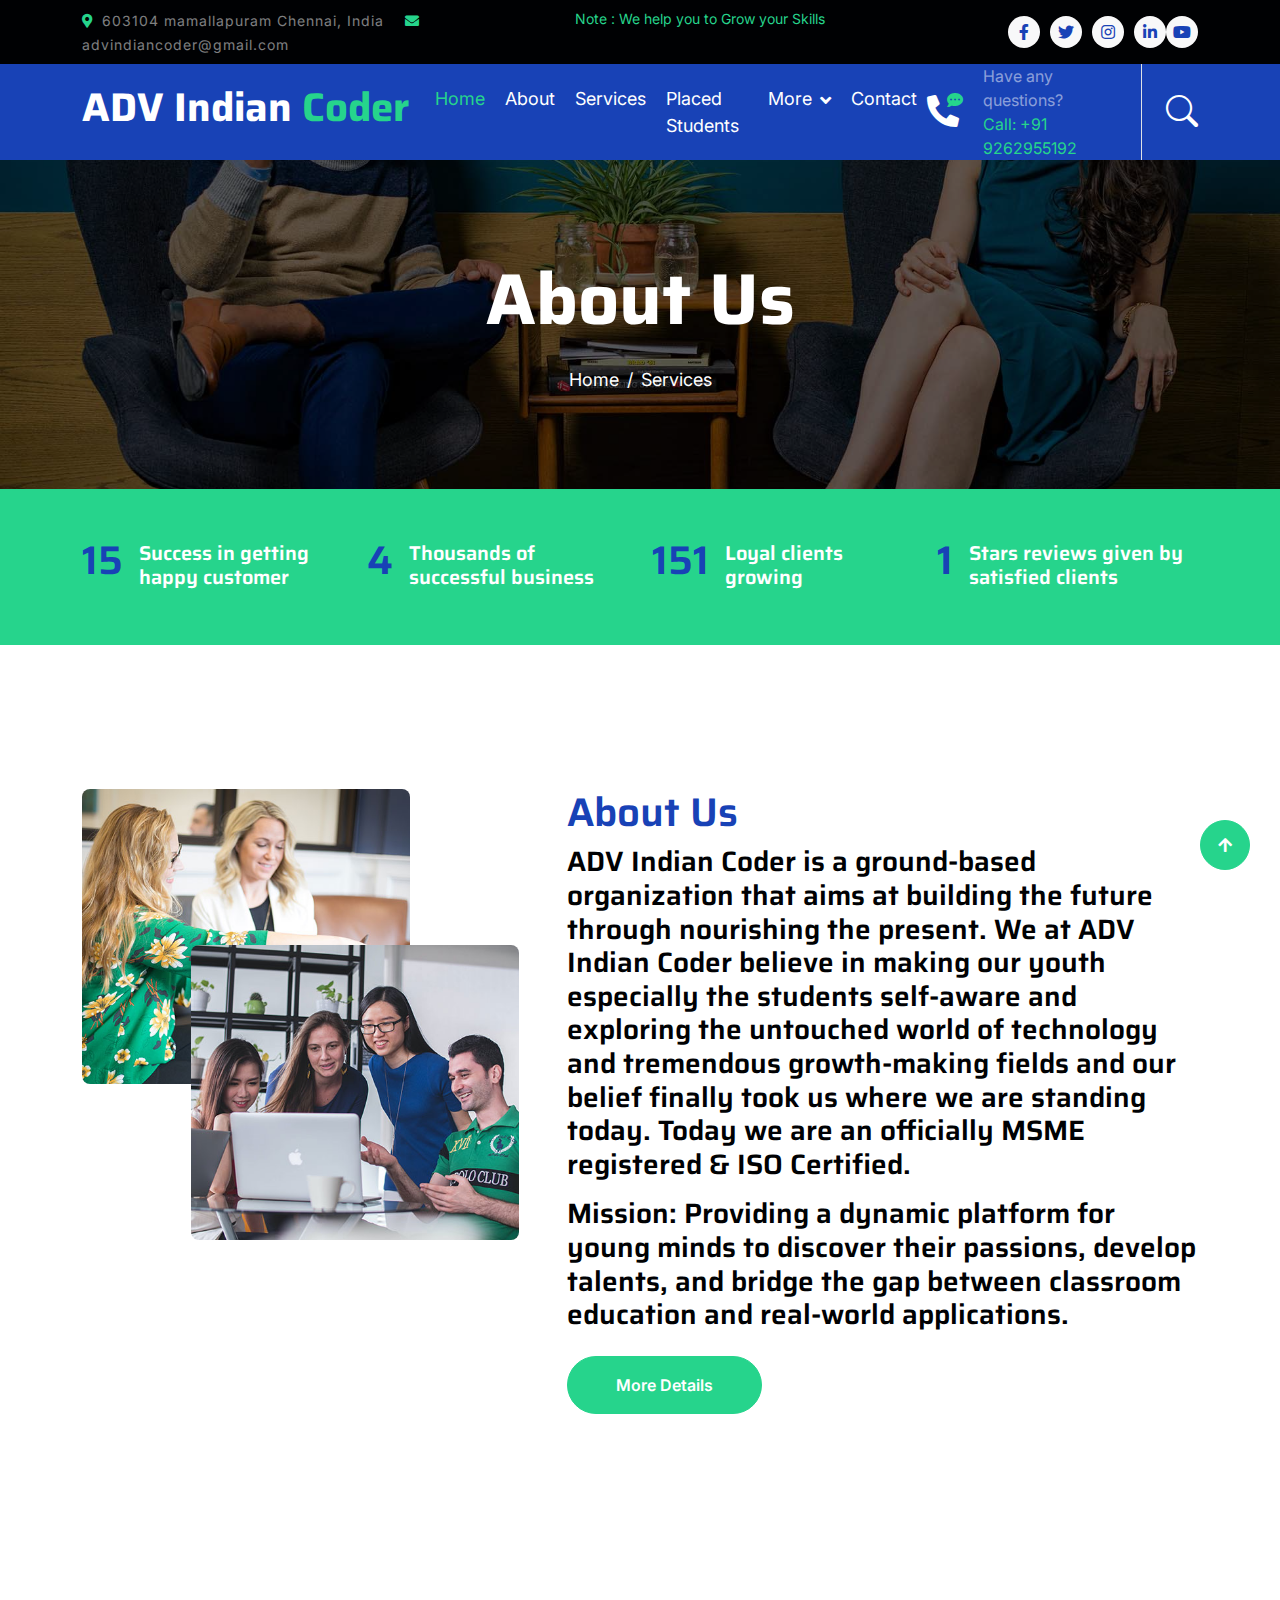
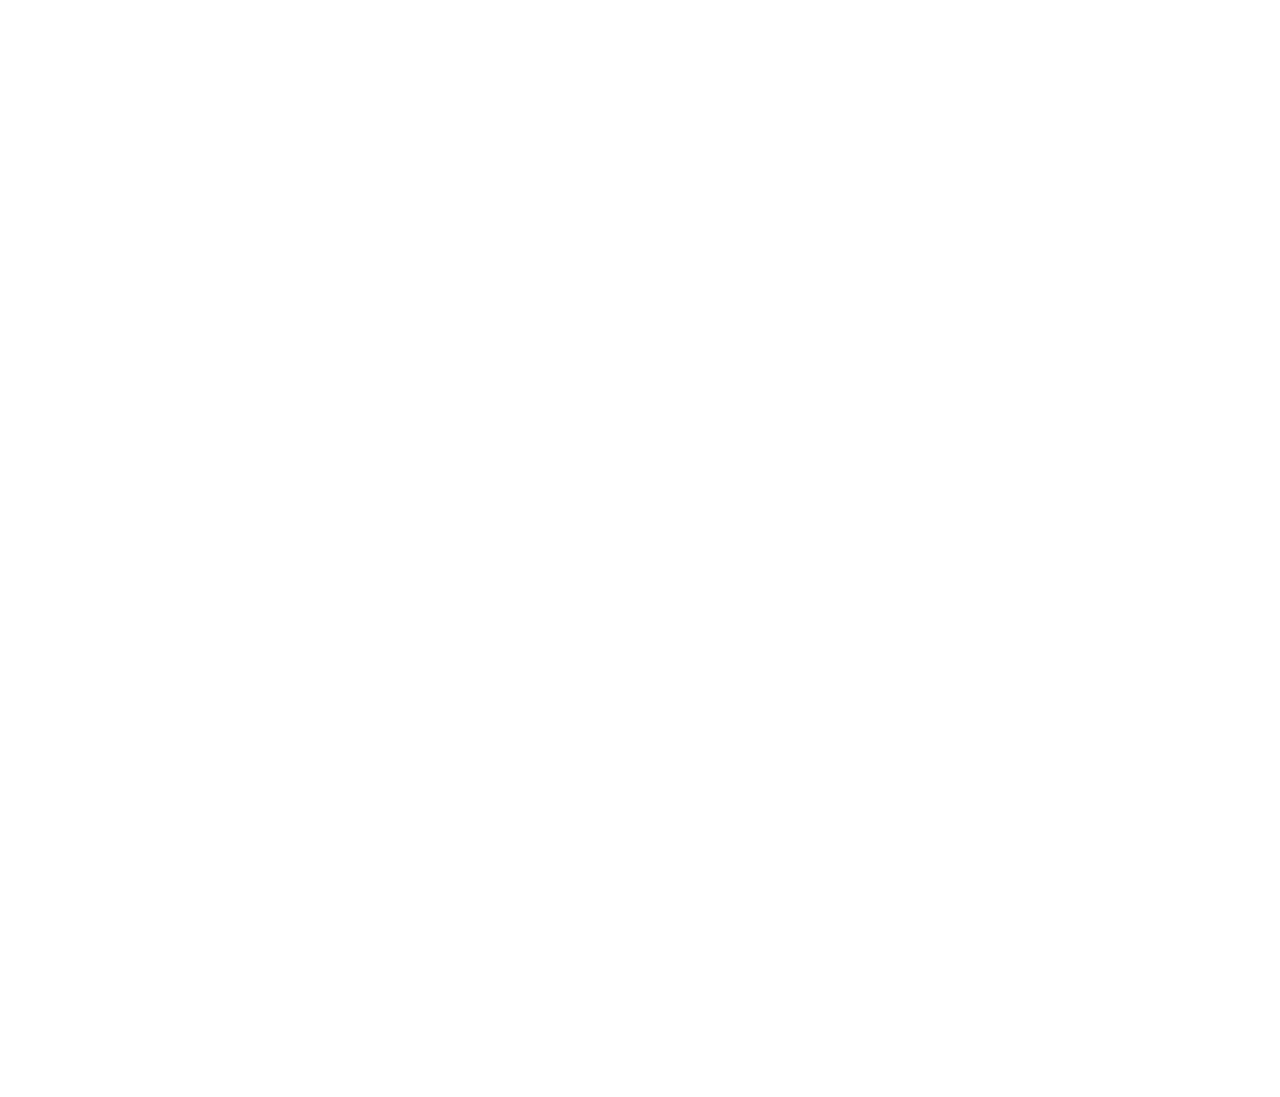
<file: about.html>
<!DOCTYPE html>
<html lang="en">

    <head>
        <meta charset="utf-8">
        <title>ADV Indian Coder</title>
        <meta content="width=device-width, initial-scale=1.0" name="viewport">
        <meta content="" name="keywords">
        <meta content="" name="description">

        <!-- Google Web Fonts -->
        <link rel="preconnect" href="https://fonts.googleapis.com">
        <link rel="preconnect" href="https://fonts.gstatic.com" crossorigin>
        <link href="https://fonts.googleapis.com/css2?family=Inter:wght@400;500;600&family=Saira:wght@500;600;700&display=swap" rel="stylesheet"> 

        <!-- Icon Font Stylesheet -->
        <link href="https://cdnjs.cloudflare.com/ajax/libs/font-awesome/5.10.0/css/all.min.css" rel="stylesheet">
        <link href="https://cdn.jsdelivr.net/npm/bootstrap-icons@1.4.1/font/bootstrap-icons.css" rel="stylesheet">

        <!-- Libraries Stylesheet -->
        <link href="lib/animate/animate.min.css" rel="stylesheet">
        <link href="lib/owlcarousel/assets/owl.carousel.min.css" rel="stylesheet">

        <!-- Customized Bootstrap Stylesheet -->
        <link href="css/bootstrap.min.css" rel="stylesheet">

        <!-- Template Stylesheet -->
        <link href="css/style.css" rel="stylesheet">
    </head>

    <body>
        <!-- Spinner Start -->
        <div id="spinner" class="show position-fixed translate-middle w-100 vh-100 top-50 start-50 d-flex align-items-center justify-content-center">
            <div class="spinner-grow text-primary" role="status"></div>
        </div>
        <!-- Spinner End -->

       <!-- Topbar Start -->
       <div class="container-fluid bg-dark py-2 d-none d-md-flex">
        <div class="container">
            <div class="d-flex justify-content-between topbar">
                <div class="top-info">
                    <small class="me-3 text-white-50"><a href="#"><i
                                class="fas fa-map-marker-alt me-2 text-secondary"></i></a>603104 mamallapuram
                        Chennai, India</small>
                    <small class="me-3 text-white-50"><a href="#"><i
                                class="fas fa-envelope me-2 text-secondary"></i></a>advindiancoder@gmail.com</small>
                </div>
                <div id="note" class="text-secondary d-none d-xl-flex"><small>Note : We help you to Grow your
                    Skills</small></div>
                    <div class="top-link">
                        <a href="https://www.facebook.com/people/Vinay-E-H/100077799043093/?mibextid=ZbWKwL" class="bg-light nav-fill btn btn-sm-square rounded-circle"><i class="fab fa-facebook-f text-primary"></i></a>
                        <a href="https://twitter.com/ADV_India_coder" class="bg-light nav-fill btn btn-sm-square rounded-circle"><i class="fab fa-twitter text-primary"></i></a>
                        <a href="https://www.instagram.com/" class="bg-light nav-fill btn btn-sm-square rounded-circle"><i class="fab fa-instagram text-primary"></i></a>
                        <a href="https://www.linkedin.com/company/adv-indian-coder/" class="bg-light nav-fill btn btn-sm-square rounded-circle me-0"><i class="fab fa-linkedin-in text-primary"></i></a>
                        <a href="https://www.youtube.com/@advindiancoder" class="bg-light nav-fill btn btn-sm-square rounded-circle me-0"><i class="fab fa-youtube text-primary"></i></a>
    
                    </div>
            </div>
        </div>
    </div>
    <!-- Topbar End -->

       <!-- Navbar Start -->
    <div class="container-fluid bg-primary">
        <div class="container">
            <nav class="navbar navbar-dark navbar-expand-lg py-0">
                <a href="index.html" class="navbar-brand">
                    <h1 class="text-white fw-bold d-block">ADV Indian<span class="text-secondary">
                            <spacer>Coder</spacer>
                        </span> </h1>
                </a>
                <button type="button" class="navbar-toggler me-0" data-bs-toggle="collapse"
                    data-bs-target="#navbarCollapse">
                    <span class="navbar-toggler-icon"></span>
                </button>
                <div class="collapse navbar-collapse bg-transparent" id="navbarCollapse">
                    <div class="navbar-nav ms-auto mx-xl-auto p-0">
                        <a href="index.html" class="nav-item nav-link active text-secondary">Home</a>
                        <a href="about.html" class="nav-item nav-link">About</a>
                        <a href="service.html" class="nav-item nav-link">Services</a>
                        <a href="project.html" class="nav-item nav-link">Placed Students</a>
                        <div class="nav-item dropdown">
                            <a href="#" class="nav-link dropdown-toggle" data-bs-toggle="dropdown">More</a>
                            <div class="dropdown-menu rounded">
                                <a href="blog.html" class="dropdown-item">Our Blog</a>
                                <a href="team.html" class="dropdown-item">Our Team</a>
                                <a href="testimonial.html" class="dropdown-item">Testimonial</a>
                                <a href="verify.html" class="dropdown-item"> Certificate of Incorporation Verification</a>

                            </div>
                        </div>
                        <a href="contact.html" class="nav-item nav-link">Contact</a>
                    </div>
                </div>
                <div class="d-none d-xl-flex flex-shirink-0">
                    <div id="phone-tada" class="d-flex align-items-center justify-content-center me-4">
                        <a href="" class="position-relative animated tada infinite">
                            <i class="fa fa-phone-alt text-white fa-2x"></i>
                            <div class="position-absolute" style="top: -7px; left: 20px;">
                                <span><i class="fa fa-comment-dots text-secondary"></i></span>
                            </div>
                        </a>
                    </div>
                    <div class="d-flex flex-column pe-4 border-end">
                        <span class="text-white-50">Have any questions?</span>
                        <span class="text-secondary">Call: +91 9262955192</span>
                    </div>
                    <div class="d-flex align-items-center justify-content-center ms-4 ">
                        <a href="#"><i class="bi bi-search text-white fa-2x"></i> </a>
                    </div>
                </div>
            </nav>
        </div>
    </div>
    <!-- Navbar End -->
        
    <!-- Page Header Start -->
    <div class="container-fluid page-header py-5">
        <div class="container text-center py-5">
            <h1 class="display-2 text-white mb-4 animated slideInDown">About Us</h1>
            <nav aria-label="breadcrumb animated slideInDown">
                <ol class="breadcrumb justify-content-center mb-0">
                    <li class="breadcrumb-item"><a href="index.html">Home</a></li>
                    <li class="breadcrumb-item"><a href="service.html">Services</a></li></ol>
            </nav>
        </div>
    </div>
    <!-- Page Header End -->

  <!-- Fact Start -->
  <div class="container-fluid bg-secondary py-5">
    <div class="container">
        <div class="row">
            <div class="col-lg-3 wow fadeIn" data-wow-delay=".1s">
                <div class="d-flex counter">
                    <h1 class="me-3 text-primary counter-value">99</h1>
                    <h5 class="text-white mt-1">Success in getting happy customer</h5>
                </div>
            </div>
            <div class="col-lg-3 wow fadeIn" data-wow-delay=".3s">
                <div class="d-flex counter">
                    <h1 class="me-3 text-primary counter-value">25</h1>
                    <h5 class="text-white mt-1">Thousands of successful business</h5>
                </div>
            </div>
            <div class="col-lg-3 wow fadeIn" data-wow-delay=".5s">
                <div class="d-flex counter">
                    <h1 class="me-3 text-primary counter-value">1000</h1>
                    <h5 class="text-white mt-1">Loyal clients growing</h5>
                </div>
            </div>
            <div class="col-lg-3 wow fadeIn" data-wow-delay=".7s">
                <div class="d-flex counter">
                    <h1 class="me-3 text-primary counter-value">5</h1>
                    <h5 class="text-white mt-1">Stars reviews given by satisfied clients</h5>
                </div>
            </div>
        </div>
    </div>
</div>
<!-- Fact End -->

         <!-- About Start -->
    <div class="container-fluid py-5 my-5">
        <div class="container pt-5">
            <div class="row g-5">
                <div class="col-lg-5 col-md-6 col-sm-12 wow fadeIn" data-wow-delay=".3s">
                    <div class="h-100 position-relative">
                        <img src="img/about-1.jpg" class="img-fluid w-75 rounded" alt="" style="margin-bottom: 25%;">
                        <div class="position-absolute w-75" style="top: 25%; left: 25%;">
                            <img src="img/about-2.jpg" class="img-fluid w-100 rounded" alt="">
                        </div>
                    </div>
                </div>
                <div class="col-lg-7 col-md-6 col-sm-12 wow fadeIn" data-wow-delay=".5s">
                    <h1 class="text-primary">About Us</h1>
                    <h3 class="mb-4">ADV Indian Coder is a ground-based organization that aims at building the future
                        through nourishing the present. We at ADV Indian Coder believe in making our youth especially
                        the students self-aware and exploring the untouched world of technology and tremendous
                        growth-making fields and our belief finally took us where we are standing today. Today we are an
                        officially MSME registered & ISO Certified.

                        </p>
                        <p class="mb-4">Mission: Providing a dynamic platform for young minds to discover their
                            passions, develop talents, and bridge the gap between classroom education and real-world
                            applications.
                        </p> </h3>
                        <a href="" class="btn btn-secondary rounded-pill px-5 py-3 text-white">More Details</a>
                </div>
            </div>
        </div>
    </div>
    <!-- About End -->


        <!-- Team Start -->
        <div class="container-fluid pb-5 mb-5 team">
            <div class="container pb-5">
                <div class="text-center mx-auto pb-5 wow fadeIn" data-wow-delay=".3s" style="max-width: 600px;">
                    <h5 class="text-primary">Our Team</h5>
                    <h1>Meet our expert Team</h1>
                </div>
                <div class="owl-carousel team-carousel wow fadeIn" data-wow-delay=".5s">
                    <div class="rounded team-item">
                        <div class="team-content">
                            <div class="team-img-icon">
                                <div class="team-img rounded-circle">
                                    <img src="img/team-1.jpg" class="img-fluid w-100 rounded-circle" alt="">
                                </div>
                                <div class="team-name text-center py-3">
                                    <h4 class="">Full Name</h4>
                                    <p class="m-0">Designation</p>
                                </div>
                                <div class="team-icon d-flex justify-content-center pb-4">
                                    <a class="btn btn-square btn-secondary text-white rounded-circle m-1" href=""><i class="fab fa-facebook-f"></i></a>
                                    <a class="btn btn-square btn-secondary text-white rounded-circle m-1" href=""><i class="fab fa-twitter"></i></a>
                                    <a class="btn btn-square btn-secondary text-white rounded-circle m-1" href=""><i class="fab fa-instagram"></i></a>
                                    <a class="btn btn-square btn-secondary text-white rounded-circle m-1" href=""><i class="fab fa-linkedin-in"></i></a>
                                </div>
                            </div>
                        </div>
                    </div>
                    <div class="rounded team-item">
                        <div class="team-content">
                            <div class="team-img-icon">
                                <div class="team-img rounded-circle">
                                    <img src="img/team-2.jpg" class="img-fluid w-100 rounded-circle" alt="">
                                </div>
                                <div class="team-name text-center py-3">
                                    <h4 class="">Full Name</h4>
                                    <p class="m-0">Designation</p>
                                </div>
                                <div class="team-icon d-flex justify-content-center pb-4">
                                    <a class="btn btn-square btn-secondary text-white rounded-circle m-1" href=""><i class="fab fa-facebook-f"></i></a>
                                    <a class="btn btn-square btn-secondary text-white rounded-circle m-1" href=""><i class="fab fa-twitter"></i></a>
                                    <a class="btn btn-square btn-secondary text-white rounded-circle m-1" href=""><i class="fab fa-instagram"></i></a>
                                    <a class="btn btn-square btn-secondary text-white rounded-circle m-1" href=""><i class="fab fa-linkedin-in"></i></a>
                                </div>
                            </div>
                        </div>
                    </div>
                    <div class="rounded team-item">
                        <div class="team-content">
                            <div class="team-img-icon">
                                <div class="team-img rounded-circle">
                                    <img src="img/team-3.jpg" class="img-fluid w-100 rounded-circle" alt="">
                                </div>
                                <div class="team-name text-center py-3">
                                    <h4 class="">Full Name</h4>
                                    <p class="m-0">Designation</p>
                                </div>
                                <div class="team-icon d-flex justify-content-center pb-4">
                                    <a class="btn btn-square btn-secondary text-white rounded-circle m-1" href=""><i class="fab fa-facebook-f"></i></a>
                                    <a class="btn btn-square btn-secondary text-white rounded-circle m-1" href=""><i class="fab fa-twitter"></i></a>
                                    <a class="btn btn-square btn-secondary text-white rounded-circle m-1" href=""><i class="fab fa-instagram"></i></a>
                                    <a class="btn btn-square btn-secondary text-white rounded-circle m-1" href=""><i class="fab fa-linkedin-in"></i></a>
                                </div>
                            </div>
                        </div>
                    </div>
                    <div class="rounded team-item">
                        <div class="team-content">
                            <div class="team-img-icon">
                                <div class="team-img rounded-circle">
                                    <img src="img/team-4.jpg" class="img-fluid w-100 rounded-circle" alt="">
                                </div>
                                <div class="team-name text-center py-3">
                                    <h4 class="">Full Name</h4>
                                    <p class="m-0">Designation</p>
                                </div>
                                <div class="team-icon d-flex justify-content-center pb-4">
                                    <a class="btn btn-square btn-secondary text-white rounded-circle m-1" href=""><i class="fab fa-facebook-f"></i></a>
                                    <a class="btn btn-square btn-secondary text-white rounded-circle m-1" href=""><i class="fab fa-twitter"></i></a>
                                    <a class="btn btn-square btn-secondary text-white rounded-circle m-1" href=""><i class="fab fa-instagram"></i></a>
                                    <a class="btn btn-square btn-secondary text-white rounded-circle m-1" href=""><i class="fab fa-linkedin-in"></i></a>
                                </div>
                            </div>
                        </div>
                    </div>
                </div>
            </div>
        </div>
        <!-- Team End -->


        <!-- Footer Start -->
  <div class="container-fluid footer bg-dark wow fadeIn" data-wow-delay=".3s">
    <div class="container pt-5 pb-4">
        <div class="row g-5">
            <div class="col-lg-3 col-md-6">
                <a href="index.html">
                    <h1 class="text-white fw-bold d-block">ADV Indian<span class="text-secondary"> <spacer>Coder</spacer></span> </h1>
                </a>
                <p class="mt-4 text-light">Unlock Your Potential with ADV Indian Coder</p>
                <div class="d-flex hightech-link">
                    <a href="https://www.facebook.com/profile.php?id=100077799043093&mibextid=ZbWKwL" class="btn-light nav-fill btn btn-square rounded-circle me-2"><i class="fab fa-facebook-f text-primary"></i></a>
                    <a href="https://twitter.com/ADV_India_coder" class="btn-light nav-fill btn btn-square rounded-circle me-2"><i class="fab fa-twitter text-primary"></i></a>
                    <a href="https://instagram.com/adv_indian_coder_?igshid=NGExMmI2YTkyZg==" class="btn-light nav-fill btn btn-square rounded-circle me-2"><i class="fab fa-instagram text-primary"></i></a>
                    <a href="https://www.linkedin.com/company/adv-indian-coder/" class="btn-light nav-fill btn btn-square rounded-circle me-0"><i class="fab fa-linkedin-in text-primary"></i></a>
                </div>
            </div>

            <div class="col-lg-3 col-md-6">
                <a href="#" class="h3 text-secondary">Short Link</a>
                <div class="mt-4 d-flex flex-column short-link">
                    <a href="about.html" class="mb-2 text-white"><i class="fas fa-angle-right text-secondary me-2"></i>About us</a>
                    <a href="contact.html" class="mb-2 text-white"><i class="fas fa-angle-right text-secondary me-2"></i>Contact us</a>
                    <a href="service.html" class="mb-2 text-white"><i class="fas fa-angle-right text-secondary me-2"></i>Our Services</a>
                    <a href="project.html" class="mb-2 text-white"><i class="fas fa-angle-right text-secondary me-2"></i>Placed Students</a>
                    <a href="blog.html" class="mb-2 text-white"><i class="fas fa-angle-right text-secondary me-2"></i>Latest Blog</a>
                </div>
            </div>
            <div class="col-lg-3 col-md-6">
                <a href="#" class="h3 text-secondary">Help Link</a>
                <div class="mt-4 d-flex flex-column help-link">
                    <a href="" class="mb-2 text-white"><i class="fas fa-angle-right text-secondary me-2"></i>Terms Of use</a>
                    <a href="" class="mb-2 text-white"><i class="fas fa-angle-right text-secondary me-2"></i>Privacy Policy</a>
                    <a href="" class="mb-2 text-white"><i class="fas fa-angle-right text-secondary me-2"></i>Helps</a>
                    <a href="" class="mb-2 text-white"><i class="fas fa-angle-right text-secondary me-2"></i>FQAs</a>
                    <a href="contact.html" class="mb-2 text-white"><i class="fas fa-angle-right text-secondary me-2"></i>Contact</a>
                </div>
            </div>
            <div class="col-lg-3 col-md-6">
                <a href="#" class="h3 text-secondary">Contact Us</a>
                <div class="text-white mt-4 d-flex flex-column contact-link">
                    <a href="#" class="pb-3 text-light border-bottom border-primary"><i class="fas fa-map-marker-alt text-secondary me-2"></i> 603104 mamallapuram
                        Chennai, India</a>
                    <a href="#" class="py-3 text-light border-bottom border-primary"><i class="fas fa-phone-alt text-secondary me-2"></i> +91 9262955192</a>
                    <a href="#" class="py-3 text-light border-bottom border-primary"><i class="fas fa-envelope text-secondary me-2"></i> advindiancoder@gmail.com</a>
                </div>
            </div>
        </div>
        <hr class="text-light mt-5 mb-4">
        <div class="row">
            <div class="col-md-6 text-center text-md-start">
                <span class="text-light"><a href="#" class="text-secondary"><i class="fas fa-copyright text-secondary me-2"></i>ADV Indian Coder</a>, All right reserved.</span>
            </div>
            <div class="col-md-6 text-center text-md-end">
                <!--/*** This template is free as long as you keep the footer author’s credit link/attribution link/backlink. If you'd like to use the template without the footer author’s credit link/attribution link/backlink, you can purchase the Credit Removal License from "https://htmlcodex.com/credit-removal". Thank you for your support. ***/-->
                <span class="text-light">Designed By<a href="https://htmlcodex.com" class="text-secondary">ADV
                    Indian Coder</a> </span>                    </div>
        </div>
    </div>
</div>
<!-- Footer End -->


        <!-- Back to Top -->
        <a href="index.html" class="btn btn-secondary btn-square rounded-circle back-to-top"><i class="fa fa-arrow-up text-white"></i></a>

        
        <!-- JavaScript Libraries -->
        <script src="https://ajax.googleapis.com/ajax/libs/jquery/3.6.4/jquery.min.js"></script>
        <script src="https://cdn.jsdelivr.net/npm/bootstrap@5.0.0/dist/js/bootstrap.bundle.min.js"></script>
        <script src="lib/wow/wow.min.js"></script>
        <script src="lib/easing/easing.min.js"></script>
        <script src="lib/waypoints/waypoints.min.js"></script>
        <script src="lib/owlcarousel/owl.carousel.min.js"></script>

        <!-- Template Javascript -->
        <script src="js/main.js"></script>
    </body>

</html>
</file>
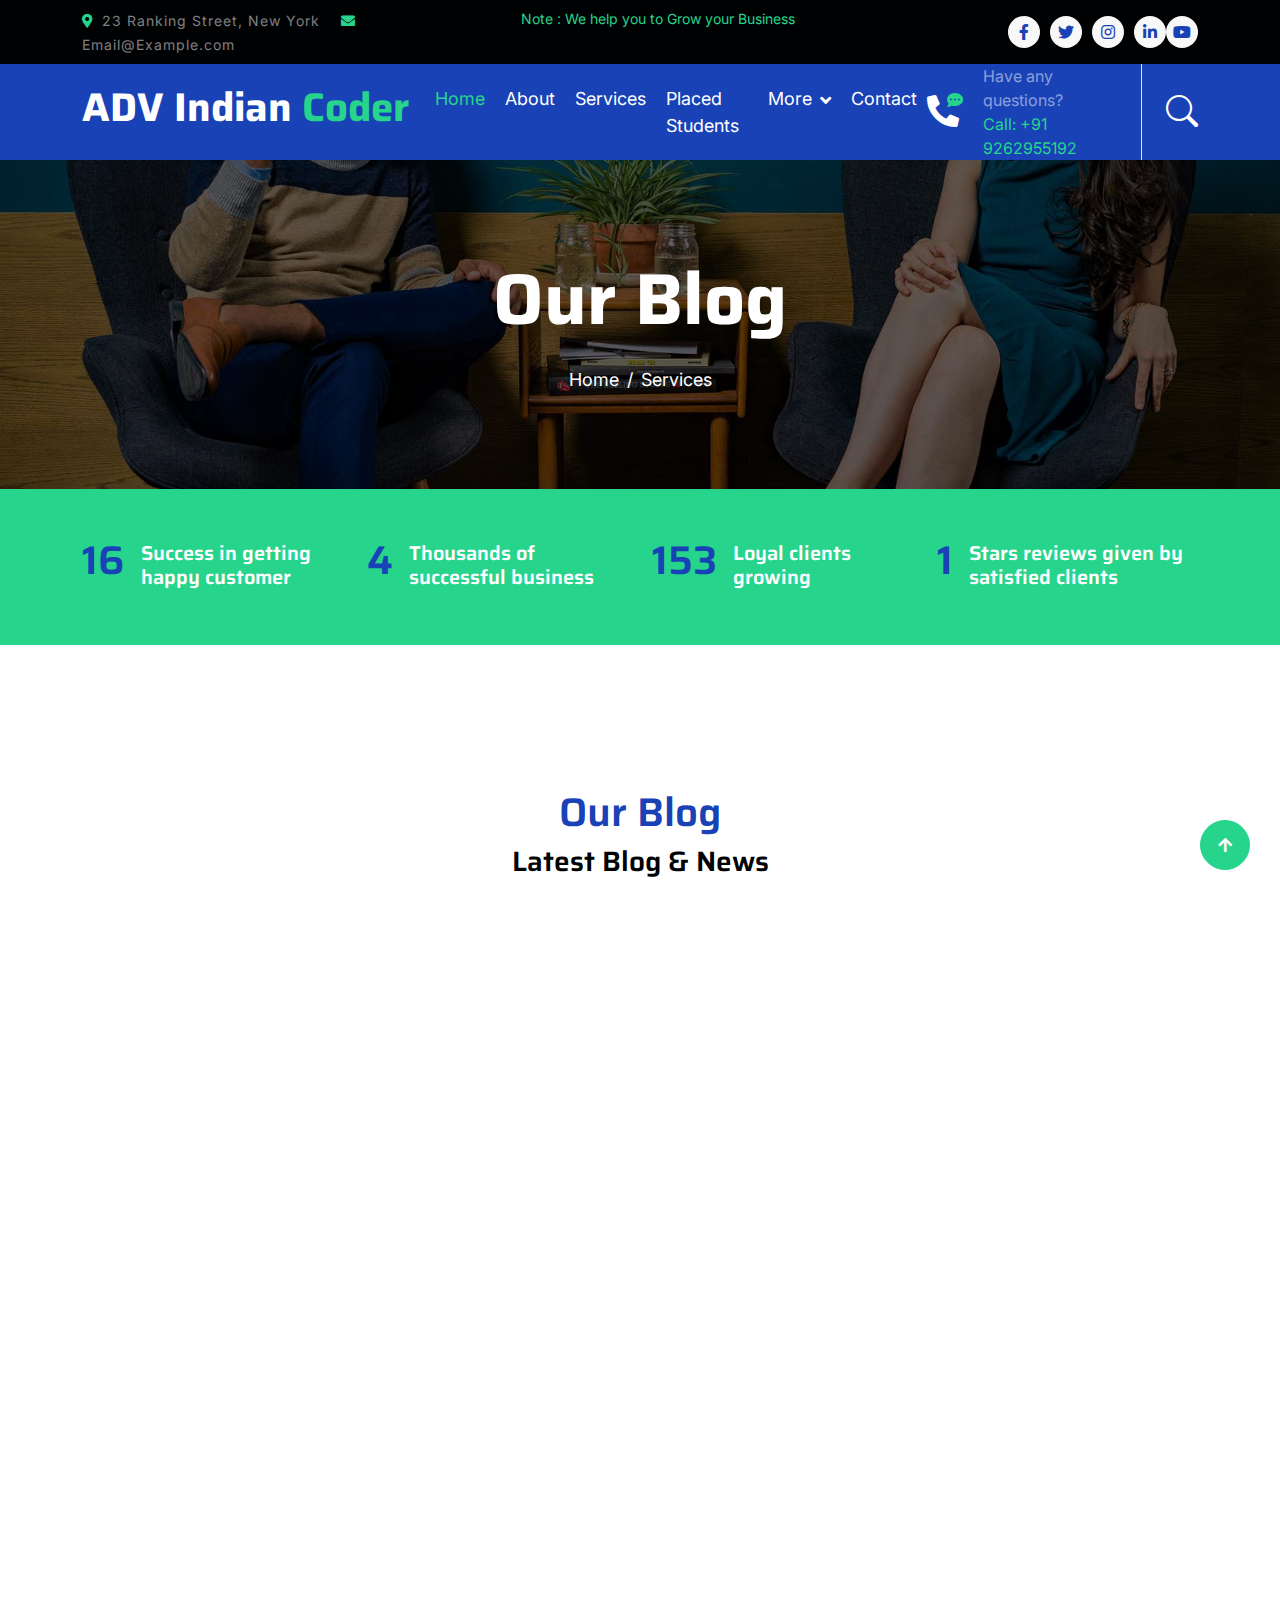
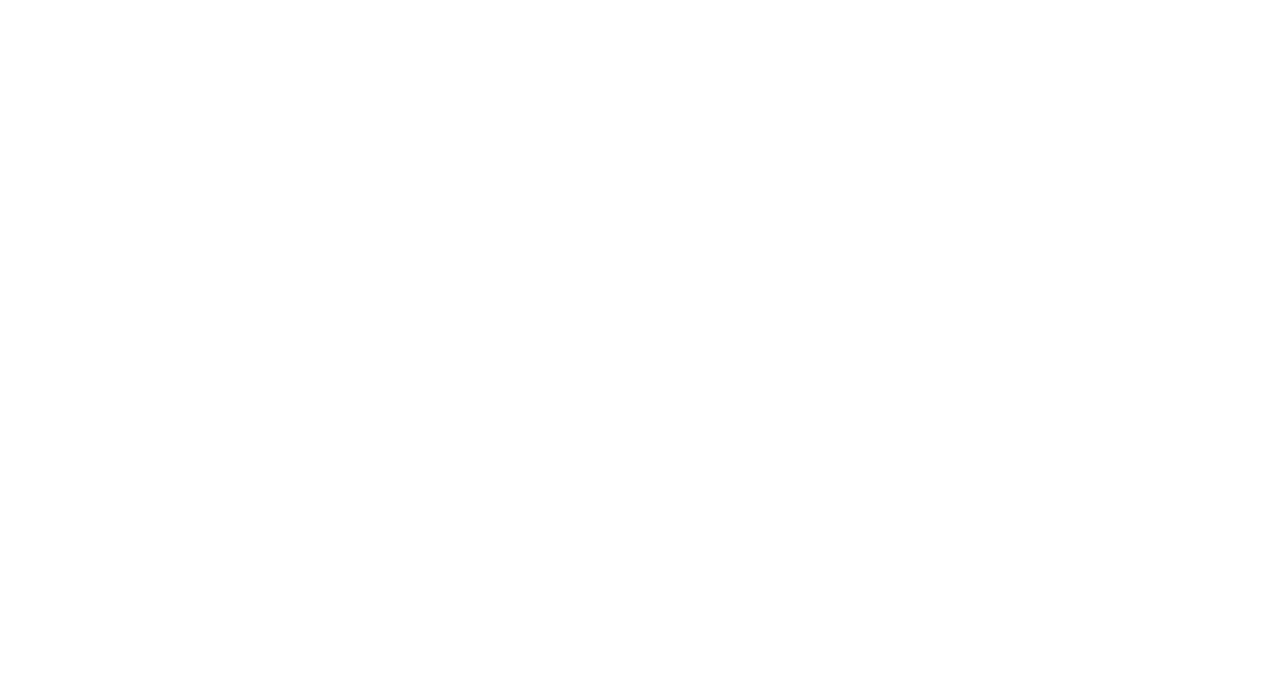
<file: blog.html>
<!DOCTYPE html>
<html lang="en">

<head>
    <meta charset="utf-8">
    <title>ADV Indian Coder</title>
    <meta content="width=device-width, initial-scale=1.0" name="viewport">
    <meta content="" name="keywords">
    <meta content="" name="description">

    <!-- Google Web Fonts -->
    <link rel="preconnect" href="https://fonts.googleapis.com">
    <link rel="preconnect" href="https://fonts.gstatic.com" crossorigin>
    <link
        href="https://fonts.googleapis.com/css2?family=Inter:wght@400;500;600&family=Saira:wght@500;600;700&display=swap"
        rel="stylesheet">

    <!-- Icon Font Stylesheet -->
    <link href="https://cdnjs.cloudflare.com/ajax/libs/font-awesome/5.10.0/css/all.min.css" rel="stylesheet">
    <link href="https://cdn.jsdelivr.net/npm/bootstrap-icons@1.4.1/font/bootstrap-icons.css" rel="stylesheet">

    <!-- Libraries Stylesheet -->
    <link href="lib/animate/animate.min.css" rel="stylesheet">
    <link href="lib/owlcarousel/assets/owl.carousel.min.css" rel="stylesheet">

    <!-- Customized Bootstrap Stylesheet -->
    <link href="css/bootstrap.min.css" rel="stylesheet">

    <!-- Template Stylesheet -->
    <link href="css/style.css" rel="stylesheet">
</head>

<body>
    <!-- Spinner Start -->
    <div id="spinner"
        class="show position-fixed translate-middle w-100 vh-100 top-50 start-50 d-flex align-items-center justify-content-center">
        <div class="spinner-grow text-primary" role="status"></div>
    </div>
    <!-- Spinner End -->

    <!-- Topbar Start -->
    <div class="container-fluid bg-dark py-2 d-none d-md-flex">
        <div class="container">
            <div class="d-flex justify-content-between topbar">
                <div class="top-info">
                    <small class="me-3 text-white-50"><a href="#"><i
                                class="fas fa-map-marker-alt me-2 text-secondary"></i></a>23 Ranking Street, New
                        York</small>
                    <small class="me-3 text-white-50"><a href="#"><i
                                class="fas fa-envelope me-2 text-secondary"></i></a>Email@Example.com</small>
                </div>
                <div id="note" class="text-secondary d-none d-xl-flex"><small>Note : We help you to Grow your
                        Business</small></div>
                        <div class="top-link">
                            <a href="https://www.facebook.com/people/Vinay-E-H/100077799043093/?mibextid=ZbWKwL" class="bg-light nav-fill btn btn-sm-square rounded-circle"><i class="fab fa-facebook-f text-primary"></i></a>
                            <a href="https://twitter.com/ADV_India_coder" class="bg-light nav-fill btn btn-sm-square rounded-circle"><i class="fab fa-twitter text-primary"></i></a>
                            <a href="https://www.instagram.com/" class="bg-light nav-fill btn btn-sm-square rounded-circle"><i class="fab fa-instagram text-primary"></i></a>
                            <a href="https://www.linkedin.com/company/adv-indian-coder/" class="bg-light nav-fill btn btn-sm-square rounded-circle me-0"><i class="fab fa-linkedin-in text-primary"></i></a>
                            <a href="https://www.youtube.com/@advindiancoder" class="bg-light nav-fill btn btn-sm-square rounded-circle me-0"><i class="fab fa-youtube text-primary"></i></a>
        
                        </div>
            </div>
        </div>
    </div>
    <!-- Topbar End -->

    <!-- Navbar Start -->
    <div class="container-fluid bg-primary">
        <div class="container">
            <nav class="navbar navbar-dark navbar-expand-lg py-0">
                <a href="index.html" class="navbar-brand">
                    <h1 class="text-white fw-bold d-block">ADV Indian<span class="text-secondary">
                            <spacer>Coder</spacer>
                        </span> </h1>
                </a>
                <button type="button" class="navbar-toggler me-0" data-bs-toggle="collapse"
                    data-bs-target="#navbarCollapse">
                    <span class="navbar-toggler-icon"></span>
                </button>
                <div class="collapse navbar-collapse bg-transparent" id="navbarCollapse">
                    <div class="navbar-nav ms-auto mx-xl-auto p-0">
                        <a href="index.html" class="nav-item nav-link active text-secondary">Home</a>
                        <a href="about.html" class="nav-item nav-link">About</a>
                        <a href="service.html" class="nav-item nav-link">Services</a>
                        <a href="project.html" class="nav-item nav-link">Placed Students</a>
                        <div class="nav-item dropdown">
                            <a href="#" class="nav-link dropdown-toggle" data-bs-toggle="dropdown">More</a>
                            <div class="dropdown-menu rounded">
                                <a href="blog.html" class="dropdown-item">Our Blog</a>
                                <a href="team.html" class="dropdown-item">Our Team</a>
                                <a href="testimonial.html" class="dropdown-item">Testimonial</a>
                                <a href="verify.html" class="dropdown-item"> Certificate of Incorporation Verification</a>

                            </div>
                        </div>
                        <a href="contact.html" class="nav-item nav-link">Contact</a>
                    </div>
                </div>
                <div class="d-none d-xl-flex flex-shirink-0">
                    <div id="phone-tada" class="d-flex align-items-center justify-content-center me-4">
                        <a href="" class="position-relative animated tada infinite">
                            <i class="fa fa-phone-alt text-white fa-2x"></i>
                            <div class="position-absolute" style="top: -7px; left: 20px;">
                                <span><i class="fa fa-comment-dots text-secondary"></i></span>
                            </div>
                        </a>
                    </div>
                    <div class="d-flex flex-column pe-4 border-end">
                        <span class="text-white-50">Have any questions?</span>
                        <span class="text-secondary">Call: +91 9262955192</span>
                    </div>
                    <div class="d-flex align-items-center justify-content-center ms-4 ">
                        <a href="#"><i class="bi bi-search text-white fa-2x"></i> </a>
                    </div>
                </div>
            </nav>
        </div>
    </div>
    <!-- Navbar End -->
    <!-- Page Header Start -->
    <div class="container-fluid page-header py-5">
        <div class="container text-center py-5">
            <h1 class="display-2 text-white mb-4 animated slideInDown">Our Blog</h1>
            <nav aria-label="breadcrumb animated slideInDown">
                <ol class="breadcrumb justify-content-center mb-0">
                    <li class="breadcrumb-item"><a href="index.html">Home</a></li>
                    <li class="breadcrumb-item"><a href="service.html">Services</a></li></ol>
            </nav>
        </div>
    </div>
    <!-- Page Header End -->


  <!-- Fact Start -->
  <div class="container-fluid bg-secondary py-5">
    <div class="container">
        <div class="row">
            <div class="col-lg-3 wow fadeIn" data-wow-delay=".1s">
                <div class="d-flex counter">
                    <h1 class="me-3 text-primary counter-value">99</h1>
                    <h5 class="text-white mt-1">Success in getting happy customer</h5>
                </div>
            </div>
            <div class="col-lg-3 wow fadeIn" data-wow-delay=".3s">
                <div class="d-flex counter">
                    <h1 class="me-3 text-primary counter-value">25</h1>
                    <h5 class="text-white mt-1">Thousands of successful business</h5>
                </div>
            </div>
            <div class="col-lg-3 wow fadeIn" data-wow-delay=".5s">
                <div class="d-flex counter">
                    <h1 class="me-3 text-primary counter-value">1000</h1>
                    <h5 class="text-white mt-1">Loyal clients growing</h5>
                </div>
            </div>
            <div class="col-lg-3 wow fadeIn" data-wow-delay=".7s">
                <div class="d-flex counter">
                    <h1 class="me-3 text-primary counter-value">5</h1>
                    <h5 class="text-white mt-1">Stars reviews given by satisfied clients</h5>
                </div>
            </div>
        </div>
    </div>
</div>
<!-- Fact End -->

    <!-- Blog Start -->
    <div class="container-fluid blog py-5 my-5">
        <div class="container py-5">
            <div class="text-center mx-auto pb-5 wow fadeIn" data-wow-delay=".3s" style="max-width: 600px;">
                <h1 class="text-primary">Our Blog</h1>
                <h3>Latest Blog & News</h3>
            </div>
            <div class="row g-5 justify-content-center">
                <div class="col-lg-6 col-xl-4 wow fadeIn" data-wow-delay=".3s">
                    <div class="blog-item position-relative bg-light rounded">
                        <img src="img/blog-1.jpg" class="img-fluid w-100 rounded-top" alt="">
                        <span class="position-absolute px-4 py-3 bg-primary text-white rounded"
                            style="top: -28px; right: 20px;">Become a successful Engineer</span>
                        <div class="blog-btn d-flex justify-content-between position-relative px-3"
                            style="margin-top: -75px;">
                            <div class="blog-icon btn btn-secondary px-3 rounded-pill my-auto">
                                <a href="https://www.linkedin.com/newsletters/content-writing-freelancing-7048697898070409216/"
                                    class="btn text-white">Read More</a>
                            </div>
                            <div class="blog-btn-icon btn btn-secondary px-4 py-3 rounded-pill ">
                                <div class="blog-icon-1">
                                    <p class="text-white px-2">Share<i class="fa fa-arrow-right ms-3"></i></p>
                                </div>
                                <div class="blog-icon-2">
                                    <a href="https://www.facebook.com/" class="btn me-1"><i
                                            class="fab fa-facebook-f text-white"></i></a>
                                    <a href="https://twitter.com/" class="btn me-1"><i
                                            class="fab fa-twitter text-white"></i></a>
                                    <a href="https://www.instagram.com/" class="btn me-1"><i
                                            class="fab fa-instagram text-white"></i></a>
                                </div>
                            </div>
                        </div>
                        <div class="blog-content text-center position-relative px-3" style="margin-top: -25px;">
                            <img src="img/t1.png" class="img-fluid rounded-circle border border-4 border-white mb-3"
                                alt="">
                            <h5 class="">Vinay Kumar</h5>
                            <span class="text-secondary">24 March 2023</span>
                            <p class="py-2">Becoming a successful engineer requires a combination of hard work,
                                dedication, and strategic planning. </p>
                        </div>
                        <div
                            class="blog-coment d-flex justify-content-between px-4 py-2 border bg-primary rounded-bottom">
                            <a href="" class="text-white"><small><i class="fas fa-share me-2 text-secondary"></i>5324
                                    Share</small></a>
                            <a href="" class="text-white"><small><i class="fa fa-comments me-2 text-secondary"></i>556
                                    Comments</small></a>
                        </div>
                    </div>
                </div>



                <div class="col-lg-6 col-xl-4 wow fadeIn" data-wow-delay=".5s">
                    <div class="blog-item position-relative bg-light rounded">
                        <img src="img/blog-2.jpg" class="img-fluid w-100 rounded-top" alt="">
                        <span class="position-absolute px-4 py-3 bg-primary text-white rounded"
                            style="top: -28px; right: 20px;">Development</span>
                        <div class="blog-btn d-flex justify-content-between position-relative px-3"
                            style="margin-top: -75px;">
                            <div class="blog-icon btn btn-secondary px-3 rounded-pill my-auto">
                                <a href="https://www.quora.com/profile/Meena-Thakur-29" class="btn text-white ">Read
                                    More</a>
                            </div>
                            <div class="blog-btn-icon btn btn-secondary px-4 py-3 rounded-pill ">
                                <div class="blog-icon-1">
                                    <p class="text-white px-2">Share<i class="fa fa-arrow-right ms-3"></i></p>
                                </div>
                                <div class="blog-icon-2">
                                    <a href="https://www.facebook.com/" class="btn me-1"><i
                                            class="fab fa-facebook-f text-white"></i></a>
                                    <a href="https://twitter.com/" class="btn me-1"><i
                                            class="fab fa-twitter text-white"></i></a>
                                    <a href="https://www.instagram.com/" class="btn me-1"><i
                                            class="fab fa-instagram text-white"></i></a>
                                </div>
                            </div>
                        </div>
                        <div class="blog-content text-center position-relative px-3" style="margin-top: -25px;">
                            <img src="img/t2.png" class="img-fluid rounded-circle border border-4 border-white mb-3"
                                alt="">
                            <h5 class="">Meena Thakur</h5>
                            <span class="text-secondary">23 April 2023</span>
                            <p class="py-2">Do you get worried about how you look?</p>
                        </div>
                        <div
                            class="blog-coment d-flex justify-content-between px-4 py-2 border bg-primary rounded-bottom">
                            <a href="" class="text-white"><small><i class="fas fa-share me-2 text-secondary"></i>5398
                                    Share</small></a>
                            <a href="" class="text-white"><small><i class="fa fa-comments me-2 text-secondary"></i>654
                                    Comments</small></a>
                        </div>
                    </div>
                </div>
                <div class="col-lg-6 col-xl-4 wow fadeIn" data-wow-delay=".7s">
                    <div class="blog-item position-relative bg-light rounded">
                        <img src="img/blog-3.jpg" class="img-fluid w-100 rounded-top" alt="">
                        <span class="position-absolute px-4 py-3 bg-primary text-white rounded"
                            style="top: -28px; right: 20px;">Mobile App</span>
                        <div class="blog-btn d-flex justify-content-between position-relative px-3"
                            style="margin-top: -75px;">
                            <div class="blog-icon btn btn-secondary px-3 rounded-pill my-auto">
                                <a href="https://www.quora.com/profile/Kevin-Harvey-129" class="btn text-white ">Read
                                    More</a>
                            </div>
                            <div class="blog-btn-icon btn btn-secondary px-4 py-3 rounded-pill ">
                                <div class="blog-icon-1">
                                    <p class="text-white px-2">Share<i class="fa fa-arrow-right ms-3"></i></p>
                                </div>
                                <div class="blog-icon-2">
                                    <a href="https://www.facebook.com/" class="btn me-1"><i
                                            class="fab fa-facebook-f text-white"></i></a>
                                    <a href="https://twitter.com/" class="btn me-1"><i
                                            class="fab fa-twitter text-white"></i></a>
                                    <a href="https://www.instagram.com/" class="btn me-1"><i
                                            class="fab fa-instagram text-white"></i></a>
                                </div>
                            </div>
                        </div>
                        <div class="blog-content text-center position-relative px-3" style="margin-top: -25px;">
                            <img src="img/t3.png" class="img-fluid rounded-circle border border-4 border-white mb-3"
                                alt="">
                            <h5 class="">Kevin Harvey</h5>
                            <span class="text-secondary">30 jan 2023</span>
                            <p class="py-2">If you want to make your business thrive in this digital age, then Aussie
                                Own can help. They use high-end technologies and new ideas to develop websites that are
                                functional, SEO friendly, and attractive for users. </p>
                        </div>
                        <div
                            class="blog-coments d-flex justify-content-between px-4 py-2 border bg-primary rounded-bottom">
                            <a href="" class="text-white"><small><i class="fas fa-share me-2 text-secondary"></i>53964
                                    Share</small></a>
                            <a href="" class="text-white"><small><i class="fa fa-comments me-2 text-secondary"></i>54
                                    Comments</small></a>
                        </div>
                    </div>
                </div>
            </div>
        </div>
    </div>
    <!-- Blog End -->


    <!-- Footer Start -->
  <div class="container-fluid footer bg-dark wow fadeIn" data-wow-delay=".3s">
    <div class="container pt-5 pb-4">
        <div class="row g-5">
            <div class="col-lg-3 col-md-6">
                <a href="index.html">
                    <h1 class="text-white fw-bold d-block">ADV Indian<span class="text-secondary"> <spacer>Coder</spacer></span> </h1>
                </a>
                <p class="mt-4 text-light">Unlock Your Potential with ADV Indian Coder</p>
                <div class="d-flex hightech-link">
                    <a href="https://www.facebook.com/profile.php?id=100077799043093&mibextid=ZbWKwL" class="btn-light nav-fill btn btn-square rounded-circle me-2"><i class="fab fa-facebook-f text-primary"></i></a>
                    <a href="https://twitter.com/ADV_India_coder" class="btn-light nav-fill btn btn-square rounded-circle me-2"><i class="fab fa-twitter text-primary"></i></a>
                    <a href="https://instagram.com/adv_indian_coder_?igshid=NGExMmI2YTkyZg==" class="btn-light nav-fill btn btn-square rounded-circle me-2"><i class="fab fa-instagram text-primary"></i></a>
                    <a href="https://www.linkedin.com/company/adv-indian-coder/" class="btn-light nav-fill btn btn-square rounded-circle me-0"><i class="fab fa-linkedin-in text-primary"></i></a>
                </div>
            </div>

            <div class="col-lg-3 col-md-6">
                <a href="#" class="h3 text-secondary">Short Link</a>
                <div class="mt-4 d-flex flex-column short-link">
                    <a href="about.html" class="mb-2 text-white"><i class="fas fa-angle-right text-secondary me-2"></i>About us</a>
                    <a href="contact.html" class="mb-2 text-white"><i class="fas fa-angle-right text-secondary me-2"></i>Contact us</a>
                    <a href="service.html" class="mb-2 text-white"><i class="fas fa-angle-right text-secondary me-2"></i>Our Services</a>
                    <a href="project.html" class="mb-2 text-white"><i class="fas fa-angle-right text-secondary me-2"></i>Placed Students</a>
                    <a href="blog.html" class="mb-2 text-white"><i class="fas fa-angle-right text-secondary me-2"></i>Latest Blog</a>
                </div>
            </div>
            <div class="col-lg-3 col-md-6">
                <a href="#" class="h3 text-secondary">Help Link</a>
                <div class="mt-4 d-flex flex-column help-link">
                    <a href="" class="mb-2 text-white"><i class="fas fa-angle-right text-secondary me-2"></i>Terms Of use</a>
                    <a href="" class="mb-2 text-white"><i class="fas fa-angle-right text-secondary me-2"></i>Privacy Policy</a>
                    <a href="" class="mb-2 text-white"><i class="fas fa-angle-right text-secondary me-2"></i>Helps</a>
                    <a href="" class="mb-2 text-white"><i class="fas fa-angle-right text-secondary me-2"></i>FQAs</a>
                    <a href="contact.html" class="mb-2 text-white"><i class="fas fa-angle-right text-secondary me-2"></i>Contact</a>
                </div>
            </div>
            <div class="col-lg-3 col-md-6">
                <a href="#" class="h3 text-secondary">Contact Us</a>
                <div class="text-white mt-4 d-flex flex-column contact-link">
                    <a href="#" class="pb-3 text-light border-bottom border-primary"><i class="fas fa-map-marker-alt text-secondary me-2"></i> 603104 mamallapuram
                        Chennai, India</a>
                    <a href="#" class="py-3 text-light border-bottom border-primary"><i class="fas fa-phone-alt text-secondary me-2"></i> +91 9262955192</a>
                    <a href="#" class="py-3 text-light border-bottom border-primary"><i class="fas fa-envelope text-secondary me-2"></i> advindiancoder@gmail.com</a>
                </div>
            </div>
        </div>
        <hr class="text-light mt-5 mb-4">
        <div class="row">
            <div class="col-md-6 text-center text-md-start">
                <span class="text-light"><a href="#" class="text-secondary"><i class="fas fa-copyright text-secondary me-2"></i>ADV Indian Coder</a>, All right reserved.</span>
            </div>
            <div class="col-md-6 text-center text-md-end">
                <!--/*** This template is free as long as you keep the footer author’s credit link/attribution link/backlink. If you'd like to use the template without the footer author’s credit link/attribution link/backlink, you can purchase the Credit Removal License from "https://htmlcodex.com/credit-removal". Thank you for your support. ***/-->
                <span class="text-light">Designed By<a href="https://htmlcodex.com" class="text-secondary">ADV
                    Indian Coder</a> </span>                    </div>
        </div>
    </div>
</div>
<!-- Footer End -->



    <!-- Back to Top -->
    <a href="index.html" class="btn btn-secondary btn-square rounded-circle back-to-top"><i
            class="fa fa-arrow-up text-white"></i></a>


    <!-- JavaScript Libraries -->
    <script src="https://ajax.googleapis.com/ajax/libs/jquery/3.6.4/jquery.min.js"></script>
    <script src="https://cdn.jsdelivr.net/npm/bootstrap@5.0.0/dist/js/bootstrap.bundle.min.js"></script>
    <script src="lib/wow/wow.min.js"></script>
    <script src="lib/easing/easing.min.js"></script>
    <script src="lib/waypoints/waypoints.min.js"></script>
    <script src="lib/owlcarousel/owl.carousel.min.js"></script>

    <!-- Template Javascript -->
    <script src="js/main.js"></script>
</body>

</html>
</file>
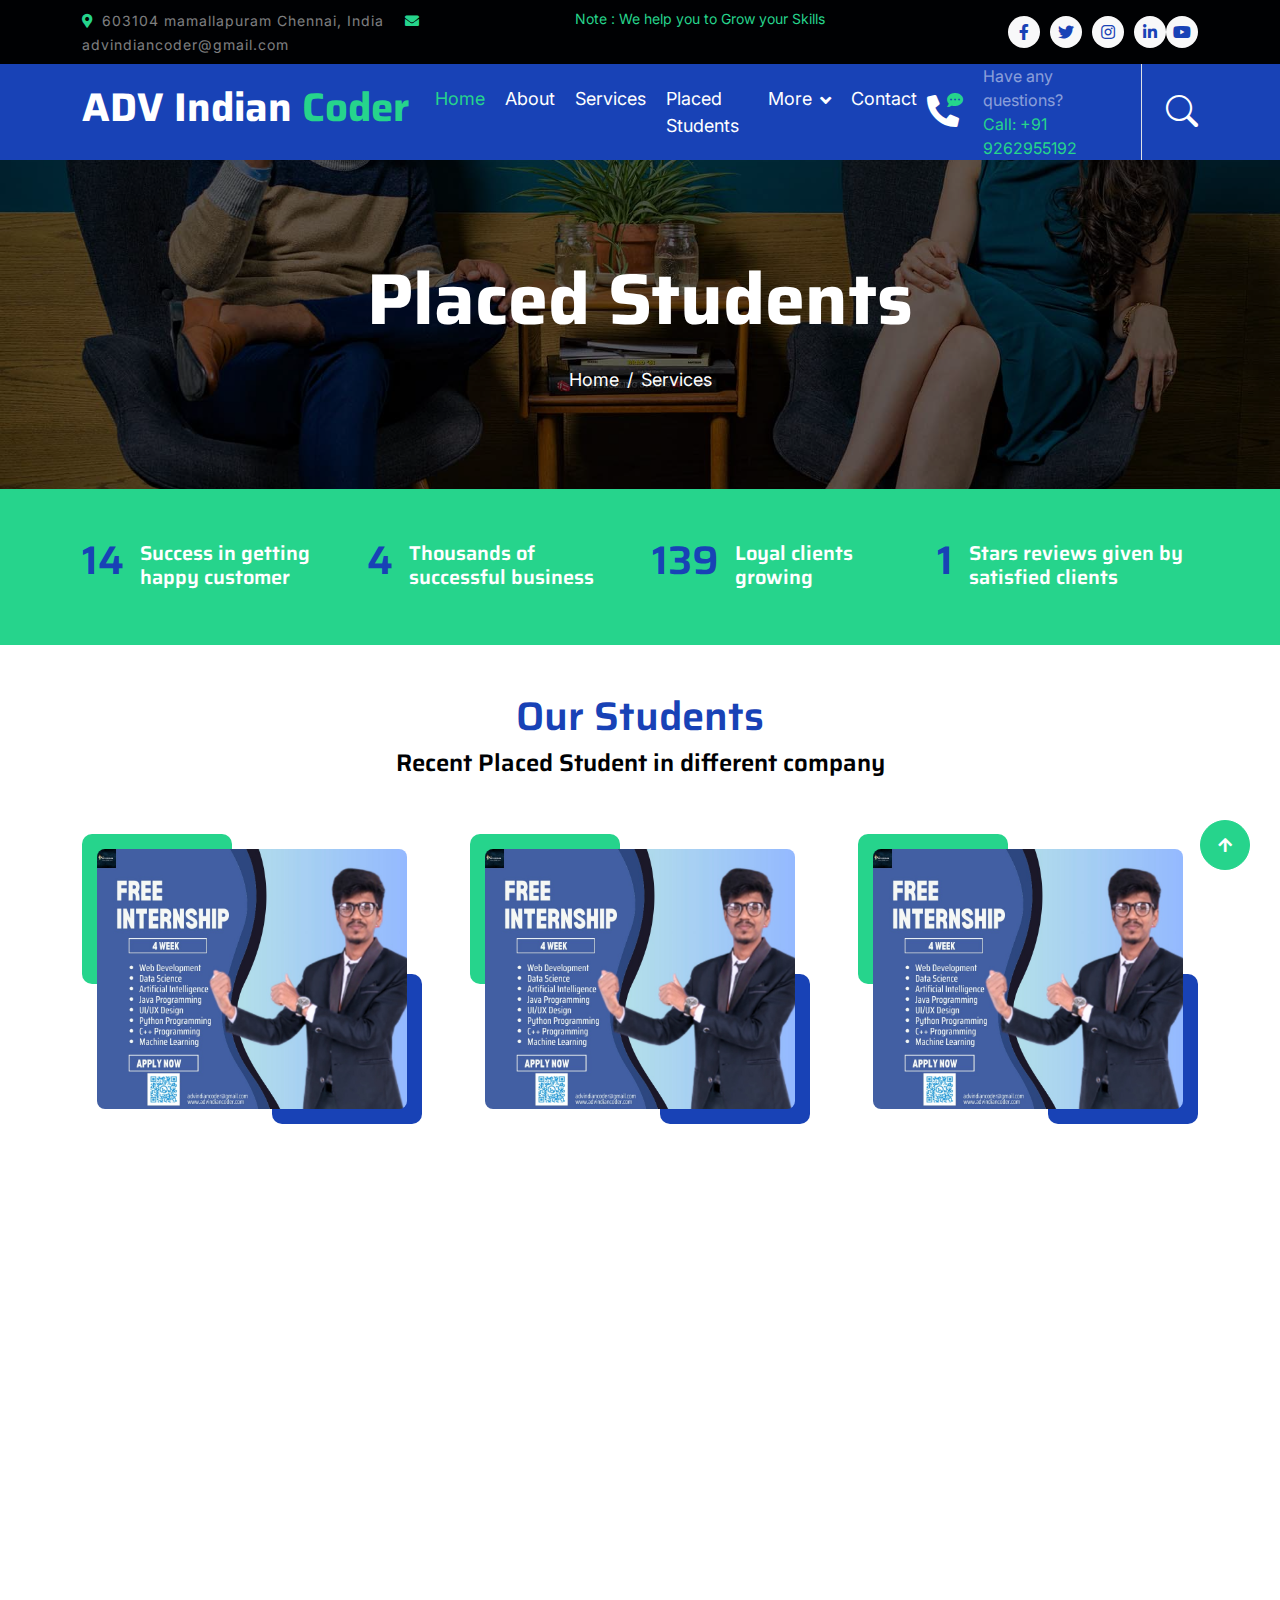
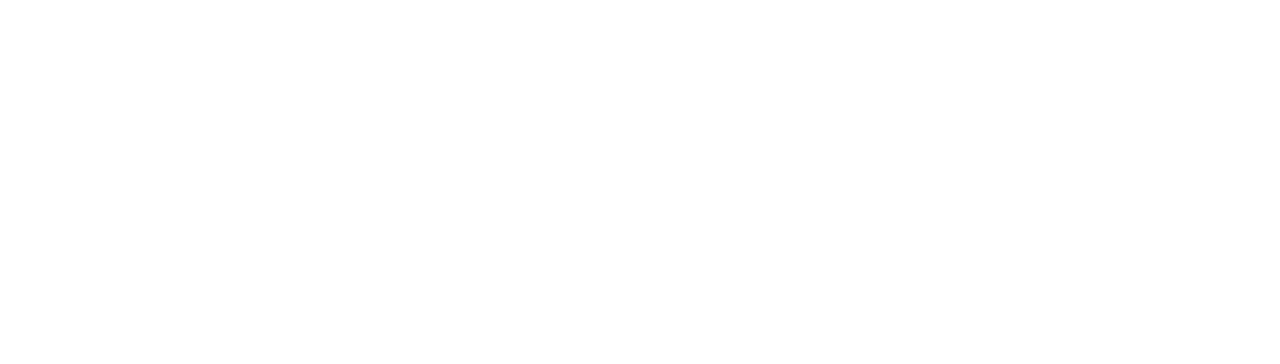
<file: project.html>
<!DOCTYPE html>
<html lang="en">

    <head>
        <meta charset="utf-8">
        <title>ADV Indian Coder</title>
        <meta content="width=device-width, initial-scale=1.0" name="viewport">
        <meta content="" name="keywords">
        <meta content="" name="description">

        <!-- Google Web Fonts -->
        <link rel="preconnect" href="https://fonts.googleapis.com">
        <link rel="preconnect" href="https://fonts.gstatic.com" crossorigin>
        <link href="https://fonts.googleapis.com/css2?family=Inter:wght@400;500;600&family=Saira:wght@500;600;700&display=swap" rel="stylesheet"> 

        <!-- Icon Font Stylesheet -->
        <link href="https://cdnjs.cloudflare.com/ajax/libs/font-awesome/5.10.0/css/all.min.css" rel="stylesheet">
        <link href="https://cdn.jsdelivr.net/npm/bootstrap-icons@1.4.1/font/bootstrap-icons.css" rel="stylesheet">

        <!-- Libraries Stylesheet -->
        <link href="lib/animate/animate.min.css" rel="stylesheet">
        <link href="lib/owlcarousel/assets/owl.carousel.min.css" rel="stylesheet">

        <!-- Customized Bootstrap Stylesheet -->
        <link href="css/bootstrap.min.css" rel="stylesheet">

        <!-- Template Stylesheet -->
        <link href="css/style.css" rel="stylesheet">
    </head>

    <body>
        <!-- Spinner Start -->
        <div id="spinner" class="show position-fixed translate-middle w-100 vh-100 top-50 start-50 d-flex align-items-center justify-content-center">
            <div class="spinner-grow text-primary" role="status"></div>
        </div>
        <!-- Spinner End -->

        <!-- Topbar Start -->
        <div class="container-fluid bg-dark py-2 d-none d-md-flex">
            <div class="container">
                <div class="d-flex justify-content-between topbar">
                    <div class="top-info">
                        <small class="me-3 text-white-50"><a href="#"><i
                                    class="fas fa-map-marker-alt me-2 text-secondary"></i></a>603104 mamallapuram
                            Chennai, India</small>
                        <small class="me-3 text-white-50"><a href="#"><i
                                    class="fas fa-envelope me-2 text-secondary"></i></a>advindiancoder@gmail.com</small>
                    </div>
                    <div id="note" class="text-secondary d-none d-xl-flex"><small>Note : We help you to Grow your Skills</small></div>
                    <div class="top-link">
                        <a href="https://www.facebook.com/people/Vinay-E-H/100077799043093/?mibextid=ZbWKwL" class="bg-light nav-fill btn btn-sm-square rounded-circle"><i class="fab fa-facebook-f text-primary"></i></a>
                        <a href="https://twitter.com/ADV_India_coder" class="bg-light nav-fill btn btn-sm-square rounded-circle"><i class="fab fa-twitter text-primary"></i></a>
                        <a href="https://www.instagram.com/" class="bg-light nav-fill btn btn-sm-square rounded-circle"><i class="fab fa-instagram text-primary"></i></a>
                        <a href="https://www.linkedin.com/company/adv-indian-coder/" class="bg-light nav-fill btn btn-sm-square rounded-circle me-0"><i class="fab fa-linkedin-in text-primary"></i></a>
                        <a href="https://www.youtube.com/@advindiancoder" class="bg-light nav-fill btn btn-sm-square rounded-circle me-0"><i class="fab fa-youtube text-primary"></i></a>
    
                    </div>
                </div>
            </div>
        </div>
        <!-- Topbar End -->

    <!-- Navbar Start -->
    <div class="container-fluid bg-primary">
        <div class="container">
            <nav class="navbar navbar-dark navbar-expand-lg py-0">
                <a href="index.html" class="navbar-brand">
                    <h1 class="text-white fw-bold d-block">ADV Indian<span class="text-secondary">
                            <spacer>Coder</spacer>
                        </span> </h1>
                </a>
                <button type="button" class="navbar-toggler me-0" data-bs-toggle="collapse"
                    data-bs-target="#navbarCollapse">
                    <span class="navbar-toggler-icon"></span>
                </button>
                <div class="collapse navbar-collapse bg-transparent" id="navbarCollapse">
                    <div class="navbar-nav ms-auto mx-xl-auto p-0">
                        <a href="index.html" class="nav-item nav-link active text-secondary">Home</a>
                        <a href="about.html" class="nav-item nav-link">About</a>
                        <a href="service.html" class="nav-item nav-link">Services</a>
                        <a href="project.html" class="nav-item nav-link">Placed Students</a>
                        <div class="nav-item dropdown">
                            <a href="#" class="nav-link dropdown-toggle" data-bs-toggle="dropdown">More</a>
                            <div class="dropdown-menu rounded">
                                <a href="blog.html" class="dropdown-item">Our Blog</a>
                                <a href="team.html" class="dropdown-item">Our Team</a>
                                <a href="testimonial.html" class="dropdown-item">Testimonial</a>
                                <a href="verify.html" class="dropdown-item"> Certificate of Incorporation Verification</a>

                            </div>
                        </div>
                        <a href="contact.html" class="nav-item nav-link">Contact</a>
                    </div>
                </div>
                <div class="d-none d-xl-flex flex-shirink-0">
                    <div id="phone-tada" class="d-flex align-items-center justify-content-center me-4">
                        <a href="" class="position-relative animated tada infinite">
                            <i class="fa fa-phone-alt text-white fa-2x"></i>
                            <div class="position-absolute" style="top: -7px; left: 20px;">
                                <span><i class="fa fa-comment-dots text-secondary"></i></span>
                            </div>
                        </a>
                    </div>
                    <div class="d-flex flex-column pe-4 border-end">
                        <span class="text-white-50">Have any questions?</span>
                        <span class="text-secondary">Call: +91 9262955192</span>
                    </div>
                    <div class="d-flex align-items-center justify-content-center ms-4 ">
                        <a href="#"><i class="bi bi-search text-white fa-2x"></i> </a>
                    </div>
                </div>
            </nav>
        </div>
    </div>
    <!-- Navbar End -->
        
       
    <!-- Page Header Start -->
    <div class="container-fluid page-header py-5">
        <div class="container text-center py-5">
            <h1 class="display-2 text-white mb-4 animated slideInDown">Placed Students</h1>
            <nav aria-label="breadcrumb animated slideInDown">
                <ol class="breadcrumb justify-content-center mb-0">
                    <li class="breadcrumb-item"><a href="index.html">Home</a></li>
                    <li class="breadcrumb-item"><a href="service.html">Services</a></li></ol>
            </nav>
        </div>
    </div>
    <!-- Page Header End -->

  <!-- Fact Start -->
  <div class="container-fluid bg-secondary py-5">
    <div class="container">
        <div class="row">
            <div class="col-lg-3 wow fadeIn" data-wow-delay=".1s">
                <div class="d-flex counter">
                    <h1 class="me-3 text-primary counter-value">99</h1>
                    <h5 class="text-white mt-1">Success in getting happy customer</h5>
                </div>
            </div>
            <div class="col-lg-3 wow fadeIn" data-wow-delay=".3s">
                <div class="d-flex counter">
                    <h1 class="me-3 text-primary counter-value">25</h1>
                    <h5 class="text-white mt-1">Thousands of successful business</h5>
                </div>
            </div>
            <div class="col-lg-3 wow fadeIn" data-wow-delay=".5s">
                <div class="d-flex counter">
                    <h1 class="me-3 text-primary counter-value">1000</h1>
                    <h5 class="text-white mt-1">Loyal clients growing</h5>
                </div>
            </div>
            <div class="col-lg-3 wow fadeIn" data-wow-delay=".7s">
                <div class="d-flex counter">
                    <h1 class="me-3 text-primary counter-value">5</h1>
                    <h5 class="text-white mt-1">Stars reviews given by satisfied clients</h5>
                </div>
            </div>
        </div>
    </div>
</div>
<!-- Fact End -->
 <!-- Project Start -->
 <div class="container-fluid project py-5 mb-5">
    <div class="container">
        <div class="text-center mx-auto pb-5 wow fadeIn" data-wow-delay=".3s" style="max-width: 600px;">
            <h1 class="text-primary">Our Students</h1>
            <h4>Recent Placed Student in different company</h4>
        </div>
        <div class="row g-5">
            <div class="col-md-6 col-lg-4 wow fadeIn" data-wow-delay=".3s">
                <div class="project-item">
                    <div class="project-img">
                        <img src="img/cl1.jpeg" class="img-fluid w-100 rounded" alt="">
                        <div class="project-content">
                            <a href="#" class="text-center">
                                <h4 class="text-secondary">Full Stack Developer</h4>
                                <p class="m-0 text-white">TCS</p>
                            </a>
                        </div>
                    </div>
                </div>
            </div>
            <div class="col-md-6 col-lg-4 wow fadeIn" data-wow-delay=".5s">
                <div class="project-item">
                    <div class="project-img">
                        <img src="img/cl1.jpeg" class="img-fluid w-100 rounded" alt="">
                        <div class="project-content">
                            <a href="#" class="text-center">
                                <h4 class="text-secondary">Front-End Developer</h4>
                                <p class="m-0 text-white">Wipro</p>
                            </a>
                        </div>
                    </div>
                </div>
            </div>
            <div class="col-md-6 col-lg-4 wow fadeIn" data-wow-delay=".7s">
                <div class="project-item">
                    <div class="project-img">
                        <img src="img/cl1.jpeg" class="img-fluid w-100 rounded" alt="">
                        <div class="project-content">
                            <a href="#" class="text-center">
                                <h4 class="text-secondary">Web Developer</h4>
                                <p class="m-0 text-white">Infosys</p>
                            </a>
                        </div>
                    </div>
                </div>
            </div>
            <div class="col-md-6 col-lg-4 wow fadeIn" data-wow-delay=".3s">
                <div class="project-item">
                    <div class="project-img">
                        <img src="img/cl1.jpeg" class="img-fluid w-100 rounded" alt="">
                        <div class="project-content">
                            <a href="#" class="text-center">
                                <h4 class="text-secondary">Data Analysis</h4>
                                <p class="m-0 text-white">IBM</p>
                            </a>
                        </div>
                    </div>
                </div>
            </div>
            <div class="col-md-6 col-lg-4 wow fadeIn" data-wow-delay=".5s">
                <div class="project-item">
                    <div class="project-img">
                        <img src="img/cl1.jpeg" class="img-fluid w-100 rounded" alt="">
                        <div class="project-content">
                            <a href="#" class="text-center">
                                <h4 class="text-secondary">java Developer</h4>
                                <p class="m-0 text-white">L&T Services</p>
                            </a>
                        </div>
                    </div>
                </div>
            </div>
           

            <div class="col-md-6 col-lg-4 wow fadeIn" data-wow-delay=".5s">
                <div class="project-item">
                    <div class="project-img">
                        <img src="img/cl1.jpeg" class="img-fluid w-100 rounded" alt="">
                        <div class="project-content">
                            <a href="#" class="text-center">
                                <h4 class="text-secondary">jFullstack Engineer (WFH)</h4>
                                <p class="m-0 text-white">Uplers</p>
                            </a>
                        </div>
                    </div>
                </div>
            </div>






        </div>
    </div>
</div>
<!-- Project End -->

 <!-- Footer Start -->
 <div class="container-fluid footer bg-dark wow fadeIn" data-wow-delay=".3s">
    <div class="container pt-5 pb-4">
        <div class="row g-5">
            <div class="col-lg-3 col-md-6">
                <a href="index.html">
                    <h1 class="text-white fw-bold d-block">ADV Indian<span class="text-secondary"> <spacer>Coder</spacer></span> </h1>
                </a>
                <p class="mt-4 text-light">Unlock Your Potential with ADV Indian Coder</p>
                <div class="d-flex hightech-link">
                    <a href="https://www.facebook.com/profile.php?id=100077799043093&mibextid=ZbWKwL" class="btn-light nav-fill btn btn-square rounded-circle me-2"><i class="fab fa-facebook-f text-primary"></i></a>
                    <a href="https://twitter.com/ADV_India_coder" class="btn-light nav-fill btn btn-square rounded-circle me-2"><i class="fab fa-twitter text-primary"></i></a>
                    <a href="https://instagram.com/adv_indian_coder_?igshid=NGExMmI2YTkyZg==" class="btn-light nav-fill btn btn-square rounded-circle me-2"><i class="fab fa-instagram text-primary"></i></a>
                    <a href="https://www.linkedin.com/company/adv-indian-coder/" class="btn-light nav-fill btn btn-square rounded-circle me-0"><i class="fab fa-linkedin-in text-primary"></i></a>
                </div>
            </div>

            <div class="col-lg-3 col-md-6">
                <a href="#" class="h3 text-secondary">Short Link</a>
                <div class="mt-4 d-flex flex-column short-link">
                    <a href="about.html" class="mb-2 text-white"><i class="fas fa-angle-right text-secondary me-2"></i>About us</a>
                    <a href="contact.html" class="mb-2 text-white"><i class="fas fa-angle-right text-secondary me-2"></i>Contact us</a>
                    <a href="service.html" class="mb-2 text-white"><i class="fas fa-angle-right text-secondary me-2"></i>Our Services</a>
                    <a href="project.html" class="mb-2 text-white"><i class="fas fa-angle-right text-secondary me-2"></i>Placed Students</a>
                    <a href="blog.html" class="mb-2 text-white"><i class="fas fa-angle-right text-secondary me-2"></i>Latest Blog</a>
                </div>
            </div>
            <div class="col-lg-3 col-md-6">
                <a href="#" class="h3 text-secondary">Help Link</a>
                <div class="mt-4 d-flex flex-column help-link">
                    <a href="" class="mb-2 text-white"><i class="fas fa-angle-right text-secondary me-2"></i>Terms Of use</a>
                    <a href="" class="mb-2 text-white"><i class="fas fa-angle-right text-secondary me-2"></i>Privacy Policy</a>
                    <a href="" class="mb-2 text-white"><i class="fas fa-angle-right text-secondary me-2"></i>Helps</a>
                    <a href="" class="mb-2 text-white"><i class="fas fa-angle-right text-secondary me-2"></i>FQAs</a>
                    <a href="contact.html" class="mb-2 text-white"><i class="fas fa-angle-right text-secondary me-2"></i>Contact</a>
                </div>
            </div>
            <div class="col-lg-3 col-md-6">
                <a href="#" class="h3 text-secondary">Contact Us</a>
                <div class="text-white mt-4 d-flex flex-column contact-link">
                    <a href="#" class="pb-3 text-light border-bottom border-primary"><i class="fas fa-map-marker-alt text-secondary me-2"></i> 603104 mamallapuram
                        Chennai, India</a>
                    <a href="#" class="py-3 text-light border-bottom border-primary"><i class="fas fa-phone-alt text-secondary me-2"></i> +91 9262955192</a>
                    <a href="#" class="py-3 text-light border-bottom border-primary"><i class="fas fa-envelope text-secondary me-2"></i> advindiancoder@gmail.com</a>
                </div>
            </div>
        </div>
        <hr class="text-light mt-5 mb-4">
        <div class="row">
            <div class="col-md-6 text-center text-md-start">
                <span class="text-light"><a href="#" class="text-secondary"><i class="fas fa-copyright text-secondary me-2"></i>ADV Indian Coder</a>, All right reserved.</span>
            </div>
            <div class="col-md-6 text-center text-md-end">
                <!--/*** This template is free as long as you keep the footer author’s credit link/attribution link/backlink. If you'd like to use the template without the footer author’s credit link/attribution link/backlink, you can purchase the Credit Removal License from "https://htmlcodex.com/credit-removal". Thank you for your support. ***/-->
                <span class="text-light">Designed By<a href="https://htmlcodex.com" class="text-secondary">ADV
                    Indian Coder</a> </span>                    </div>
        </div>
    </div>
</div>
<!-- Footer End -->



        <!-- Back to Top -->
        <a href="index.html" class="btn btn-secondary btn-square rounded-circle back-to-top"><i class="fa fa-arrow-up text-white"></i></a>

        
        <!-- JavaScript Libraries -->
        <script src="https://ajax.googleapis.com/ajax/libs/jquery/3.6.4/jquery.min.js"></script>
        <script src="https://cdn.jsdelivr.net/npm/bootstrap@5.0.0/dist/js/bootstrap.bundle.min.js"></script>
        <script src="lib/wow/wow.min.js"></script>
        <script src="lib/easing/easing.min.js"></script>
        <script src="lib/waypoints/waypoints.min.js"></script>
        <script src="lib/owlcarousel/owl.carousel.min.js"></script>

        <!-- Template Javascript -->
        <script src="js/main.js"></script>
    </body>

</html>
</file>
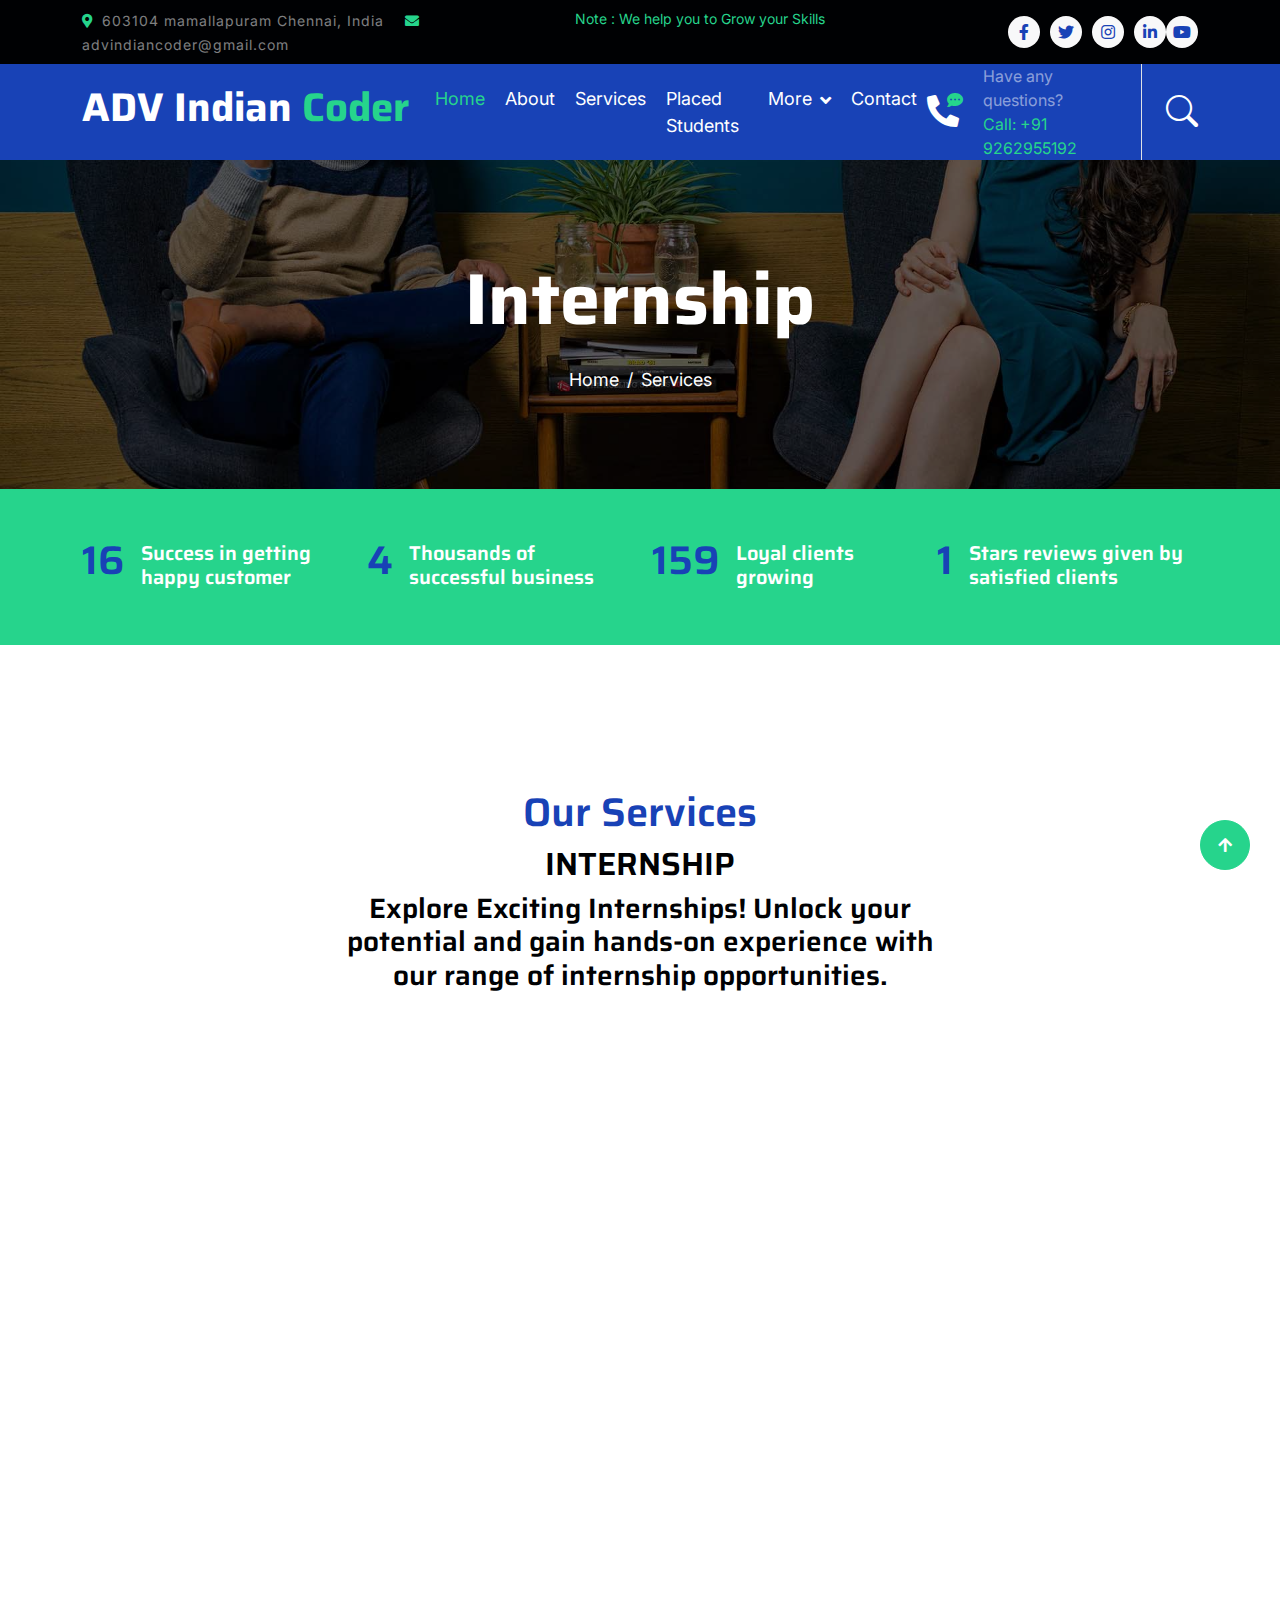
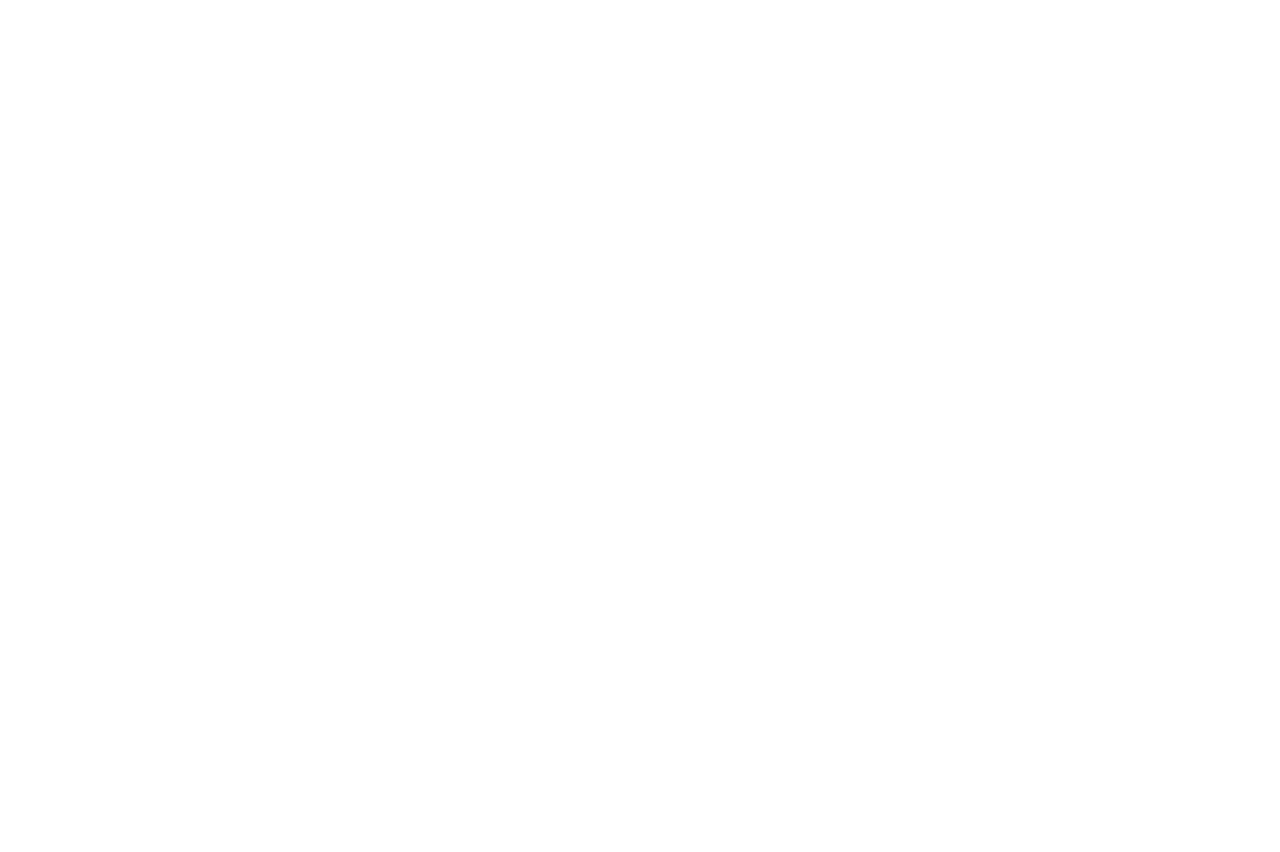
<file: service.html>
<!DOCTYPE html>
<html lang="en">

<head>
    <meta charset="utf-8">
    <title>ADV Indian Coder</title>
    <meta content="width=device-width, initial-scale=1.0" name="viewport">
    <meta content="" name="keywords">
    <meta content="" name="description">

    <!-- Google Web Fonts -->
    <link rel="preconnect" href="https://fonts.googleapis.com">
    <link rel="preconnect" href="https://fonts.gstatic.com" crossorigin>
    <link
        href="https://fonts.googleapis.com/css2?family=Inter:wght@400;500;600&family=Saira:wght@500;600;700&display=swap"
        rel="stylesheet">

    <!-- Icon Font Stylesheet -->
    <link href="https://cdnjs.cloudflare.com/ajax/libs/font-awesome/5.10.0/css/all.min.css" rel="stylesheet">
    <link href="https://cdn.jsdelivr.net/npm/bootstrap-icons@1.4.1/font/bootstrap-icons.css" rel="stylesheet">

    <!-- Libraries Stylesheet -->
    <link href="lib/animate/animate.min.css" rel="stylesheet">
    <link href="lib/owlcarousel/assets/owl.carousel.min.css" rel="stylesheet">

    <!-- Customized Bootstrap Stylesheet -->
    <link href="css/bootstrap.min.css" rel="stylesheet">

    <!-- Template Stylesheet -->
    <link href="css/style.css" rel="stylesheet">
</head>

<body>
    <!-- Spinner Start -->
    <div id="spinner"
        class="show position-fixed translate-middle w-100 vh-100 top-50 start-50 d-flex align-items-center justify-content-center">
        <div class="spinner-grow text-primary" role="status"></div>
    </div>
    <!-- Spinner End -->

    <!-- Topbar Start -->
    <div class="container-fluid bg-dark py-2 d-none d-md-flex">
        <div class="container">
            <div class="d-flex justify-content-between topbar">
                <div class="top-info">
                    <small class="me-3 text-white-50"><a href="#"><i
                                class="fas fa-map-marker-alt me-2 text-secondary"></i></a>603104 mamallapuram
                        Chennai, India</small>
                    <small class="me-3 text-white-50"><a href="#"><i
                                class="fas fa-envelope me-2 text-secondary"></i></a>advindiancoder@gmail.com</small>
                </div>
                <div id="note" class="text-secondary d-none d-xl-flex"><small>Note : We help you to Grow your
                        Skills</small></div>
                        <div class="top-link">
                            <a href="https://www.facebook.com/people/Vinay-E-H/100077799043093/?mibextid=ZbWKwL" class="bg-light nav-fill btn btn-sm-square rounded-circle"><i class="fab fa-facebook-f text-primary"></i></a>
                            <a href="https://twitter.com/ADV_India_coder" class="bg-light nav-fill btn btn-sm-square rounded-circle"><i class="fab fa-twitter text-primary"></i></a>
                            <a href="https://www.instagram.com/" class="bg-light nav-fill btn btn-sm-square rounded-circle"><i class="fab fa-instagram text-primary"></i></a>
                            <a href="https://www.linkedin.com/company/adv-indian-coder/" class="bg-light nav-fill btn btn-sm-square rounded-circle me-0"><i class="fab fa-linkedin-in text-primary"></i></a>
                            <a href="https://www.youtube.com/@advindiancoder" class="bg-light nav-fill btn btn-sm-square rounded-circle me-0"><i class="fab fa-youtube text-primary"></i></a>
        
                        </div>
            </div>
        </div>
    </div>
    <!-- Topbar End -->

  <!-- Navbar Start -->
  <div class="container-fluid bg-primary">
    <div class="container">
        <nav class="navbar navbar-dark navbar-expand-lg py-0">
            <a href="index.html" class="navbar-brand">
                <h1 class="text-white fw-bold d-block">ADV Indian<span class="text-secondary">
                        <spacer>Coder</spacer>
                    </span> </h1>
            </a>
            <button type="button" class="navbar-toggler me-0" data-bs-toggle="collapse"
                data-bs-target="#navbarCollapse">
                <span class="navbar-toggler-icon"></span>
            </button>
            <div class="collapse navbar-collapse bg-transparent" id="navbarCollapse">
                <div class="navbar-nav ms-auto mx-xl-auto p-0">
                    <a href="index.html" class="nav-item nav-link active text-secondary">Home</a>
                    <a href="about.html" class="nav-item nav-link">About</a>
                    <a href="service.html" class="nav-item nav-link">Services</a>
                    <a href="project.html" class="nav-item nav-link">Placed Students</a>
                    <div class="nav-item dropdown">
                        <a href="#" class="nav-link dropdown-toggle" data-bs-toggle="dropdown">More</a>
                        <div class="dropdown-menu rounded">
                            <a href="blog.html" class="dropdown-item">Our Blog</a>
                            <a href="team.html" class="dropdown-item">Our Team</a>
                            <a href="testimonial.html" class="dropdown-item">Testimonial</a>
                            <a href="verify.html" class="dropdown-item"> Certificate of Incorporation Verification</a>

                        </div>
                    </div>
                    <a href="contact.html" class="nav-item nav-link">Contact</a>
                </div>
            </div>
            <div class="d-none d-xl-flex flex-shirink-0">
                <div id="phone-tada" class="d-flex align-items-center justify-content-center me-4">
                    <a href="" class="position-relative animated tada infinite">
                        <i class="fa fa-phone-alt text-white fa-2x"></i>
                        <div class="position-absolute" style="top: -7px; left: 20px;">
                            <span><i class="fa fa-comment-dots text-secondary"></i></span>
                        </div>
                    </a>
                </div>
                <div class="d-flex flex-column pe-4 border-end">
                    <span class="text-white-50">Have any questions?</span>
                    <span class="text-secondary">Call: +91 9262955192</span>
                </div>
                <div class="d-flex align-items-center justify-content-center ms-4 ">
                    <a href="#"><i class="bi bi-search text-white fa-2x"></i> </a>
                </div>
            </div>
        </nav>
    </div>
</div>
<!-- Navbar End -->
   
    <!-- Page Header Start -->
    <div class="container-fluid page-header py-5">
        <div class="container text-center py-5">
            <h1 class="display-2 text-white mb-4 animated slideInDown">Internship</h1>
            <nav aria-label="breadcrumb animated slideInDown">
                <ol class="breadcrumb justify-content-center mb-0">
                    <li class="breadcrumb-item"><a href="index.html">Home</a></li>
                    <li class="breadcrumb-item"><a href="service.html">Services</a></li></ol>
            </nav>
        </div>
    </div>
    <!-- Page Header End -->

  <!-- Fact Start -->
  <div class="container-fluid bg-secondary py-5">
    <div class="container">
        <div class="row">
            <div class="col-lg-3 wow fadeIn" data-wow-delay=".1s">
                <div class="d-flex counter">
                    <h1 class="me-3 text-primary counter-value">99</h1>
                    <h5 class="text-white mt-1">Success in getting happy customer</h5>
                </div>
            </div>
            <div class="col-lg-3 wow fadeIn" data-wow-delay=".3s">
                <div class="d-flex counter">
                    <h1 class="me-3 text-primary counter-value">25</h1>
                    <h5 class="text-white mt-1">Thousands of successful business</h5>
                </div>
            </div>
            <div class="col-lg-3 wow fadeIn" data-wow-delay=".5s">
                <div class="d-flex counter">
                    <h1 class="me-3 text-primary counter-value">1000</h1>
                    <h5 class="text-white mt-1">Loyal clients growing</h5>
                </div>
            </div>
            <div class="col-lg-3 wow fadeIn" data-wow-delay=".7s">
                <div class="d-flex counter">
                    <h1 class="me-3 text-primary counter-value">5</h1>
                    <h5 class="text-white mt-1">Stars reviews given by satisfied clients</h5>
                </div>
            </div>
        </div>
    </div>
</div>
<!-- Fact End -->

    <!-- Services Start -->
    <div class="container-fluid services py-5 my-5">
        <div class="container py-5">
            <div class="text-center mx-auto pb-5 wow fadeIn" data-wow-delay=".3s" style="max-width: 600px;">
                <h1 class="text-primary">Our Services</h1>
                <h2>INTERNSHIP</h2>
                <h3>Explore Exciting Internships!
                    Unlock your potential and gain hands-on experience with our range of internship opportunities.</h3>
            </div>
            <div class="row g-5 services-inner">
                <div class="col-md-6 col-lg-4 wow fadeIn" data-wow-delay=".3s">
                    <div class="services-item bg-light">
                        <div class="p-4 text-center services-content">
                            <div class="services-content-icon">
                                <i class="fa fa-code fa-7x mb-4 text-primary"></i>
                                <h4 class="mb-3">Web Development</h4>
                                <p class="mb-4">This is a 4-Week Virtual Internship Program opportunity from ADV Indian Coder.</p>
                                <a href="https://docs.google.com/forms/d/e/1FAIpQLSc1D7RERNfzxyc9PER9oCUggY5LAG_f7-5Gklibv1ygPNKCRw/viewform?usp=sf_link" class="btn btn-secondary text-white px-5 py-3 rounded-pill">Apply Now</a>
                            </div>
                        </div>
                    </div>
                </div>
                <div class="col-md-6 col-lg-4 wow fadeIn" data-wow-delay=".5s">
                    <div class="services-item bg-light">
                        <div class="p-4 text-center services-content">
                            <div class="services-content-icon">
                                <i class="fa fa-file-code fa-7x mb-4 text-primary"></i>
                                <h4 class="mb-3">Data Science</h4>
                                <p class="mb-4">This is a 4-Week Virtual Internship Program opportunity from ADV Indian Coder.</p>
                                <a href="https://docs.google.com/forms/d/e/1FAIpQLSc1D7RERNfzxyc9PER9oCUggY5LAG_f7-5Gklibv1ygPNKCRw/viewform?usp=sf_link" class="btn btn-secondary text-white px-5 py-3 rounded-pill">Apply Now</a>
                            </div>
                        </div>
                    </div>
                </div>
                <div class="col-md-6 col-lg-4 wow fadeIn" data-wow-delay=".7s">
                    <div class="services-item bg-light">
                        <div class="p-4 text-center services-content">
                            <div class="services-content-icon">
                                <i class="fa fa-external-link-alt fa-7x mb-4 text-primary"></i>
                                <h4 class="mb-3">UI/UX Design</h4>
                                <p class="mb-4">This is a 4-Week Virtual Internship Program opportunity from ADV Indian Coder.</p>
                                <a href="https://docs.google.com/forms/d/e/1FAIpQLSc1D7RERNfzxyc9PER9oCUggY5LAG_f7-5Gklibv1ygPNKCRw/viewform?usp=sf_link" class="btn btn-secondary text-white px-5 py-3 rounded-pill">Apply Now</a>
                            </div>
                        </div>
                    </div>
                </div>
                <div class="col-md-6 col-lg-4 wow fadeIn" data-wow-delay=".3s">
                    <div class="services-item bg-light">
                        <div class="p-4 text-center services-content">
                            <div class="services-content-icon">
                                <i class="fas fa-user-secret fa-7x mb-4 text-primary"></i>
                                <h4 class="mb-3">Java Programming</h4>
                                <p class="mb-4">This is a 4-Week Virtual Internship Program opportunity from ADV Indian Coder.</p>
                                <a href="https://docs.google.com/forms/d/e/1FAIpQLSc1D7RERNfzxyc9PER9oCUggY5LAG_f7-5Gklibv1ygPNKCRw/viewform?usp=sf_link" class="btn btn-secondary text-white px-5 py-3 rounded-pill">Apply Now</a>
                            </div>

                        </div>
                    </div>
                </div>
                <div class="col-md-6 col-lg-4 wow fadeIn" data-wow-delay=".5s">
                    <div class="services-item bg-light">
                        <div class="p-4 text-center services-content">
                            <div class="services-content-icon">
                                <i class="fa fa-envelope-open fa-7x mb-4 text-primary"></i>
                                <h4 class="mb-3">Python Programming</h4>
                                <p class="mb-4">This is a 4-Week Virtual Internship Program opportunity from ADV Indian Coder.</p>
                                <a href="https://docs.google.com/forms/d/e/1FAIpQLSc1D7RERNfzxyc9PER9oCUggY5LAG_f7-5Gklibv1ygPNKCRw/viewform?usp=sf_link" class="btn btn-secondary text-white px-5 py-3 rounded-pill"> Apply Now</a>
                            </div>
                        </div>
                    </div>
                </div>
                <div class="col-md-6 col-lg-4 wow fadeIn" data-wow-delay=".7s">
                    <div class="services-item bg-light">
                        <div class="p-4 text-center services-content">
                            <div class="services-content-icon">
                                <i class="fas fa-laptop fa-7x mb-4 text-primary"></i>
                                <h4 class="mb-3">Front-End Development</h4>
                                <p class="mb-4">This is a 4-Week Virtual Internship Program opportunity from ADV Indian Coder.</p>
                                <a href="https://docs.google.com/forms/d/e/1FAIpQLSc1D7RERNfzxyc9PER9oCUggY5LAG_f7-5Gklibv1ygPNKCRw/viewform?usp=sf_link" class="btn btn-secondary text-white px-5 py-3 rounded-pill"> Apply Now</a>
                            </div>
                        </div>
                    </div>
                </div>
            </div>
        </div>
    </div>

    <!-- Services End -->


    <!-- Footer Start -->
  <div class="container-fluid footer bg-dark wow fadeIn" data-wow-delay=".3s">
    <div class="container pt-5 pb-4">
        <div class="row g-5">
            <div class="col-lg-3 col-md-6">
                <a href="index.html">
                    <h1 class="text-white fw-bold d-block">ADV Indian<span class="text-secondary"> <spacer>Coder</spacer></span> </h1>
                </a>
                <p class="mt-4 text-light">Unlock Your Potential with ADV Indian Coder</p>
                <div class="d-flex hightech-link">
                    <a href="https://www.facebook.com/profile.php?id=100077799043093&mibextid=ZbWKwL" class="btn-light nav-fill btn btn-square rounded-circle me-2"><i class="fab fa-facebook-f text-primary"></i></a>
                    <a href="https://twitter.com/ADV_India_coder" class="btn-light nav-fill btn btn-square rounded-circle me-2"><i class="fab fa-twitter text-primary"></i></a>
                    <a href="https://instagram.com/adv_indian_coder_?igshid=NGExMmI2YTkyZg==" class="btn-light nav-fill btn btn-square rounded-circle me-2"><i class="fab fa-instagram text-primary"></i></a>
                    <a href="https://www.linkedin.com/company/adv-indian-coder/" class="btn-light nav-fill btn btn-square rounded-circle me-0"><i class="fab fa-linkedin-in text-primary"></i></a>
                </div>
            </div>

            <div class="col-lg-3 col-md-6">
                <a href="#" class="h3 text-secondary">Short Link</a>
                <div class="mt-4 d-flex flex-column short-link">
                    <a href="about.html" class="mb-2 text-white"><i class="fas fa-angle-right text-secondary me-2"></i>About us</a>
                    <a href="contact.html" class="mb-2 text-white"><i class="fas fa-angle-right text-secondary me-2"></i>Contact us</a>
                    <a href="service.html" class="mb-2 text-white"><i class="fas fa-angle-right text-secondary me-2"></i>Our Services</a>
                    <a href="project.html" class="mb-2 text-white"><i class="fas fa-angle-right text-secondary me-2"></i>Placed Students</a>
                    <a href="blog.html" class="mb-2 text-white"><i class="fas fa-angle-right text-secondary me-2"></i>Latest Blog</a>
                </div>
            </div>
            <div class="col-lg-3 col-md-6">
                <a href="#" class="h3 text-secondary">Help Link</a>
                <div class="mt-4 d-flex flex-column help-link">
                    <a href="" class="mb-2 text-white"><i class="fas fa-angle-right text-secondary me-2"></i>Terms Of use</a>
                    <a href="" class="mb-2 text-white"><i class="fas fa-angle-right text-secondary me-2"></i>Privacy Policy</a>
                    <a href="" class="mb-2 text-white"><i class="fas fa-angle-right text-secondary me-2"></i>Helps</a>
                    <a href="" class="mb-2 text-white"><i class="fas fa-angle-right text-secondary me-2"></i>FQAs</a>
                    <a href="contact.html" class="mb-2 text-white"><i class="fas fa-angle-right text-secondary me-2"></i>Contact</a>
                </div>
            </div>
            <div class="col-lg-3 col-md-6">
                <a href="#" class="h3 text-secondary">Contact Us</a>
                <div class="text-white mt-4 d-flex flex-column contact-link">
                    <a href="#" class="pb-3 text-light border-bottom border-primary"><i class="fas fa-map-marker-alt text-secondary me-2"></i> 603104 mamallapuram
                        Chennai, India</a>
                    <a href="#" class="py-3 text-light border-bottom border-primary"><i class="fas fa-phone-alt text-secondary me-2"></i> +91 9262955192</a>
                    <a href="#" class="py-3 text-light border-bottom border-primary"><i class="fas fa-envelope text-secondary me-2"></i> advindiancoder@gmail.com</a>
                </div>
            </div>
        </div>
        <hr class="text-light mt-5 mb-4">
        <div class="row">
            <div class="col-md-6 text-center text-md-start">
                <span class="text-light"><a href="#" class="text-secondary"><i class="fas fa-copyright text-secondary me-2"></i>ADV Indian Coder</a>, All right reserved.</span>
            </div>
            <div class="col-md-6 text-center text-md-end">
                <!--/*** This template is free as long as you keep the footer author’s credit link/attribution link/backlink. If you'd like to use the template without the footer author’s credit link/attribution link/backlink, you can purchase the Credit Removal License from "https://htmlcodex.com/credit-removal". Thank you for your support. ***/-->
                <span class="text-light">Designed By<a href="https://htmlcodex.com" class="text-secondary">ADV
                    Indian Coder</a> </span>                    </div>
        </div>
    </div>
</div>
<!-- Footer End -->


    <!-- Back to Top -->
    <a href="index.html" class="btn btn-secondary btn-square rounded-circle back-to-top"><i
            class="fa fa-arrow-up text-white"></i></a>


    <!-- JavaScript Libraries -->
    <script src="https://ajax.googleapis.com/ajax/libs/jquery/3.6.4/jquery.min.js"></script>
    <script src="https://cdn.jsdelivr.net/npm/bootstrap@5.0.0/dist/js/bootstrap.bundle.min.js"></script>
    <script src="lib/wow/wow.min.js"></script>
    <script src="lib/easing/easing.min.js"></script>
    <script src="lib/waypoints/waypoints.min.js"></script>
    <script src="lib/owlcarousel/owl.carousel.min.js"></script>

    <!-- Template Javascript -->
    <script src="js/main.js"></script>
</body>

</html>
</file>
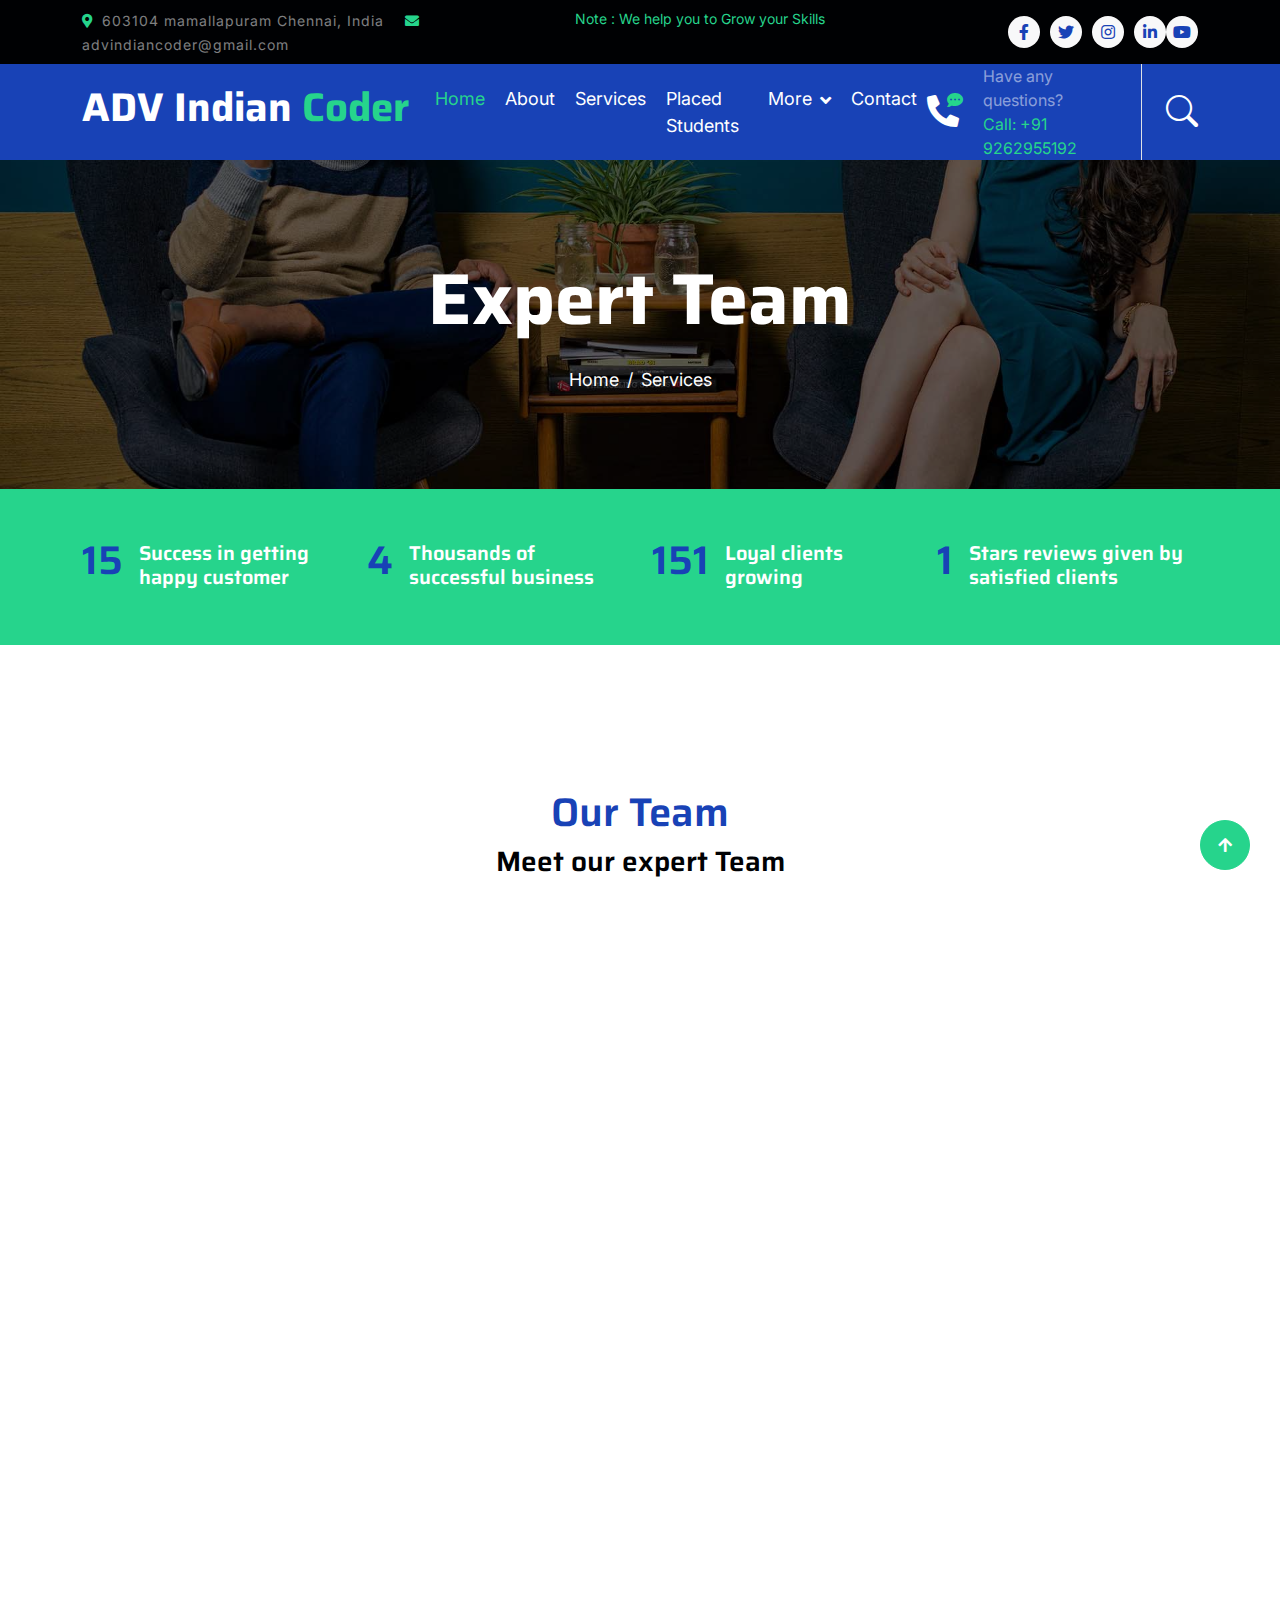
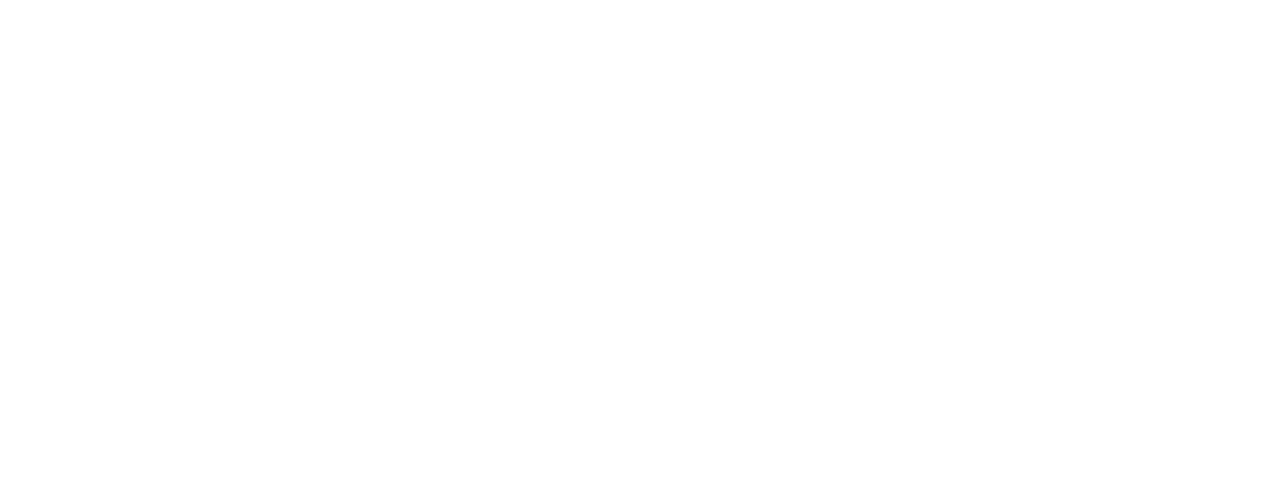
<file: team.html>
<!DOCTYPE html>
<html lang="en">

    <head>
        <meta charset="utf-8">
        <title>ADV Indian Coder</title>
        <meta content="width=device-width, initial-scale=1.0" name="viewport">
        <meta content="" name="keywords">
        <meta content="" name="description">

        <!-- Google Web Fonts -->
        <link rel="preconnect" href="https://fonts.googleapis.com">
        <link rel="preconnect" href="https://fonts.gstatic.com" crossorigin>
        <link href="https://fonts.googleapis.com/css2?family=Inter:wght@400;500;600&family=Saira:wght@500;600;700&display=swap" rel="stylesheet"> 

        <!-- Icon Font Stylesheet -->
        <link href="https://cdnjs.cloudflare.com/ajax/libs/font-awesome/5.10.0/css/all.min.css" rel="stylesheet">
        <link href="https://cdn.jsdelivr.net/npm/bootstrap-icons@1.4.1/font/bootstrap-icons.css" rel="stylesheet">

        <!-- Libraries Stylesheet -->
        <link href="lib/animate/animate.min.css" rel="stylesheet">
        <link href="lib/owlcarousel/assets/owl.carousel.min.css" rel="stylesheet">

        <!-- Customized Bootstrap Stylesheet -->
        <link href="css/bootstrap.min.css" rel="stylesheet">

        <!-- Template Stylesheet -->
        <link href="css/style.css" rel="stylesheet">
    </head>

    <body>
        <!-- Spinner Start -->
        <div id="spinner" class="show position-fixed translate-middle w-100 vh-100 top-50 start-50 d-flex align-items-center justify-content-center">
            <div class="spinner-grow text-primary" role="status"></div>
        </div>
        <!-- Spinner End -->

        <!-- Topbar Start -->
        <div class="container-fluid bg-dark py-2 d-none d-md-flex">
            <div class="container">
                <div class="d-flex justify-content-between topbar">
                    <div class="top-info">
                        <small class="me-3 text-white-50"><a href="#"><i
                                    class="fas fa-map-marker-alt me-2 text-secondary"></i></a>603104 mamallapuram
                            Chennai, India</small>
                        <small class="me-3 text-white-50"><a href="#"><i
                                    class="fas fa-envelope me-2 text-secondary"></i></a>advindiancoder@gmail.com</small>
                    </div>
                    <div id="note" class="text-secondary d-none d-xl-flex"><small>Note : We help you to Grow your
                        Skills</small></div>
                        <div class="top-link">
                            <a href="https://www.facebook.com/people/Vinay-E-H/100077799043093/?mibextid=ZbWKwL" class="bg-light nav-fill btn btn-sm-square rounded-circle"><i class="fab fa-facebook-f text-primary"></i></a>
                            <a href="https://twitter.com/ADV_India_coder" class="bg-light nav-fill btn btn-sm-square rounded-circle"><i class="fab fa-twitter text-primary"></i></a>
                            <a href="https://www.instagram.com/" class="bg-light nav-fill btn btn-sm-square rounded-circle"><i class="fab fa-instagram text-primary"></i></a>
                            <a href="https://www.linkedin.com/company/adv-indian-coder/" class="bg-light nav-fill btn btn-sm-square rounded-circle me-0"><i class="fab fa-linkedin-in text-primary"></i></a>
                            <a href="https://www.youtube.com/@advindiancoder" class="bg-light nav-fill btn btn-sm-square rounded-circle me-0"><i class="fab fa-youtube text-primary"></i></a>
        
                        </div>
                </div>
            </div>
        </div>
        <!-- Topbar End -->

       <!-- Navbar Start -->
    <div class="container-fluid bg-primary">
        <div class="container">
            <nav class="navbar navbar-dark navbar-expand-lg py-0">
                <a href="index.html" class="navbar-brand">
                    <h1 class="text-white fw-bold d-block">ADV Indian<span class="text-secondary">
                            <spacer>Coder</spacer>
                        </span> </h1>
                </a>
                <button type="button" class="navbar-toggler me-0" data-bs-toggle="collapse"
                    data-bs-target="#navbarCollapse">
                    <span class="navbar-toggler-icon"></span>
                </button>
                <div class="collapse navbar-collapse bg-transparent" id="navbarCollapse">
                    <div class="navbar-nav ms-auto mx-xl-auto p-0">
                        <a href="index.html" class="nav-item nav-link active text-secondary">Home</a>
                        <a href="about.html" class="nav-item nav-link">About</a>
                        <a href="service.html" class="nav-item nav-link">Services</a>
                        <a href="project.html" class="nav-item nav-link">Placed Students</a>
                        <div class="nav-item dropdown">
                            <a href="#" class="nav-link dropdown-toggle" data-bs-toggle="dropdown">More</a>
                            <div class="dropdown-menu rounded">
                                <a href="blog.html" class="dropdown-item">Our Blog</a>
                                <a href="team.html" class="dropdown-item">Our Team</a>
                                <a href="testimonial.html" class="dropdown-item">Testimonial</a>
                                <a href="verify.html" class="dropdown-item"> Certificate of Incorporation Verification</a>

                            </div>
                        </div>
                        <a href="contact.html" class="nav-item nav-link">Contact</a>
                    </div>
                </div>
                <div class="d-none d-xl-flex flex-shirink-0">
                    <div id="phone-tada" class="d-flex align-items-center justify-content-center me-4">
                        <a href="" class="position-relative animated tada infinite">
                            <i class="fa fa-phone-alt text-white fa-2x"></i>
                            <div class="position-absolute" style="top: -7px; left: 20px;">
                                <span><i class="fa fa-comment-dots text-secondary"></i></span>
                            </div>
                        </a>
                    </div>
                    <div class="d-flex flex-column pe-4 border-end">
                        <span class="text-white-50">Have any questions?</span>
                        <span class="text-secondary">Call: +91 9262955192</span>
                    </div>
                    <div class="d-flex align-items-center justify-content-center ms-4 ">
                        <a href="#"><i class="bi bi-search text-white fa-2x"></i> </a>
                    </div>
                </div>
            </nav>
        </div>
    </div>
    <!-- Navbar End -->
        
     
    <!-- Page Header Start -->
    <div class="container-fluid page-header py-5">
        <div class="container text-center py-5">
            <h1 class="display-2 text-white mb-4 animated slideInDown">Expert Team</h1>
            <nav aria-label="breadcrumb animated slideInDown">
                <ol class="breadcrumb justify-content-center mb-0">
                    <li class="breadcrumb-item"><a href="index.html">Home</a></li>
                    <li class="breadcrumb-item"><a href="service.html">Services</a></li></ol>
            </nav>
        </div>
    </div>
    <!-- Page Header End -->

  <!-- Fact Start -->
  <div class="container-fluid bg-secondary py-5">
    <div class="container">
        <div class="row">
            <div class="col-lg-3 wow fadeIn" data-wow-delay=".1s">
                <div class="d-flex counter">
                    <h1 class="me-3 text-primary counter-value">99</h1>
                    <h5 class="text-white mt-1">Success in getting happy customer</h5>
                </div>
            </div>
            <div class="col-lg-3 wow fadeIn" data-wow-delay=".3s">
                <div class="d-flex counter">
                    <h1 class="me-3 text-primary counter-value">25</h1>
                    <h5 class="text-white mt-1">Thousands of successful business</h5>
                </div>
            </div>
            <div class="col-lg-3 wow fadeIn" data-wow-delay=".5s">
                <div class="d-flex counter">
                    <h1 class="me-3 text-primary counter-value">1000</h1>
                    <h5 class="text-white mt-1">Loyal clients growing</h5>
                </div>
            </div>
            <div class="col-lg-3 wow fadeIn" data-wow-delay=".7s">
                <div class="d-flex counter">
                    <h1 class="me-3 text-primary counter-value">5</h1>
                    <h5 class="text-white mt-1">Stars reviews given by satisfied clients</h5>
                </div>
            </div>
        </div>
    </div>
</div>
<!-- Fact End -->

        <!-- Team Start -->
        <div class="container-fluid py-5 my-5 team">
            <div class="container py-5">
                <div class="text-center mx-auto pb-5 wow fadeIn" data-wow-delay=".3s" style="max-width: 600px;">
                    <h1 class="text-primary">Our Team</h1>
                    <h3>Meet our expert Team</h3>
                </div>
                <div class="owl-carousel team-carousel wow fadeIn" data-wow-delay=".5s">
                    <div class="rounded team-item">
                        <div class="team-content">
                            <div class="team-img-icon">
                                <div class="team-img rounded-circle">
                                    <img src="img/Dark Blue and Black Geometric LinkedIn Profile Picture.png" class="img-fluid w-100 rounded-circle" alt="">
                                </div>
                                <div class="team-name text-center py-3">
                                    <h3 class="">Vinay Kumar</h3>   <h4>    Founder/CEO of ADV Indian Coder     </h4>
                                    <span><b>A passionate java Developer & Front-End Developer from India</b></span>
                                </div>
                                <div class="team-icon d-flex justify-content-center pb-4">
                                    <a class="btn btn-square btn-secondary text-white rounded-circle m-1" href="https://www.facebook.com/profile.php?id=100077799043093&mibextid=ZbWKwL"><i class="fab fa-facebook-f"></i></a>
                                    <a class="btn btn-square btn-secondary text-white rounded-circle m-1" href="https://twitter.com/ADV_India_coder"><i class="fab fa-twitter"></i></a>
                                    <a class="btn btn-square btn-secondary text-white rounded-circle m-1" href="https://youtube.com/@advindiancoder"><i class="fab fa-youtube"></i></a>

                                    <a class="btn btn-square btn-secondary text-white rounded-circle m-1" href="https://instagram.com/adv_indian_coder_?igshid=NGExMmI2YTkyZg=="><i class="fab fa-instagram"></i></a>
                                    <a class="btn btn-square btn-secondary text-white rounded-circle m-1" href="https://www.linkedin.com/in/vinay-kumar860964"><i class="fab fa-linkedin-in"></i></a>
                                </div>
                            </div>
                        </div>
                    </div>
                    <div class="rounded team-item">
                        <div class="team-content">
                            <div class="team-img-icon">
                                <div class="team-img rounded-circle">
                                    <img src="img/Arjun.jpg" class="img-fluid w-100 rounded-circle" alt="">
                                </div>
                                <div class="team-name text-center py-3">
                                    <h3 class="">Arjun Sahani</h3>   <h4>  CFO of ADV Indian Coder     </h4>
                                    <span><b>A passionate Ethical Hacker & Front-End Developer From India</b></span>
                                </div>
                                <div class="team-icon d-flex justify-content-center pb-4">
                                    <a class="btn btn-square btn-secondary text-white rounded-circle m-1" href="https://www.facebook.com/arjunraj.arjunraj.50364?mibextid=9R9pXO"><i class="fab fa-facebook-f"></i></a>
                                    <a class="btn btn-square btn-secondary text-white rounded-circle m-1" href="https://twitter.com/ADV_India_coder"><i class="fab fa-twitter"></i></a>
                                    <a class="btn btn-square btn-secondary text-white rounded-circle m-1" href="https://www.instagram.com/rdx____arjun_____/?igshid=NGVhN2U2NjQ0Yg%3D%3D"><i class="fab fa-instagram"></i></a>
                                    <a class="btn btn-square btn-secondary text-white rounded-circle m-1" href="https://www.linkedin.com/in/arjun-sahani-b96a3a248"><i class="fab fa-linkedin-in"></i></a>
                                </div>
                            </div>
                        </div>
                    </div>
                    <div class="rounded team-item">
                        <div class="team-content">
                            <div class="team-img-icon">
                                <div class="team-img rounded-circle">
                                    <img src="img/abdo.enc" class="img-fluid w-100 rounded-circle" alt="">
                                </div>
                                <div class="team-name text-center py-3">
                                    <h3 class="">Abdoulrazak Omar Bogoreh</h3>   <h4>  CTO of ADV Indian Coder     </h4>
                                    <span><b>A passionate Full Stack Developer From Ethiopia</b></span>
                                </div>
                                <div class="team-icon d-flex justify-content-center pb-4">
                                    <a class="btn btn-square btn-secondary text-white rounded-circle m-1" href="https://www.facebook.com/abdibogoreh.omar"><i class="fab fa-facebook-f"></i></a>
                                    <a class="btn btn-square btn-secondary text-white rounded-circle m-1" href="https://twitter.com/Abdibogoreh1"><i class="fab fa-twitter"></i></a>
                                    <a class="btn btn-square btn-secondary text-white rounded-circle m-1" href="https://www.instagram.com/invites/contact/?i=td1e6t78x4bp&utm_content=oeyjr77"><i class="fab fa-instagram"></i></a>
                                    <a class="btn btn-square btn-secondary text-white rounded-circle m-1" href="https://www.linkedin.com/in/abdoulrazak-omar/"><i class="fab fa-linkedin-in"></i></a>
                                </div>
                            </div>
                        </div>
                    </div>
   <!--                 f   <div class="rounded team-item">
                        <div class="team-content">
                            <div class="team-img-icon">
                                <div class="team-img rounded-circle">
                                    <img src="img/team-4.jpg" class="img-fluid w-100 rounded-circle" alt="">
                                </div>
                                <div class="team-name text-center py-3">
                                    <h4 class="">Full Name</h4>
                                    <p class="m-0">Designation</p>
                                </div>
                                <div class="team-icon d-flex justify-content-center pb-4">
                                    <a class="btn btn-square btn-secondary text-white rounded-circle m-1" href=""><i class="fab fa-facebook-f"></i></a>
                                    <a class="btn btn-square btn-secondary text-white rounded-circle m-1" href=""><i class="fab fa-twitter"></i></a>
                                    <a class="btn btn-square btn-secondary text-white rounded-circle m-1" href=""><i class="fab fa-instagram"></i></a>
                                    <a class="btn btn-square btn-secondary text-white rounded-circle m-1" href=""><i class="fab fa-linkedin-in"></i></a>
                                </div>
                            </div>
                        </div>
                   f </div>  -->
                </div>
            </div>
        </div>
        <!-- Team End -->

  <!-- Footer Start -->
  <div class="container-fluid footer bg-dark wow fadeIn" data-wow-delay=".3s">
    <div class="container pt-5 pb-4">
        <div class="row g-5">
            <div class="col-lg-3 col-md-6">
                <a href="index.html">
                    <h1 class="text-white fw-bold d-block">ADV Indian<span class="text-secondary"> <spacer>Coder</spacer></span> </h1>
                </a>
                <p class="mt-4 text-light">Unlock Your Potential with ADV Indian Coder</p>
                <div class="d-flex hightech-link">
                    <a href="https://www.facebook.com/profile.php?id=100077799043093&mibextid=ZbWKwL" class="btn-light nav-fill btn btn-square rounded-circle me-2"><i class="fab fa-facebook-f text-primary"></i></a>
                    <a href="https://twitter.com/ADV_India_coder" class="btn-light nav-fill btn btn-square rounded-circle me-2"><i class="fab fa-twitter text-primary"></i></a>
                    <a href="https://instagram.com/adv_indian_coder_?igshid=NGExMmI2YTkyZg==" class="btn-light nav-fill btn btn-square rounded-circle me-2"><i class="fab fa-instagram text-primary"></i></a>
                    <a href="https://www.linkedin.com/company/adv-indian-coder/" class="btn-light nav-fill btn btn-square rounded-circle me-0"><i class="fab fa-linkedin-in text-primary"></i></a>
                </div>
            </div>

            <div class="col-lg-3 col-md-6">
                <a href="#" class="h3 text-secondary">Short Link</a>
                <div class="mt-4 d-flex flex-column short-link">
                    <a href="about.html" class="mb-2 text-white"><i class="fas fa-angle-right text-secondary me-2"></i>About us</a>
                    <a href="contact.html" class="mb-2 text-white"><i class="fas fa-angle-right text-secondary me-2"></i>Contact us</a>
                    <a href="service.html" class="mb-2 text-white"><i class="fas fa-angle-right text-secondary me-2"></i>Our Services</a>
                    <a href="project.html" class="mb-2 text-white"><i class="fas fa-angle-right text-secondary me-2"></i>Placed Students</a>
                    <a href="blog.html" class="mb-2 text-white"><i class="fas fa-angle-right text-secondary me-2"></i>Latest Blog</a>
                </div>
            </div>
            <div class="col-lg-3 col-md-6">
                <a href="#" class="h3 text-secondary">Help Link</a>
                <div class="mt-4 d-flex flex-column help-link">
                    <a href="" class="mb-2 text-white"><i class="fas fa-angle-right text-secondary me-2"></i>Terms Of use</a>
                    <a href="" class="mb-2 text-white"><i class="fas fa-angle-right text-secondary me-2"></i>Privacy Policy</a>
                    <a href="" class="mb-2 text-white"><i class="fas fa-angle-right text-secondary me-2"></i>Helps</a>
                    <a href="" class="mb-2 text-white"><i class="fas fa-angle-right text-secondary me-2"></i>FQAs</a>
                    <a href="contact.html" class="mb-2 text-white"><i class="fas fa-angle-right text-secondary me-2"></i>Contact</a>
                </div>
            </div>
            <div class="col-lg-3 col-md-6">
                <a href="#" class="h3 text-secondary">Contact Us</a>
                <div class="text-white mt-4 d-flex flex-column contact-link">
                    <a href="#" class="pb-3 text-light border-bottom border-primary"><i class="fas fa-map-marker-alt text-secondary me-2"></i> 603104 mamallapuram
                        Chennai, India</a>
                    <a href="#" class="py-3 text-light border-bottom border-primary"><i class="fas fa-phone-alt text-secondary me-2"></i> +91 9262955192</a>
                    <a href="#" class="py-3 text-light border-bottom border-primary"><i class="fas fa-envelope text-secondary me-2"></i> advindiancoder@gmail.com</a>
                </div>
            </div>
        </div>
        <hr class="text-light mt-5 mb-4">
        <div class="row">
            <div class="col-md-6 text-center text-md-start">
                <span class="text-light"><a href="#" class="text-secondary"><i class="fas fa-copyright text-secondary me-2"></i>ADV Indian Coder</a>, All right reserved.</span>
            </div>
            <div class="col-md-6 text-center text-md-end">
                <!--/*** This template is free as long as you keep the footer author’s credit link/attribution link/backlink. If you'd like to use the template without the footer author’s credit link/attribution link/backlink, you can purchase the Credit Removal License from "https://htmlcodex.com/credit-removal". Thank you for your support. ***/-->
                <span class="text-light">Designed By<a href="https://htmlcodex.com" class="text-secondary">ADV
                    Indian Coder</a> </span>                    </div>
        </div>
    </div>
</div>
<!-- Footer End -->


        <!-- Back to Top -->
        <a href="index.html" class="btn btn-secondary btn-square rounded-circle back-to-top"><i class="fa fa-arrow-up text-white"></i></a>

        
        <!-- JavaScript Libraries -->
        <script src="https://ajax.googleapis.com/ajax/libs/jquery/3.6.4/jquery.min.js"></script>
        <script src="https://cdn.jsdelivr.net/npm/bootstrap@5.0.0/dist/js/bootstrap.bundle.min.js"></script>
        <script src="lib/wow/wow.min.js"></script>
        <script src="lib/easing/easing.min.js"></script>
        <script src="lib/waypoints/waypoints.min.js"></script>
        <script src="lib/owlcarousel/owl.carousel.min.js"></script>

        <!-- Template Javascript -->
        <script src="js/main.js"></script>
    </body>

</html>
</file>
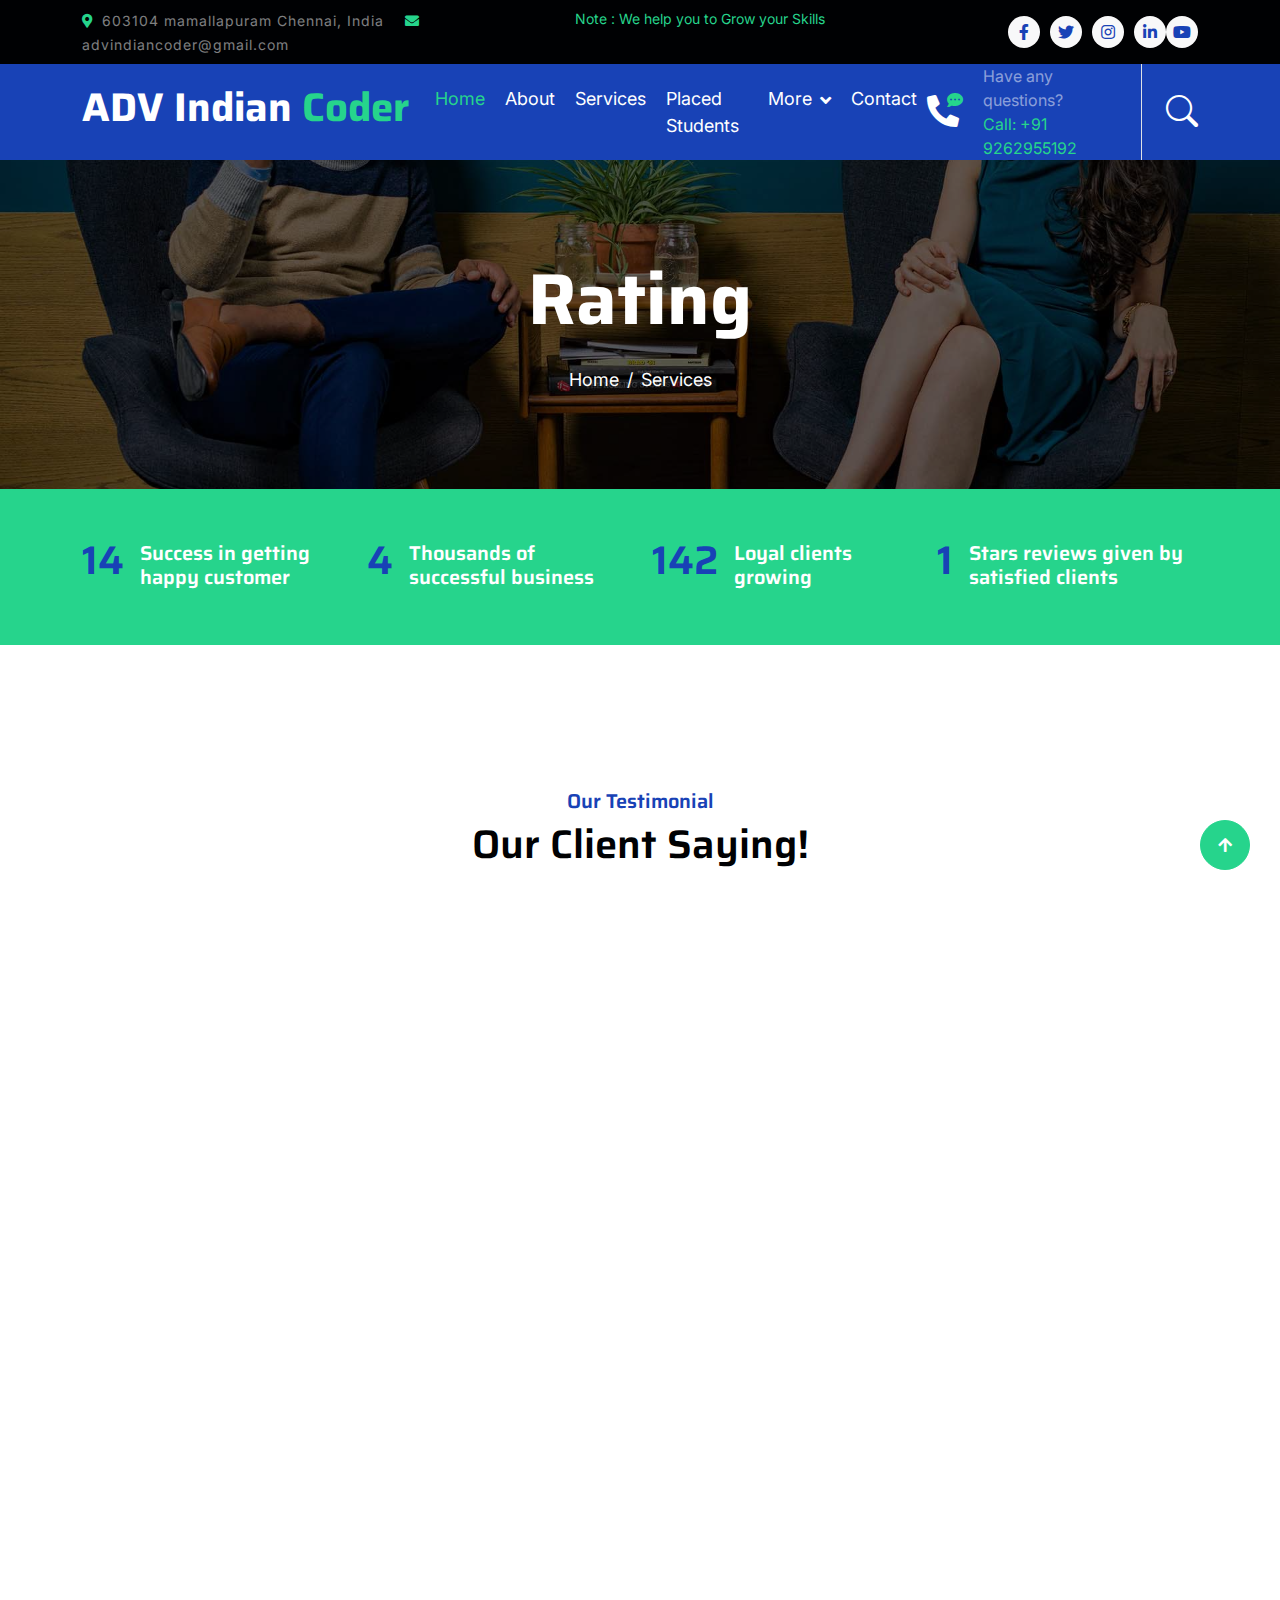
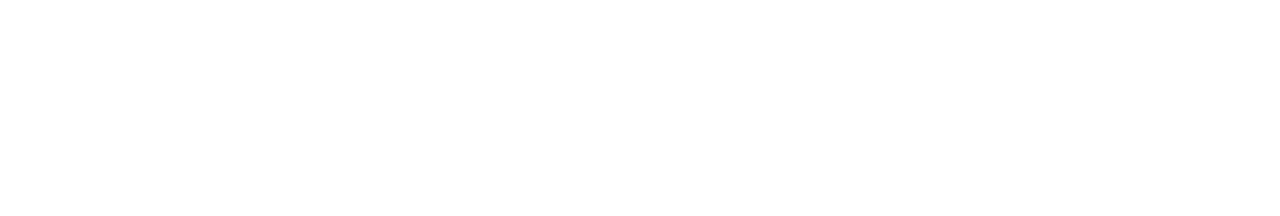
<file: testimonial.html>
<!DOCTYPE html>
<html lang="en">

    <head>
        <meta charset="utf-8">
        <title>ADV Indian Coder</title>
        <meta content="width=device-width, initial-scale=1.0" name="viewport">
        <meta content="" name="keywords">
        <meta content="" name="description">

        <!-- Google Web Fonts -->
        <link rel="preconnect" href="https://fonts.googleapis.com">
        <link rel="preconnect" href="https://fonts.gstatic.com" crossorigin>
        <link href="https://fonts.googleapis.com/css2?family=Inter:wght@400;500;600&family=Saira:wght@500;600;700&display=swap" rel="stylesheet"> 

        <!-- Icon Font Stylesheet -->
        <link href="https://cdnjs.cloudflare.com/ajax/libs/font-awesome/5.10.0/css/all.min.css" rel="stylesheet">
        <link href="https://cdn.jsdelivr.net/npm/bootstrap-icons@1.4.1/font/bootstrap-icons.css" rel="stylesheet">

        <!-- Libraries Stylesheet -->
        <link href="lib/animate/animate.min.css" rel="stylesheet">
        <link href="lib/owlcarousel/assets/owl.carousel.min.css" rel="stylesheet">

        <!-- Customized Bootstrap Stylesheet -->
        <link href="css/bootstrap.min.css" rel="stylesheet">

        <!-- Template Stylesheet -->
        <link href="css/style.css" rel="stylesheet">
    </head>

    <body>
        <!-- Spinner Start -->
        <div id="spinner" class="show position-fixed translate-middle w-100 vh-100 top-50 start-50 d-flex align-items-center justify-content-center">
            <div class="spinner-grow text-primary" role="status"></div>
        </div>
        <!-- Spinner End -->

        <!-- Topbar Start -->
        <div class="container-fluid bg-dark py-2 d-none d-md-flex">
            <div class="container">
                <div class="d-flex justify-content-between topbar">
                    <div class="top-info">
                        <small class="me-3 text-white-50"><a href="#"><i
                                    class="fas fa-map-marker-alt me-2 text-secondary"></i></a>603104 mamallapuram
                            Chennai, India</small>
                        <small class="me-3 text-white-50"><a href="#"><i
                                    class="fas fa-envelope me-2 text-secondary"></i></a>advindiancoder@gmail.com</small>
                    </div>
                    <div id="note" class="text-secondary d-none d-xl-flex"><small>Note : We help you to Grow your
                        Skills</small></div>
                        <div class="top-link">
                            <a href="https://www.facebook.com/people/Vinay-E-H/100077799043093/?mibextid=ZbWKwL" class="bg-light nav-fill btn btn-sm-square rounded-circle"><i class="fab fa-facebook-f text-primary"></i></a>
                            <a href="https://twitter.com/ADV_India_coder" class="bg-light nav-fill btn btn-sm-square rounded-circle"><i class="fab fa-twitter text-primary"></i></a>
                            <a href="https://www.instagram.com/" class="bg-light nav-fill btn btn-sm-square rounded-circle"><i class="fab fa-instagram text-primary"></i></a>
                            <a href="https://www.linkedin.com/company/adv-indian-coder/" class="bg-light nav-fill btn btn-sm-square rounded-circle me-0"><i class="fab fa-linkedin-in text-primary"></i></a>
                            <a href="https://www.youtube.com/@advindiancoder" class="bg-light nav-fill btn btn-sm-square rounded-circle me-0"><i class="fab fa-youtube text-primary"></i></a>
        
                        </div>
                </div>
            </div>
        </div>
        <!-- Topbar End -->

        <!-- Navbar Start -->
    <div class="container-fluid bg-primary">
        <div class="container">
            <nav class="navbar navbar-dark navbar-expand-lg py-0">
                <a href="index.html" class="navbar-brand">
                    <h1 class="text-white fw-bold d-block">ADV Indian<span class="text-secondary">
                            <spacer>Coder</spacer>
                        </span> </h1>
                </a>
                <button type="button" class="navbar-toggler me-0" data-bs-toggle="collapse"
                    data-bs-target="#navbarCollapse">
                    <span class="navbar-toggler-icon"></span>
                </button>
                <div class="collapse navbar-collapse bg-transparent" id="navbarCollapse">
                    <div class="navbar-nav ms-auto mx-xl-auto p-0">
                        <a href="index.html" class="nav-item nav-link active text-secondary">Home</a>
                        <a href="about.html" class="nav-item nav-link">About</a>
                        <a href="service.html" class="nav-item nav-link">Services</a>
                        <a href="project.html" class="nav-item nav-link">Placed Students</a>
                        <div class="nav-item dropdown">
                            <a href="#" class="nav-link dropdown-toggle" data-bs-toggle="dropdown">More</a>
                            <div class="dropdown-menu rounded">
                                <a href="blog.html" class="dropdown-item">Our Blog</a>
                                <a href="team.html" class="dropdown-item">Our Team</a>
                                <a href="testimonial.html" class="dropdown-item">Testimonial</a>
                                <a href="verify.html" class="dropdown-item"> Certificate of Incorporation Verification</a>

                            </div>
                        </div>
                        <a href="contact.html" class="nav-item nav-link">Contact</a>
                    </div>
                </div>
                <div class="d-none d-xl-flex flex-shirink-0">
                    <div id="phone-tada" class="d-flex align-items-center justify-content-center me-4">
                        <a href="" class="position-relative animated tada infinite">
                            <i class="fa fa-phone-alt text-white fa-2x"></i>
                            <div class="position-absolute" style="top: -7px; left: 20px;">
                                <span><i class="fa fa-comment-dots text-secondary"></i></span>
                            </div>
                        </a>
                    </div>
                    <div class="d-flex flex-column pe-4 border-end">
                        <span class="text-white-50">Have any questions?</span>
                        <span class="text-secondary">Call: +91 9262955192</span>
                    </div>
                    <div class="d-flex align-items-center justify-content-center ms-4 ">
                        <a href="#"><i class="bi bi-search text-white fa-2x"></i> </a>
                    </div>
                </div>
            </nav>
        </div>
    </div>
    <!-- Navbar End -->
        
    <!-- Page Header Start -->
    <div class="container-fluid page-header py-5">
        <div class="container text-center py-5">
            <h1 class="display-2 text-white mb-4 animated slideInDown">Rating</h1>
            <nav aria-label="breadcrumb animated slideInDown">
                <ol class="breadcrumb justify-content-center mb-0">
                    <li class="breadcrumb-item"><a href="index.html">Home</a></li>
                    <li class="breadcrumb-item"><a href="service.html">Services</a></li></ol>
            </nav>
        </div>
    </div>
    <!-- Page Header End -->

  <!-- Fact Start -->
  <div class="container-fluid bg-secondary py-5">
    <div class="container">
        <div class="row">
            <div class="col-lg-3 wow fadeIn" data-wow-delay=".1s">
                <div class="d-flex counter">
                    <h1 class="me-3 text-primary counter-value">99</h1>
                    <h5 class="text-white mt-1">Success in getting happy customer</h5>
                </div>
            </div>
            <div class="col-lg-3 wow fadeIn" data-wow-delay=".3s">
                <div class="d-flex counter">
                    <h1 class="me-3 text-primary counter-value">25</h1>
                    <h5 class="text-white mt-1">Thousands of successful business</h5>
                </div>
            </div>
            <div class="col-lg-3 wow fadeIn" data-wow-delay=".5s">
                <div class="d-flex counter">
                    <h1 class="me-3 text-primary counter-value">1000</h1>
                    <h5 class="text-white mt-1">Loyal clients growing</h5>
                </div>
            </div>
            <div class="col-lg-3 wow fadeIn" data-wow-delay=".7s">
                <div class="d-flex counter">
                    <h1 class="me-3 text-primary counter-value">5</h1>
                    <h5 class="text-white mt-1">Stars reviews given by satisfied clients</h5>
                </div>
            </div>
        </div>
    </div>
</div>
<!-- Fact End -->

        <!-- Testimonial Start -->
        <div class="container-fluid testimonial py-5 my-5">
            <div class="container py-5">
                <div class="text-center mx-auto pb-5 wow fadeIn" data-wow-delay=".3s" style="max-width: 600px;">
                    <h5 class="text-primary">Our Testimonial</h5>
                    <h1>Our Client Saying!</h1>
                </div>
                <div class="owl-carousel testimonial-carousel wow fadeIn" data-wow-delay=".5s">
                    <div class="testimonial-item border p-4">
                        <div class="d-flex align-items-center">
                            <div class="">
                                <img src="img/testimonial-1.jpg" alt="">
                            </div>
                            <div class="ms-4">
                                <h4 class="text-secondary">Client Name</h4>
                                <p class="m-0 pb-3">Profession</p>
                                <div class="d-flex pe-5">
                                    <i class="fas fa-star me-1 text-primary"></i>
                                    <i class="fas fa-star me-1 text-primary"></i>
                                    <i class="fas fa-star me-1 text-primary"></i>
                                    <i class="fas fa-star me-1 text-primary"></i>
                                    <i class="fas fa-star me-1 text-primary"></i>
                                </div>
                            </div>
                        </div>
                        <div class="border-top mt-4 pt-3">
                            <p class="mb-0">Lorem ipsum dolor sit amet elit. Sed efficitur quis purus ut interdum aliquam dolor eget urna. Nam volutpat libero sit amet leo cursus, ac viverra eros morbi quis quam mi.</p>
                        </div>
                    </div>
                    <div class="testimonial-item border p-4">
                        <div class=" d-flex align-items-center">
                            <div class="">
                                <img src="img/testimonial-2.jpg" alt="">
                            </div>
                            <div class="ms-4">
                                <h4 class="text-secondary">Client Name</h4>
                                <p class="m-0 pb-3">Profession</p>
                                <div class="d-flex pe-5">
                                    <i class="fas fa-star me-1 text-primary"></i>
                                    <i class="fas fa-star me-1 text-primary"></i>
                                    <i class="fas fa-star me-1 text-primary"></i>
                                    <i class="fas fa-star me-1 text-primary"></i>
                                    <i class="fas fa-star me-1 text-primary"></i>
                                </div>
                            </div>
                        </div>
                        <div class="border-top mt-4 pt-3">
                            <p class="mb-0">Lorem ipsum dolor sit amet elit. Sed efficitur quis purus ut interdum aliquam dolor eget urna. Nam volutpat libero sit amet leo cursus, ac viverra eros morbi quis quam mi.</p>
                        </div>
                    </div>
                    <div class="testimonial-item border p-4">
                        <div class=" d-flex align-items-center">
                            <div class="">
                                <img src="img/testimonial-3.jpg" alt="">
                            </div>
                            <div class="ms-4">
                                <h4 class="text-secondary">Client Name</h4>
                                <p class="m-0 pb-3">Profession</p>
                                <div class="d-flex pe-5">
                                    <i class="fas fa-star me-1 text-primary"></i>
                                    <i class="fas fa-star me-1 text-primary"></i>
                                    <i class="fas fa-star me-1 text-primary"></i>
                                    <i class="fas fa-star me-1 text-primary"></i>
                                    <i class="fas fa-star me-1 text-primary"></i>
                                </div>
                            </div>
                        </div>
                        <div class="border-top mt-4 pt-3">
                            <p class="mb-0">Lorem ipsum dolor sit amet elit. Sed efficitur quis purus ut interdum aliquam dolor eget urna. Nam volutpat libero sit amet leo cursus, ac viverra eros morbi quis quam mi.</p>
                        </div>
                    </div>
                    <div class="testimonial-item border p-4">
                        <div class=" d-flex align-items-center">
                            <div class="">
                                <img src="img/testimonial-4.jpg" alt="">
                            </div>
                            <div class="ms-4">
                                <h4 class="text-secondary">Client Name</h4>
                                <p class="m-0 pb-3">Profession</p>
                                <div class="d-flex pe-5">
                                    <i class="fas fa-star me-1 text-primary"></i>
                                    <i class="fas fa-star me-1 text-primary"></i>
                                    <i class="fas fa-star me-1 text-primary"></i>
                                    <i class="fas fa-star me-1 text-primary"></i>
                                    <i class="fas fa-star me-1 text-primary"></i>
                                </div>
                            </div>
                        </div>
                        <div class="border-top mt-4 pt-3">
                            <p class="mb-0">Lorem ipsum dolor sit amet elit. Sed efficitur quis purus ut interdum aliquam dolor eget urna. Nam volutpat libero sit amet leo cursus, ac viverra eros morbi quis quam mi.</p>
                        </div>
                    </div>
                </div>
            </div>
        </div>

        <!-- Testimonial End -->

 <!-- Footer Start -->
 <div class="container-fluid footer bg-dark wow fadeIn" data-wow-delay=".3s">
    <div class="container pt-5 pb-4">
        <div class="row g-5">
            <div class="col-lg-3 col-md-6">
                <a href="index.html">
                    <h1 class="text-white fw-bold d-block">ADV Indian<span class="text-secondary"> <spacer>Coder</spacer></span> </h1>
                </a>
                <p class="mt-4 text-light">Unlock Your Potential with ADV Indian Coder</p>
                <div class="d-flex hightech-link">
                    <a href="https://www.facebook.com/profile.php?id=100077799043093&mibextid=ZbWKwL" class="btn-light nav-fill btn btn-square rounded-circle me-2"><i class="fab fa-facebook-f text-primary"></i></a>
                    <a href="https://twitter.com/ADV_India_coder" class="btn-light nav-fill btn btn-square rounded-circle me-2"><i class="fab fa-twitter text-primary"></i></a>
                    <a href="https://instagram.com/adv_indian_coder_?igshid=NGExMmI2YTkyZg==" class="btn-light nav-fill btn btn-square rounded-circle me-2"><i class="fab fa-instagram text-primary"></i></a>
                    <a href="https://www.linkedin.com/company/adv-indian-coder/" class="btn-light nav-fill btn btn-square rounded-circle me-0"><i class="fab fa-linkedin-in text-primary"></i></a>
                </div>
            </div>

            <div class="col-lg-3 col-md-6">
                <a href="#" class="h3 text-secondary">Short Link</a>
                <div class="mt-4 d-flex flex-column short-link">
                    <a href="about.html" class="mb-2 text-white"><i class="fas fa-angle-right text-secondary me-2"></i>About us</a>
                    <a href="contact.html" class="mb-2 text-white"><i class="fas fa-angle-right text-secondary me-2"></i>Contact us</a>
                    <a href="service.html" class="mb-2 text-white"><i class="fas fa-angle-right text-secondary me-2"></i>Our Services</a>
                    <a href="project.html" class="mb-2 text-white"><i class="fas fa-angle-right text-secondary me-2"></i>Placed Students</a>
                    <a href="blog.html" class="mb-2 text-white"><i class="fas fa-angle-right text-secondary me-2"></i>Latest Blog</a>
                </div>
            </div>
            <div class="col-lg-3 col-md-6">
                <a href="#" class="h3 text-secondary">Help Link</a>
                <div class="mt-4 d-flex flex-column help-link">
                    <a href="" class="mb-2 text-white"><i class="fas fa-angle-right text-secondary me-2"></i>Terms Of use</a>
                    <a href="" class="mb-2 text-white"><i class="fas fa-angle-right text-secondary me-2"></i>Privacy Policy</a>
                    <a href="" class="mb-2 text-white"><i class="fas fa-angle-right text-secondary me-2"></i>Helps</a>
                    <a href="" class="mb-2 text-white"><i class="fas fa-angle-right text-secondary me-2"></i>FQAs</a>
                    <a href="contact.html" class="mb-2 text-white"><i class="fas fa-angle-right text-secondary me-2"></i>Contact</a>
                </div>
            </div>
            <div class="col-lg-3 col-md-6">
                <a href="#" class="h3 text-secondary">Contact Us</a>
                <div class="text-white mt-4 d-flex flex-column contact-link">
                    <a href="#" class="pb-3 text-light border-bottom border-primary"><i class="fas fa-map-marker-alt text-secondary me-2"></i> 603104 mamallapuram
                        Chennai, India</a>
                    <a href="#" class="py-3 text-light border-bottom border-primary"><i class="fas fa-phone-alt text-secondary me-2"></i> +91 9262955192</a>
                    <a href="#" class="py-3 text-light border-bottom border-primary"><i class="fas fa-envelope text-secondary me-2"></i> advindiancoder@gmail.com</a>
                </div>
            </div>
        </div>
        <hr class="text-light mt-5 mb-4">
        <div class="row">
            <div class="col-md-6 text-center text-md-start">
                <span class="text-light"><a href="#" class="text-secondary"><i class="fas fa-copyright text-secondary me-2"></i>ADV Indian Coder</a>, All right reserved.</span>
            </div>
            <div class="col-md-6 text-center text-md-end">
                <!--/*** This template is free as long as you keep the footer author’s credit link/attribution link/backlink. If you'd like to use the template without the footer author’s credit link/attribution link/backlink, you can purchase the Credit Removal License from "https://htmlcodex.com/credit-removal". Thank you for your support. ***/-->
                <span class="text-light">Designed By<a href="https://htmlcodex.com" class="text-secondary">ADV
                    Indian Coder</a> </span>                    </div>
        </div>
    </div>
</div>
<!-- Footer End -->


        <!-- Back to Top -->
        <a href="index.html" class="btn btn-secondary btn-square rounded-circle back-to-top"><i class="fa fa-arrow-up text-white"></i></a>

        
        <!-- JavaScript Libraries -->
        <script src="https://ajax.googleapis.com/ajax/libs/jquery/3.6.4/jquery.min.js"></script>
        <script src="https://cdn.jsdelivr.net/npm/bootstrap@5.0.0/dist/js/bootstrap.bundle.min.js"></script>
        <script src="lib/wow/wow.min.js"></script>
        <script src="lib/easing/easing.min.js"></script>
        <script src="lib/waypoints/waypoints.min.js"></script>
        <script src="lib/owlcarousel/owl.carousel.min.js"></script>

        <!-- Template Javascript -->
        <script src="js/main.js"></script>
    </body>

</html>
</file>
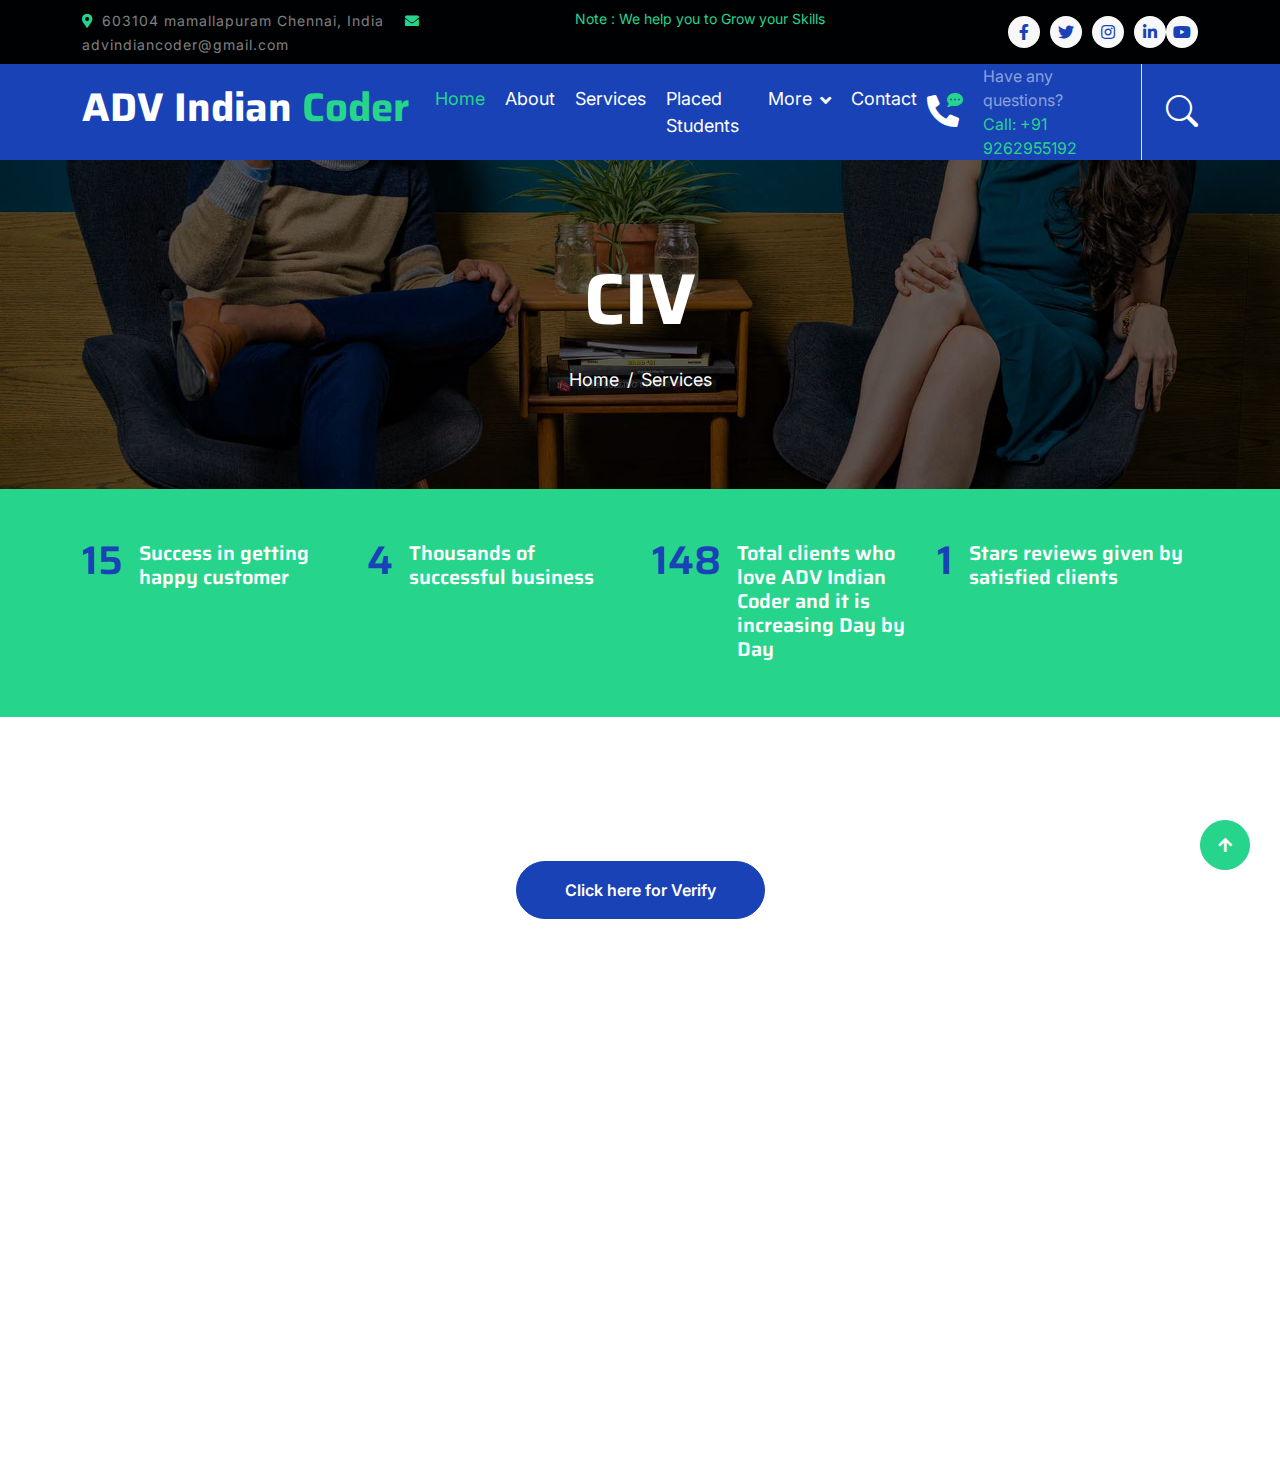
<file: verify.html>
<!DOCTYPE html>
<html lang="en">

    <head>
        <meta charset="utf-8">
        <title>ADV Indian Coder</title>
        <meta content="width=device-width, initial-scale=1.0" name="viewport">
        <meta content="" name="keywords">
        <meta content="" name="description">

        <!-- Google Web Fonts -->
        <link rel="preconnect" href="https://fonts.googleapis.com">
        <link rel="preconnect" href="https://fonts.gstatic.com" crossorigin>
        <link href="https://fonts.googleapis.com/css2?family=Inter:wght@400;500;600&family=Saira:wght@500;600;700&display=swap" rel="stylesheet"> 

        <!-- Icon Font Stylesheet -->
        <link href="https://cdnjs.cloudflare.com/ajax/libs/font-awesome/5.10.0/css/all.min.css" rel="stylesheet">
        <link href="https://cdn.jsdelivr.net/npm/bootstrap-icons@1.4.1/font/bootstrap-icons.css" rel="stylesheet">

        <!-- Libraries Stylesheet -->
        <link href="lib/animate/animate.min.css" rel="stylesheet">
        <link href="lib/owlcarousel/assets/owl.carousel.min.css" rel="stylesheet">

        <!-- Customized Bootstrap Stylesheet -->
        <link href="css/bootstrap.min.css" rel="stylesheet">

        <!-- Template Stylesheet -->
        <link href="css/style.css" rel="stylesheet">
    </head>

    <body>
        <!-- Spinner Start -->
        <div id="spinner" class="show position-fixed translate-middle w-100 vh-100 top-50 start-50 d-flex align-items-center justify-content-center">
            <div class="spinner-grow text-primary" role="status"></div>
        </div>
        <!-- Spinner End -->

        <!-- Topbar Start -->
        <div class="container-fluid bg-dark py-2 d-none d-md-flex">
            <div class="container">
                <div class="d-flex justify-content-between topbar">
                    <div class="top-info">
                        <small class="me-3 text-white-50"><a href="#"><i
                                    class="fas fa-map-marker-alt me-2 text-secondary"></i></a>603104 mamallapuram
                            Chennai, India</small>
                        <small class="me-3 text-white-50"><a href="#"><i
                                    class="fas fa-envelope me-2 text-secondary"></i></a>advindiancoder@gmail.com</small>
                    </div>
                    <div id="note" class="text-secondary d-none d-xl-flex"><small>Note : We help you to Grow your
                        Skills</small></div>
                        <div class="top-link">
                            <a href="https://www.facebook.com/people/Vinay-E-H/100077799043093/?mibextid=ZbWKwL" class="bg-light nav-fill btn btn-sm-square rounded-circle"><i class="fab fa-facebook-f text-primary"></i></a>
                            <a href="https://twitter.com/ADV_India_coder" class="bg-light nav-fill btn btn-sm-square rounded-circle"><i class="fab fa-twitter text-primary"></i></a>
                            <a href="https://www.instagram.com/" class="bg-light nav-fill btn btn-sm-square rounded-circle"><i class="fab fa-instagram text-primary"></i></a>
                            <a href="https://www.linkedin.com/company/adv-indian-coder/" class="bg-light nav-fill btn btn-sm-square rounded-circle me-0"><i class="fab fa-linkedin-in text-primary"></i></a>
                            <a href="https://www.youtube.com/@advindiancoder" class="bg-light nav-fill btn btn-sm-square rounded-circle me-0"><i class="fab fa-youtube text-primary"></i></a>
        
                        </div>
                </div>
            </div>
        </div>
        <!-- Topbar End -->
<!-- Navbar Start -->
<div class="container-fluid bg-primary">
    <div class="container">
        <nav class="navbar navbar-dark navbar-expand-lg py-0">
            <a href="index.html" class="navbar-brand">
                <h1 class="text-white fw-bold d-block">ADV Indian<span class="text-secondary">
                        <spacer>Coder</spacer>
                    </span> </h1>
            </a>
            <button type="button" class="navbar-toggler me-0" data-bs-toggle="collapse"
                data-bs-target="#navbarCollapse">
                <span class="navbar-toggler-icon"></span>
            </button>
            <div class="collapse navbar-collapse bg-transparent" id="navbarCollapse">
                <div class="navbar-nav ms-auto mx-xl-auto p-0">
                    <a href="index.html" class="nav-item nav-link active text-secondary">Home</a>
                    <a href="about.html" class="nav-item nav-link">About</a>
                    <a href="service.html" class="nav-item nav-link">Services</a>
                    <a href="project.html" class="nav-item nav-link">Placed Students</a>
                    <div class="nav-item dropdown">
                        <a href="#" class="nav-link dropdown-toggle" data-bs-toggle="dropdown">More</a>
                        <div class="dropdown-menu rounded">
                            <a href="blog.html" class="dropdown-item">Our Blog</a>
                            <a href="team.html" class="dropdown-item">Our Team</a>
                            <a href="testimonial.html" class="dropdown-item">Testimonial</a>
                            <a href="verify.html" class="dropdown-item"> Certificate of Incorporation Verification</a>

                        </div>
                    </div>
                    <a href="contact.html" class="nav-item nav-link">Contact</a>
                </div>
            </div>
            <div class="d-none d-xl-flex flex-shirink-0">
                <div id="phone-tada" class="d-flex align-items-center justify-content-center me-4">
                    <a href="" class="position-relative animated tada infinite">
                        <i class="fa fa-phone-alt text-white fa-2x"></i>
                        <div class="position-absolute" style="top: -7px; left: 20px;">
                            <span><i class="fa fa-comment-dots text-secondary"></i></span>
                        </div>
                    </a>
                </div>
                <div class="d-flex flex-column pe-4 border-end">
                    <span class="text-white-50">Have any questions?</span>
                    <span class="text-secondary">Call: +91 9262955192</span>
                </div>
                <div class="d-flex align-items-center justify-content-center ms-4 ">
                    <a href="#"><i class="bi bi-search text-white fa-2x"></i> </a>
                </div>
            </div>
        </nav>
    </div>
</div>
<!-- Navbar End -->
        
    <!-- Page Header Start -->
    <div class="container-fluid page-header py-5">
        <div class="container text-center py-5">
            <h1 class="display-2 text-white mb-4 animated slideInDown">CIV</h1>
            <nav aria-label="breadcrumb animated slideInDown">
                <ol class="breadcrumb justify-content-center mb-0">
                    <li class="breadcrumb-item"><a href="index.html">Home</a></li>
                    <li class="breadcrumb-item"><a href="service.html">Services</a></li></ol>
            </nav>
        </div>
    </div>
    <!-- Page Header End -->

        <!-- Page Header End -->


       <!-- Fact Start -->
    <div class="container-fluid bg-secondary py-5">
        <div class="container">
            <div class="row">
                <div class="col-lg-3 wow fadeIn" data-wow-delay=".1s">
                    <div class="d-flex counter">
                        <h1 class="me-3 text-primary counter-value">99</h1>
                        <h5 class="text-white mt-1">Success in getting happy customer</h5>
                    </div>
                </div>
                <div class="col-lg-3 wow fadeIn" data-wow-delay=".3s">
                    <div class="d-flex counter">
                        <h1 class="me-3 text-primary counter-value">25</h1>
                        <h5 class="text-white mt-1">Thousands of successful business</h5>
                    </div>
                </div>
                <div class="col-lg-3 wow fadeIn" data-wow-delay=".5s">
                    <div class="d-flex counter">
                        <h1 class="me-3 text-primary counter-value">1000</h1>
                        <h5 class="text-white mt-1">Total clients who love ADV Indian Coder and it is increasing Day by Day</h5>
                    </div>
                </div>
                <div class="col-lg-3 wow fadeIn" data-wow-delay=".7s">
                    <div class="d-flex counter">
                        <h1 class="me-3 text-primary counter-value">5</h1>
                        <h5 class="text-white mt-1">Stars reviews given by satisfied clients</h5>
                    </div>
                </div>
            </div>
        </div>
    </div>
    <!-- Fact End -->



        <!-- 404 Start -->
        <div class="container-fluid py-5 my-5 wow fadeIn" data-wow-delay="0.3s">
            <div class="container text-center py-5">
                <div class="row justify-content-center">
                    <div class="col-lg-6">
                        
                        <a class="btn btn-primary rounded-pill py-3 px-5" href="/very">Click here for Verify </a>
                    </div>
                </div>
            </div>
        </div>
        <!-- 404 End -->


       <!-- Footer Start -->
  <div class="container-fluid footer bg-dark wow fadeIn" data-wow-delay=".3s">
    <div class="container pt-5 pb-4">
        <div class="row g-5">
            <div class="col-lg-3 col-md-6">
                <a href="index.html">
                    <h1 class="text-white fw-bold d-block">ADV Indian<span class="text-secondary"> <spacer>Coder</spacer></span> </h1>
                </a>
                <p class="mt-4 text-light">Unlock Your Potential with ADV Indian Coder</p>
                <div class="d-flex hightech-link">
                    <a href="https://www.facebook.com/profile.php?id=100077799043093&mibextid=ZbWKwL" class="btn-light nav-fill btn btn-square rounded-circle me-2"><i class="fab fa-facebook-f text-primary"></i></a>
                    <a href="https://twitter.com/ADV_India_coder" class="btn-light nav-fill btn btn-square rounded-circle me-2"><i class="fab fa-twitter text-primary"></i></a>
                    <a href="https://instagram.com/adv_indian_coder_?igshid=NGExMmI2YTkyZg==" class="btn-light nav-fill btn btn-square rounded-circle me-2"><i class="fab fa-instagram text-primary"></i></a>
                    <a href="https://www.linkedin.com/company/adv-indian-coder/" class="btn-light nav-fill btn btn-square rounded-circle me-0"><i class="fab fa-linkedin-in text-primary"></i></a>
                </div>
            </div>

            <div class="col-lg-3 col-md-6">
                <a href="#" class="h3 text-secondary">Short Link</a>
                <div class="mt-4 d-flex flex-column short-link">
                    <a href="about.html" class="mb-2 text-white"><i class="fas fa-angle-right text-secondary me-2"></i>About us</a>
                    <a href="contact.html" class="mb-2 text-white"><i class="fas fa-angle-right text-secondary me-2"></i>Contact us</a>
                    <a href="service.html" class="mb-2 text-white"><i class="fas fa-angle-right text-secondary me-2"></i>Our Services</a>
                    <a href="project.html" class="mb-2 text-white"><i class="fas fa-angle-right text-secondary me-2"></i>Placed Students</a>
                    <a href="blog.html" class="mb-2 text-white"><i class="fas fa-angle-right text-secondary me-2"></i>Latest Blog</a>
                </div>
            </div>
            <div class="col-lg-3 col-md-6">
                <a href="#" class="h3 text-secondary">Help Link</a>
                <div class="mt-4 d-flex flex-column help-link">
                    <a href="" class="mb-2 text-white"><i class="fas fa-angle-right text-secondary me-2"></i>Terms Of use</a>
                    <a href="" class="mb-2 text-white"><i class="fas fa-angle-right text-secondary me-2"></i>Privacy Policy</a>
                    <a href="" class="mb-2 text-white"><i class="fas fa-angle-right text-secondary me-2"></i>Helps</a>
                    <a href="" class="mb-2 text-white"><i class="fas fa-angle-right text-secondary me-2"></i>FQAs</a>
                    <a href="contact.html" class="mb-2 text-white"><i class="fas fa-angle-right text-secondary me-2"></i>Contact</a>
                </div>
            </div>
            <div class="col-lg-3 col-md-6">
                <a href="#" class="h3 text-secondary">Contact Us</a>
                <div class="text-white mt-4 d-flex flex-column contact-link">
                    <a href="#" class="pb-3 text-light border-bottom border-primary"><i class="fas fa-map-marker-alt text-secondary me-2"></i> 603104 mamallapuram
                        Chennai, India</a>
                    <a href="#" class="py-3 text-light border-bottom border-primary"><i class="fas fa-phone-alt text-secondary me-2"></i> +91 9262955192</a>
                    <a href="#" class="py-3 text-light border-bottom border-primary"><i class="fas fa-envelope text-secondary me-2"></i> advindiancoder@gmail.com</a>
                </div>
            </div>
        </div>
        <hr class="text-light mt-5 mb-4">
        <div class="row">
            <div class="col-md-6 text-center text-md-start">
                <span class="text-light"><a href="#" class="text-secondary"><i class="fas fa-copyright text-secondary me-2"></i>ADV Indian Coder</a>, All right reserved.</span>
            </div>
            <div class="col-md-6 text-center text-md-end">
                <!--/*** This template is free as long as you keep the footer author’s credit link/attribution link/backlink. If you'd like to use the template without the footer author’s credit link/attribution link/backlink, you can purchase the Credit Removal License from "https://htmlcodex.com/credit-removal". Thank you for your support. ***/-->
                <span class="text-light">Designed By<a href="https://htmlcodex.com" class="text-secondary">ADV
                    Indian Coder</a> </span>                    </div>
        </div>
    </div>
</div>
<!-- Footer End -->



        <!-- Back to Top -->
        <a href="index.html" class="btn btn-secondary btn-square rounded-circle back-to-top"><i class="fa fa-arrow-up text-white"></i></a>

        
        <!-- JavaScript Libraries -->
        <script src="https://ajax.googleapis.com/ajax/libs/jquery/3.6.4/jquery.min.js"></script>
        <script src="https://cdn.jsdelivr.net/npm/bootstrap@5.0.0/dist/js/bootstrap.bundle.min.js"></script>
        <script src="lib/wow/wow.min.js"></script>
        <script src="lib/easing/easing.min.js"></script>
        <script src="lib/waypoints/waypoints.min.js"></script>
        <script src="lib/owlcarousel/owl.carousel.min.js"></script>

        <!-- Template Javascript -->
        <script src="js/main.js"></script>
    </body>

</html>
</file>
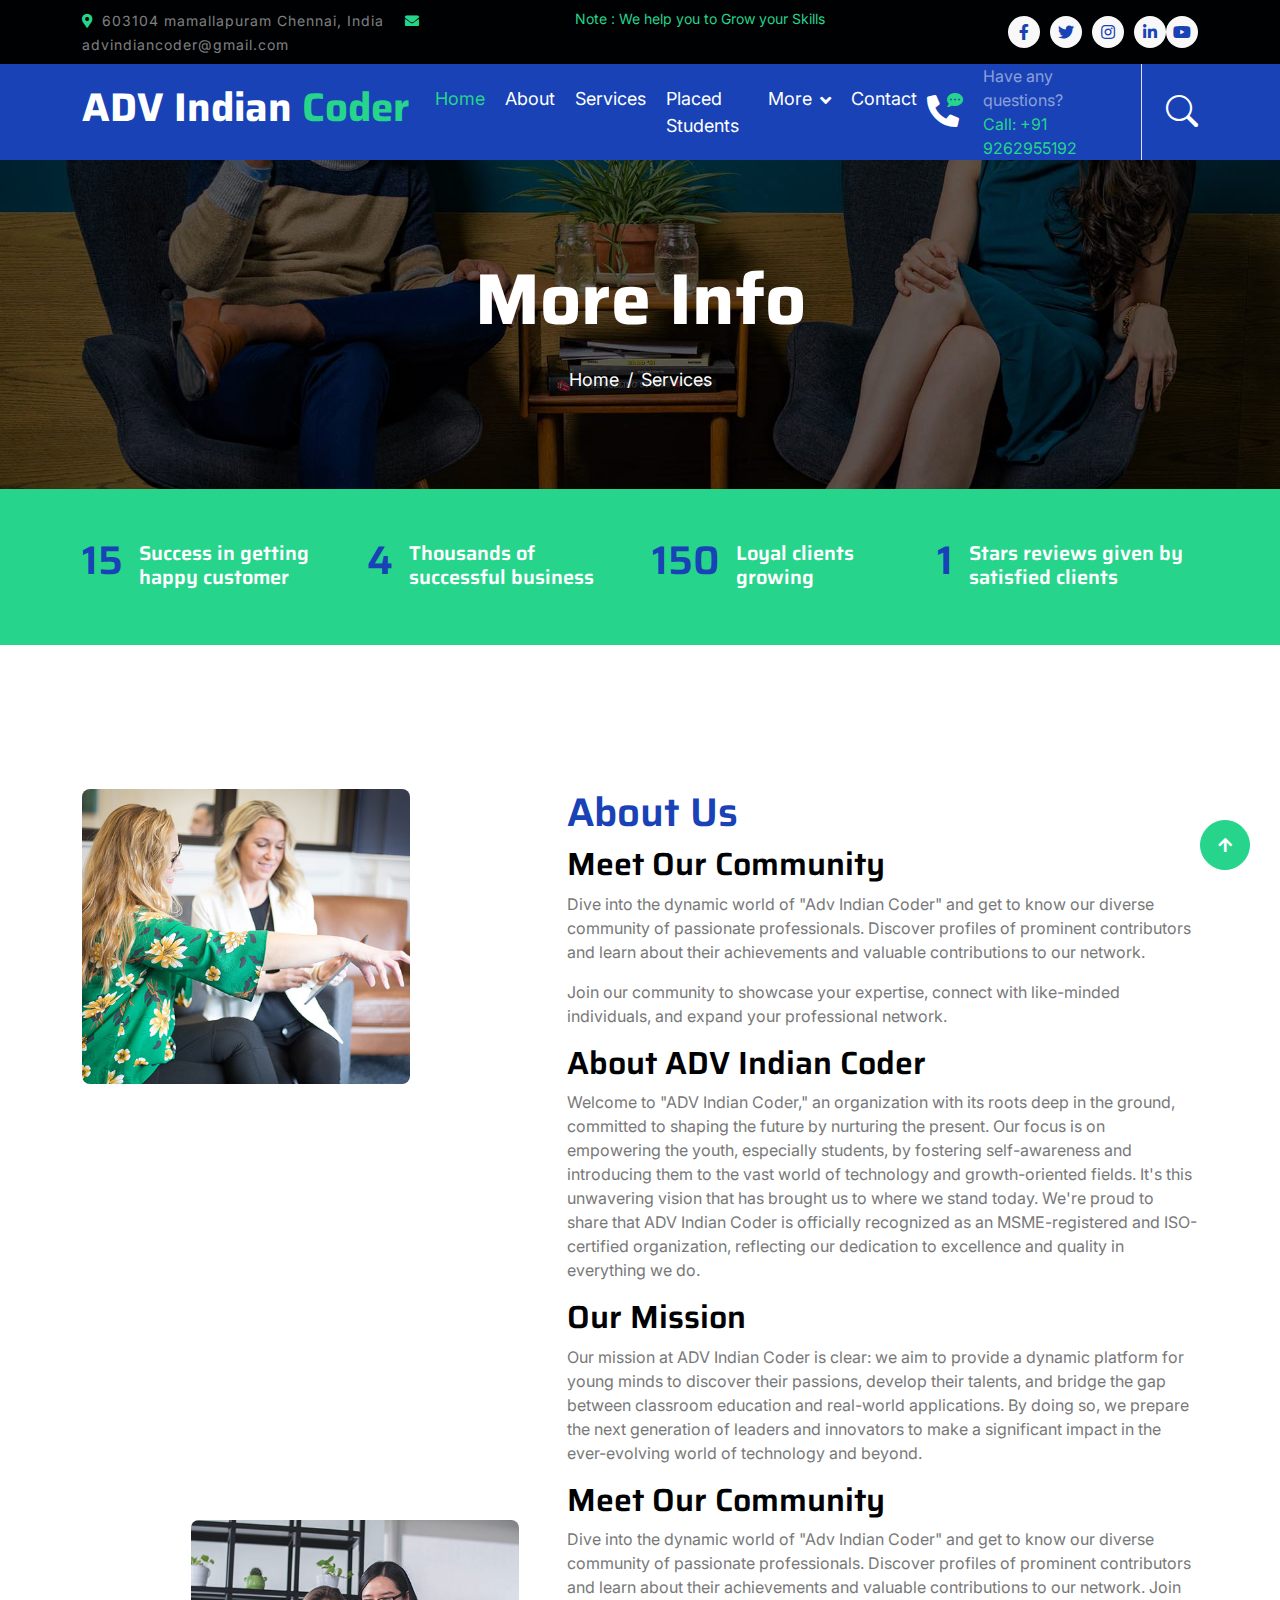
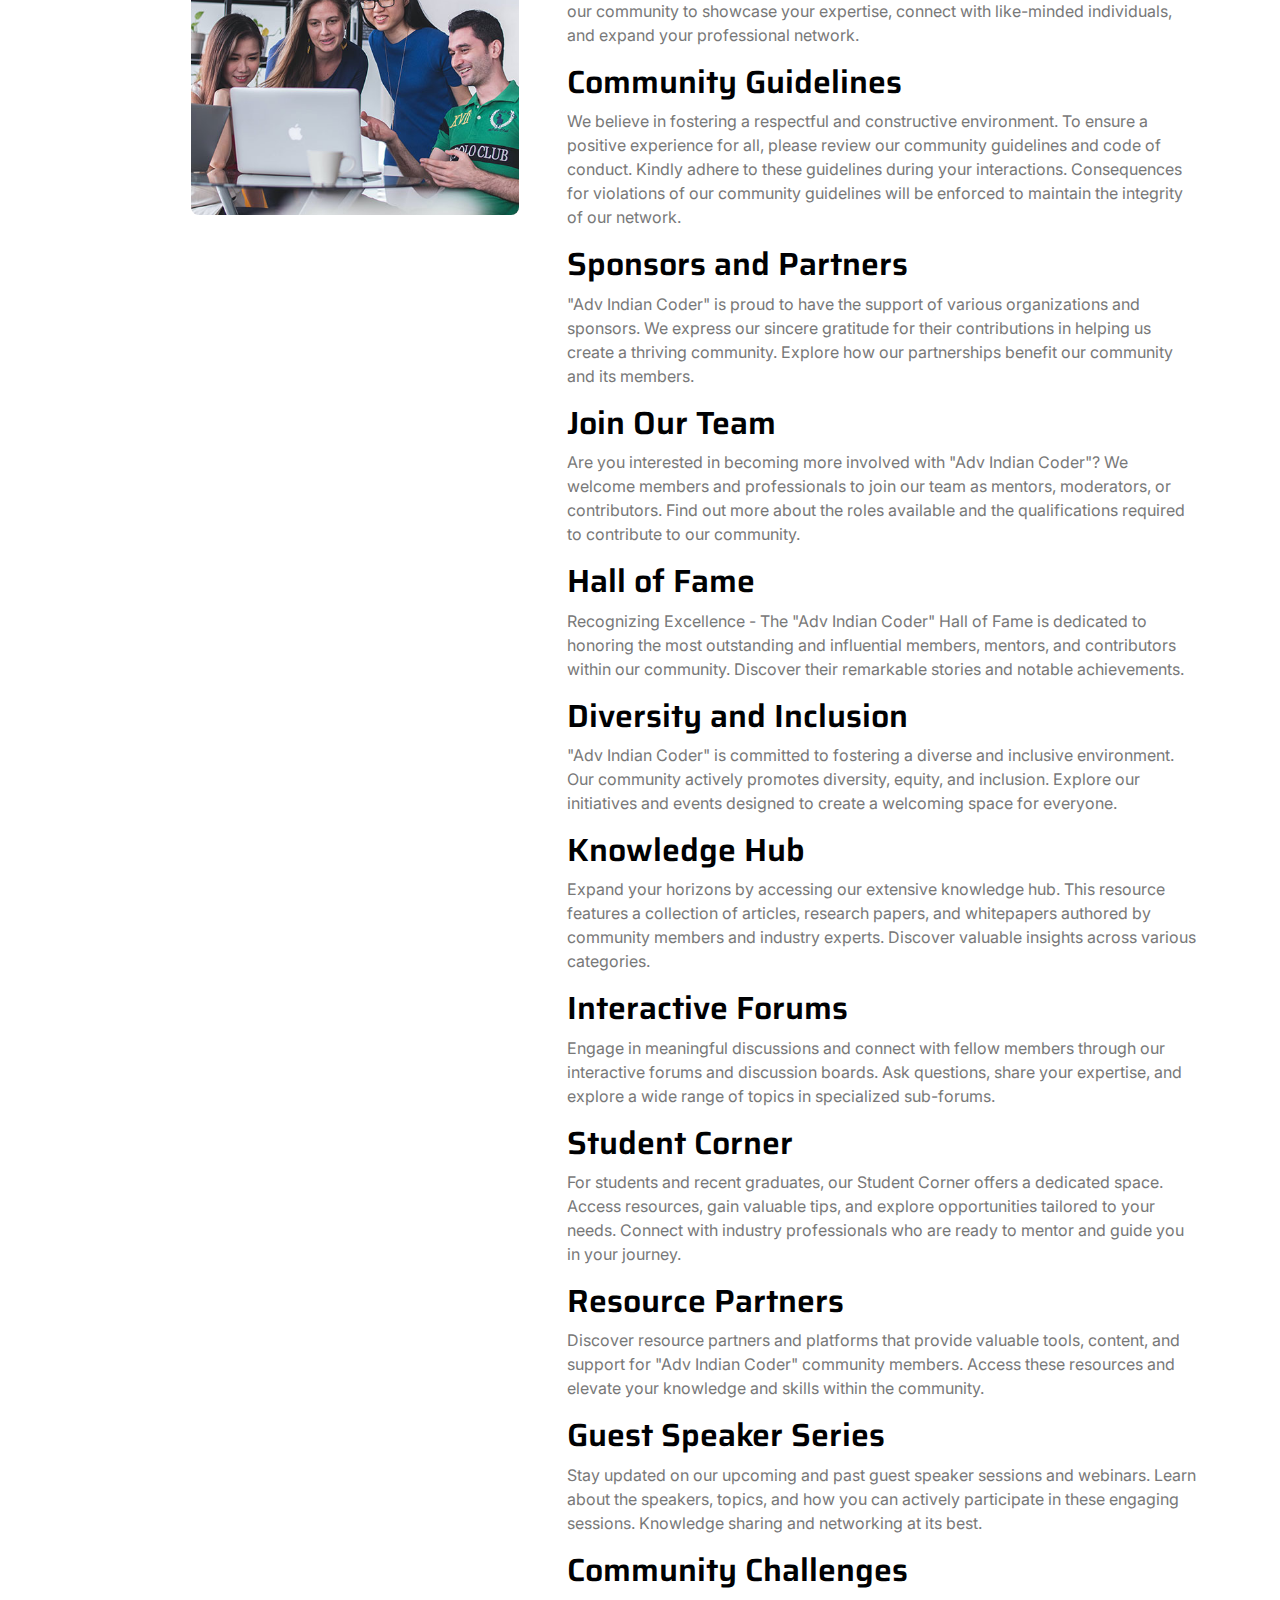
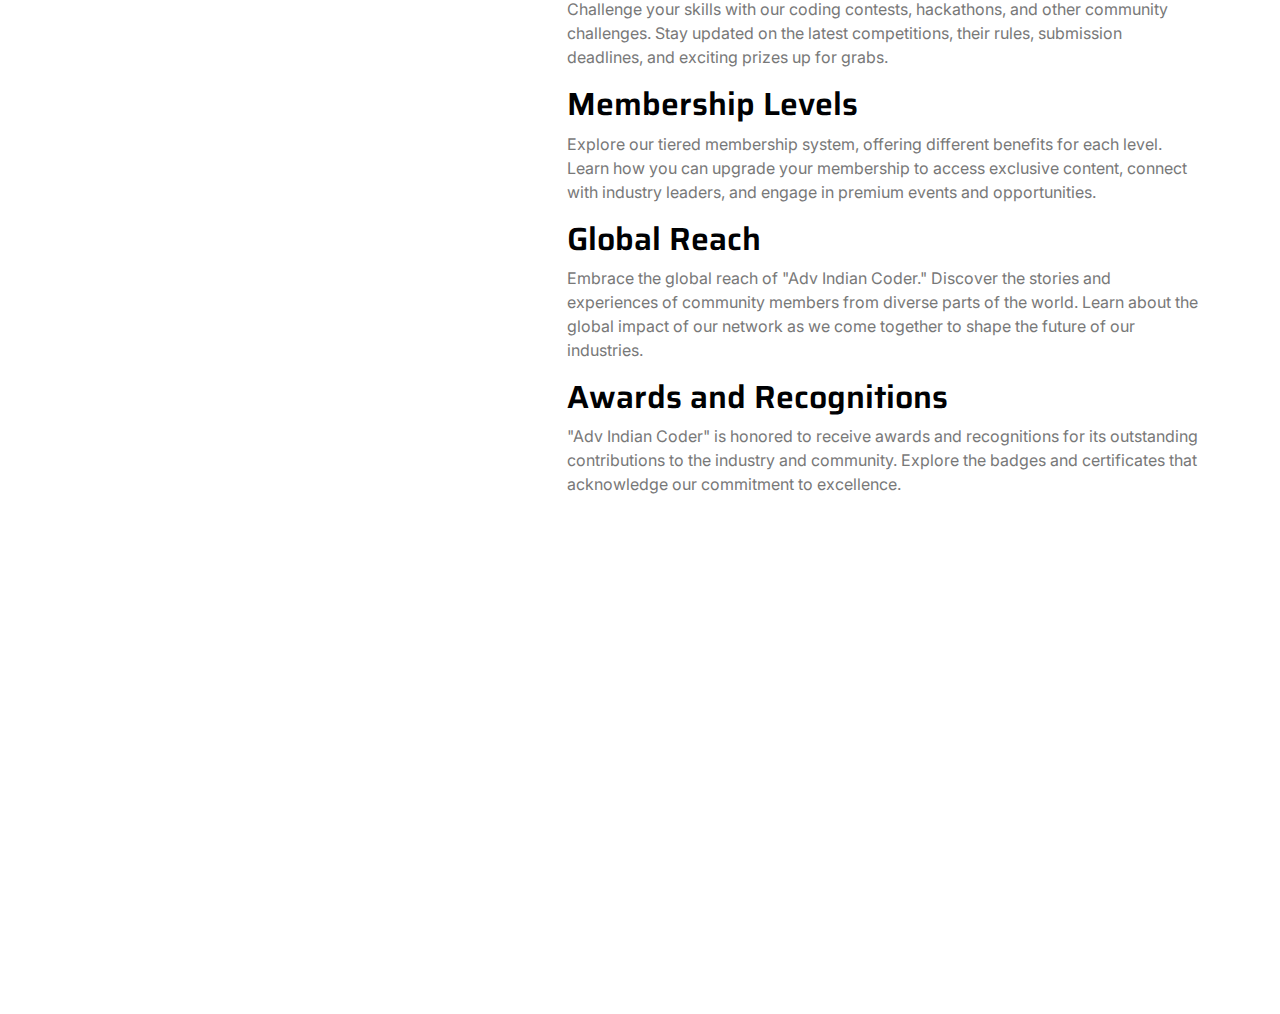
<file: viewmore.html>
<!DOCTYPE html>
<html lang="en">

    <head>
        <meta charset="utf-8">
        <title>ADV Indian Coder</title>
        <meta content="width=device-width, initial-scale=1.0" name="viewport">
        <meta content="" name="keywords">
        <meta content="" name="description">

        <!-- Google Web Fonts -->
        <link rel="preconnect" href="https://fonts.googleapis.com">
        <link rel="preconnect" href="https://fonts.gstatic.com" crossorigin>
        <link href="https://fonts.googleapis.com/css2?family=Inter:wght@400;500;600&family=Saira:wght@500;600;700&display=swap" rel="stylesheet"> 

        <!-- Icon Font Stylesheet -->
        <link href="https://cdnjs.cloudflare.com/ajax/libs/font-awesome/5.10.0/css/all.min.css" rel="stylesheet">
        <link href="https://cdn.jsdelivr.net/npm/bootstrap-icons@1.4.1/font/bootstrap-icons.css" rel="stylesheet">

        <!-- Libraries Stylesheet -->
        <link href="lib/animate/animate.min.css" rel="stylesheet">
        <link href="lib/owlcarousel/assets/owl.carousel.min.css" rel="stylesheet">

        <!-- Customized Bootstrap Stylesheet -->
        <link href="css/bootstrap.min.css" rel="stylesheet">

        <!-- Template Stylesheet -->
        <link href="css/style.css" rel="stylesheet">
    </head>

    <body>
        <!-- Spinner Start -->
        <div id="spinner" class="show position-fixed translate-middle w-100 vh-100 top-50 start-50 d-flex align-items-center justify-content-center">
            <div class="spinner-grow text-primary" role="status"></div>
        </div>
        <!-- Spinner End -->

       <!-- Topbar Start -->
       <div class="container-fluid bg-dark py-2 d-none d-md-flex">
        <div class="container">
            <div class="d-flex justify-content-between topbar">
                <div class="top-info">
                    <small class="me-3 text-white-50"><a href="#"><i
                                class="fas fa-map-marker-alt me-2 text-secondary"></i></a>603104 mamallapuram
                        Chennai, India</small>
                    <small class="me-3 text-white-50"><a href="#"><i
                                class="fas fa-envelope me-2 text-secondary"></i></a>advindiancoder@gmail.com</small>
                </div>
                <div id="note" class="text-secondary d-none d-xl-flex"><small>Note : We help you to Grow your
                    Skills</small></div>
                    <div class="top-link">
                        <a href="https://www.facebook.com/people/Vinay-E-H/100077799043093/?mibextid=ZbWKwL" class="bg-light nav-fill btn btn-sm-square rounded-circle"><i class="fab fa-facebook-f text-primary"></i></a>
                        <a href="https://twitter.com/ADV_India_coder" class="bg-light nav-fill btn btn-sm-square rounded-circle"><i class="fab fa-twitter text-primary"></i></a>
                        <a href="https://www.instagram.com/" class="bg-light nav-fill btn btn-sm-square rounded-circle"><i class="fab fa-instagram text-primary"></i></a>
                        <a href="https://www.linkedin.com/company/adv-indian-coder/" class="bg-light nav-fill btn btn-sm-square rounded-circle me-0"><i class="fab fa-linkedin-in text-primary"></i></a>
                        <a href="https://www.youtube.com/@advindiancoder" class="bg-light nav-fill btn btn-sm-square rounded-circle me-0"><i class="fab fa-youtube text-primary"></i></a>
    
                    </div>
            </div>
        </div>
    </div>
    <!-- Topbar End -->

      <!-- Navbar Start -->
    <div class="container-fluid bg-primary">
        <div class="container">
            <nav class="navbar navbar-dark navbar-expand-lg py-0">
                <a href="index.html" class="navbar-brand">
                    <h1 class="text-white fw-bold d-block">ADV Indian<span class="text-secondary">
                            <spacer>Coder</spacer>
                        </span> </h1>
                </a>
                <button type="button" class="navbar-toggler me-0" data-bs-toggle="collapse"
                    data-bs-target="#navbarCollapse">
                    <span class="navbar-toggler-icon"></span>
                </button>
                <div class="collapse navbar-collapse bg-transparent" id="navbarCollapse">
                    <div class="navbar-nav ms-auto mx-xl-auto p-0">
                        <a href="index.html" class="nav-item nav-link active text-secondary">Home</a>
                        <a href="about.html" class="nav-item nav-link">About</a>
                        <a href="service.html" class="nav-item nav-link">Services</a>
                        <a href="project.html" class="nav-item nav-link">Placed Students</a>
                        <div class="nav-item dropdown">
                            <a href="#" class="nav-link dropdown-toggle" data-bs-toggle="dropdown">More</a>
                            <div class="dropdown-menu rounded">
                                <a href="blog.html" class="dropdown-item">Our Blog</a>
                                <a href="team.html" class="dropdown-item">Our Team</a>
                                <a href="testimonial.html" class="dropdown-item">Testimonial</a>
                                <a href="verify.html" class="dropdown-item"> Certificate of Incorporation Verification</a>

                            </div>
                        </div>
                        <a href="contact.html" class="nav-item nav-link">Contact</a>
                    </div>
                </div>
                <div class="d-none d-xl-flex flex-shirink-0">
                    <div id="phone-tada" class="d-flex align-items-center justify-content-center me-4">
                        <a href="" class="position-relative animated tada infinite">
                            <i class="fa fa-phone-alt text-white fa-2x"></i>
                            <div class="position-absolute" style="top: -7px; left: 20px;">
                                <span><i class="fa fa-comment-dots text-secondary"></i></span>
                            </div>
                        </a>
                    </div>
                    <div class="d-flex flex-column pe-4 border-end">
                        <span class="text-white-50">Have any questions?</span>
                        <span class="text-secondary">Call: +91 9262955192</span>
                    </div>
                    <div class="d-flex align-items-center justify-content-center ms-4 ">
                        <a href="#"><i class="bi bi-search text-white fa-2x"></i> </a>
                    </div>
                </div>
            </nav>
        </div>
    </div>
    <!-- Navbar End -->

        
        
    <!-- Page Header Start -->
    <div class="container-fluid page-header py-5">
        <div class="container text-center py-5">
            <h1 class="display-2 text-white mb-4 animated slideInDown">More Info</h1>
            <nav aria-label="breadcrumb animated slideInDown">
                <ol class="breadcrumb justify-content-center mb-0">
                    <li class="breadcrumb-item"><a href="index.html">Home</a></li>
                    <li class="breadcrumb-item"><a href="service.html">Services</a></li></ol>
            </nav>
        </div>
    </div>
    <!-- Page Header End -->

  <!-- Fact Start -->
  <div class="container-fluid bg-secondary py-5">
    <div class="container">
        <div class="row">
            <div class="col-lg-3 wow fadeIn" data-wow-delay=".1s">
                <div class="d-flex counter">
                    <h1 class="me-3 text-primary counter-value">99</h1>
                    <h5 class="text-white mt-1">Success in getting happy customer</h5>
                </div>
            </div>
            <div class="col-lg-3 wow fadeIn" data-wow-delay=".3s">
                <div class="d-flex counter">
                    <h1 class="me-3 text-primary counter-value">25</h1>
                    <h5 class="text-white mt-1">Thousands of successful business</h5>
                </div>
            </div>
            <div class="col-lg-3 wow fadeIn" data-wow-delay=".5s">
                <div class="d-flex counter">
                    <h1 class="me-3 text-primary counter-value">1000</h1>
                    <h5 class="text-white mt-1">Loyal clients growing</h5>
                </div>
            </div>
            <div class="col-lg-3 wow fadeIn" data-wow-delay=".7s">
                <div class="d-flex counter">
                    <h1 class="me-3 text-primary counter-value">5</h1>
                    <h5 class="text-white mt-1">Stars reviews given by satisfied clients</h5>
                </div>
            </div>
        </div>
    </div>
</div>
<!-- Fact End -->

         <!-- About Start -->
    <div class="container-fluid py-5 my-5">
        <div class="container pt-5">
            <div class="row g-5">
                <div class="col-lg-5 col-md-6 col-sm-12 wow fadeIn" data-wow-delay=".3s">
                    <div class="h-100 position-relative">
                        <img src="img/about-1.jpg" class="img-fluid w-75 rounded" alt="" style="margin-bottom: 25%;">
                        <div class="position-absolute w-75" style="top: 25%; left: 25%;">
                            <img src="img/about-2.jpg" class="img-fluid w-100 rounded" alt="">
                        </div>
                    </div>
                </div>
                <div class="col-lg-7 col-md-6 col-sm-12 wow fadeIn" data-wow-delay=".5s">
                    <h1 class="text-primary">About Us</h1>
                   <!-- Meet Our Community -->
<h2>Meet Our Community</h2>
<p>Dive into the dynamic world of "Adv Indian Coder" and get to know our diverse community of passionate professionals. Discover profiles of prominent contributors and learn about their achievements and valuable contributions to our network.</p>
<p>Join our community to showcase your expertise, connect with like-minded individuals, and expand your professional network.</p>

<!-- About ADV Indian Coder -->
<h2>About ADV Indian Coder</h2>
<p>Welcome to "ADV Indian Coder," an organization with its roots deep in the ground, committed to shaping the future by nurturing the present. Our focus is on empowering the youth, especially students, by fostering self-awareness and introducing them to the vast world of technology and growth-oriented fields. It's this unwavering vision that has brought us to where we stand today. We're proud to share that ADV Indian Coder is officially recognized as an MSME-registered and ISO-certified organization, reflecting our dedication to excellence and quality in everything we do.</p>

<!-- Our Mission -->
<h2>Our Mission</h2>
<p>Our mission at ADV Indian Coder is clear: we aim to provide a dynamic platform for young minds to discover their passions, develop their talents, and bridge the gap between classroom education and real-world applications. By doing so, we prepare the next generation of leaders and innovators to make a significant impact in the ever-evolving world of technology and beyond.</p>

<!-- Meet Our Community -->
<h2>Meet Our Community</h2>
<p>Dive into the dynamic world of "Adv Indian Coder" and get to know our diverse community of passionate professionals. Discover profiles of prominent contributors and learn about their achievements and valuable contributions to our network. Join our community to showcase your expertise, connect with like-minded individuals, and expand your professional network.</p>

<!-- Community Guidelines -->
<h2>Community Guidelines</h2>
<p>We believe in fostering a respectful and constructive environment. To ensure a positive experience for all, please review our community guidelines and code of conduct. Kindly adhere to these guidelines during your interactions. Consequences for violations of our community guidelines will be enforced to maintain the integrity of our network.</p>

<!-- Sponsors and Partners -->
<h2>Sponsors and Partners</h2>
<p>"Adv Indian Coder" is proud to have the support of various organizations and sponsors. We express our sincere gratitude for their contributions in helping us create a thriving community. Explore how our partnerships benefit our community and its members.</p>

<!-- Join Our Team -->
<h2>Join Our Team</h2>
<p>Are you interested in becoming more involved with "Adv Indian Coder"? We welcome members and professionals to join our team as mentors, moderators, or contributors. Find out more about the roles available and the qualifications required to contribute to our community.</p>

<!-- Hall of Fame -->
<h2>Hall of Fame</h2>
<p>Recognizing Excellence - The "Adv Indian Coder" Hall of Fame is dedicated to honoring the most outstanding and influential members, mentors, and contributors within our community. Discover their remarkable stories and notable achievements.</p>

<!-- Diversity and Inclusion -->
<h2>Diversity and Inclusion</h2>
<p>"Adv Indian Coder" is committed to fostering a diverse and inclusive environment. Our community actively promotes diversity, equity, and inclusion. Explore our initiatives and events designed to create a welcoming space for everyone.</p>

<!-- Knowledge Hub -->
<h2>Knowledge Hub</h2>
<p>Expand your horizons by accessing our extensive knowledge hub. This resource features a collection of articles, research papers, and whitepapers authored by community members and industry experts. Discover valuable insights across various categories.</p>

<!-- Interactive Forums -->
<h2>Interactive Forums</h2>
<p>Engage in meaningful discussions and connect with fellow members through our interactive forums and discussion boards. Ask questions, share your expertise, and explore a wide range of topics in specialized sub-forums.</p>

<!-- Student Corner -->
<h2>Student Corner</h2>
<p>For students and recent graduates, our Student Corner offers a dedicated space. Access resources, gain valuable tips, and explore opportunities tailored to your needs. Connect with industry professionals who are ready to mentor and guide you in your journey.</p>

<!-- Resource Partners -->
<h2>Resource Partners</h2>
<p>Discover resource partners and platforms that provide valuable tools, content, and support for "Adv Indian Coder" community members. Access these resources and elevate your knowledge and skills within the community.</p>

<!-- Guest Speaker Series -->
<h2>Guest Speaker Series</h2>
<p>Stay updated on our upcoming and past guest speaker sessions and webinars. Learn about the speakers, topics, and how you can actively participate in these engaging sessions. Knowledge sharing and networking at its best.</p>

<!-- Community Challenges -->
<h2>Community Challenges</h2>
<p>Challenge your skills with our coding contests, hackathons, and other community challenges. Stay updated on the latest competitions, their rules, submission deadlines, and exciting prizes up for grabs.</p>

<!-- Membership Levels -->
<h2>Membership Levels</h2>
<p>Explore our tiered membership system, offering different benefits for each level. Learn how you can upgrade your membership to access exclusive content, connect with industry leaders, and engage in premium events and opportunities.</p>

<!-- Global Reach -->
<h2>Global Reach</h2>
<p>Embrace the global reach of "Adv Indian Coder." Discover the stories and experiences of community members from diverse parts of the world. Learn about the global impact of our network as we come together to shape the future of our industries.</p>

<!-- Awards and Recognitions -->
<h2>Awards and Recognitions</h2>
<p>"Adv Indian Coder" is honored to receive awards and recognitions for its outstanding contributions to the industry and community. Explore the badges and certificates that acknowledge our commitment to excellence.</p>


                </div>
            </div>
        </div>
    </div>
    <!-- About End -->



        <!-- Footer Start -->
  <div class="container-fluid footer bg-dark wow fadeIn" data-wow-delay=".3s">
    <div class="container pt-5 pb-4">
        <div class="row g-5">
            <div class="col-lg-3 col-md-6">
                <a href="index.html">
                    <h1 class="text-white fw-bold d-block">ADV Indian<span class="text-secondary"> <spacer>Coder</spacer></span> </h1>
                </a>
                <p class="mt-4 text-light">Unlock Your Potential with ADV Indian Coder</p>
                <div class="d-flex hightech-link">
                    <a href="https://www.facebook.com/profile.php?id=100077799043093&mibextid=ZbWKwL" class="btn-light nav-fill btn btn-square rounded-circle me-2"><i class="fab fa-facebook-f text-primary"></i></a>
                    <a href="https://twitter.com/ADV_India_coder" class="btn-light nav-fill btn btn-square rounded-circle me-2"><i class="fab fa-twitter text-primary"></i></a>
                    <a href="https://instagram.com/adv_indian_coder_?igshid=NGExMmI2YTkyZg==" class="btn-light nav-fill btn btn-square rounded-circle me-2"><i class="fab fa-instagram text-primary"></i></a>
                    <a href="https://www.linkedin.com/company/adv-indian-coder/" class="btn-light nav-fill btn btn-square rounded-circle me-0"><i class="fab fa-linkedin-in text-primary"></i></a>
                </div>
            </div>

            <div class="col-lg-3 col-md-6">
                <a href="#" class="h3 text-secondary">Short Link</a>
                <div class="mt-4 d-flex flex-column short-link">
                    <a href="about.html" class="mb-2 text-white"><i class="fas fa-angle-right text-secondary me-2"></i>About us</a>
                    <a href="contact.html" class="mb-2 text-white"><i class="fas fa-angle-right text-secondary me-2"></i>Contact us</a>
                    <a href="service.html" class="mb-2 text-white"><i class="fas fa-angle-right text-secondary me-2"></i>Our Services</a>
                    <a href="project.html" class="mb-2 text-white"><i class="fas fa-angle-right text-secondary me-2"></i>Placed Students</a>
                    <a href="blog.html" class="mb-2 text-white"><i class="fas fa-angle-right text-secondary me-2"></i>Latest Blog</a>
                </div>
            </div>
            <div class="col-lg-3 col-md-6">
                <a href="#" class="h3 text-secondary">Help Link</a>
                <div class="mt-4 d-flex flex-column help-link">
                    <a href="" class="mb-2 text-white"><i class="fas fa-angle-right text-secondary me-2"></i>Terms Of use</a>
                    <a href="" class="mb-2 text-white"><i class="fas fa-angle-right text-secondary me-2"></i>Privacy Policy</a>
                    <a href="" class="mb-2 text-white"><i class="fas fa-angle-right text-secondary me-2"></i>Helps</a>
                    <a href="" class="mb-2 text-white"><i class="fas fa-angle-right text-secondary me-2"></i>FQAs</a>
                    <a href="contact.html" class="mb-2 text-white"><i class="fas fa-angle-right text-secondary me-2"></i>Contact</a>
                </div>
            </div>
            <div class="col-lg-3 col-md-6">
                <a href="#" class="h3 text-secondary">Contact Us</a>
                <div class="text-white mt-4 d-flex flex-column contact-link">
                    <a href="#" class="pb-3 text-light border-bottom border-primary"><i class="fas fa-map-marker-alt text-secondary me-2"></i> 603104 mamallapuram
                        Chennai, India</a>
                    <a href="#" class="py-3 text-light border-bottom border-primary"><i class="fas fa-phone-alt text-secondary me-2"></i> +91 9262955192</a>
                    <a href="#" class="py-3 text-light border-bottom border-primary"><i class="fas fa-envelope text-secondary me-2"></i> advindiancoder@gmail.com</a>
                </div>
            </div>
        </div>
        <hr class="text-light mt-5 mb-4">
        <div class="row">
            <div class="col-md-6 text-center text-md-start">
                <span class="text-light"><a href="#" class="text-secondary"><i class="fas fa-copyright text-secondary me-2"></i>ADV Indian Coder</a>, All right reserved.</span>
            </div>
            <div class="col-md-6 text-center text-md-end">
                <!--/*** This template is free as long as you keep the footer author’s credit link/attribution link/backlink. If you'd like to use the template without the footer author’s credit link/attribution link/backlink, you can purchase the Credit Removal License from "https://htmlcodex.com/credit-removal". Thank you for your support. ***/-->
                <span class="text-light">Designed By<a href="https://htmlcodex.com" class="text-secondary">ADV
                    Indian Coder</a> </span>                    </div>
        </div>
    </div>
</div>
<!-- Footer End -->


        <!-- Back to Top -->
        <a href="index.html" class="btn btn-secondary btn-square rounded-circle back-to-top"><i class="fa fa-arrow-up text-white"></i></a>

        
        <!-- JavaScript Libraries -->
        <script src="https://ajax.googleapis.com/ajax/libs/jquery/3.6.4/jquery.min.js"></script>
        <script src="https://cdn.jsdelivr.net/npm/bootstrap@5.0.0/dist/js/bootstrap.bundle.min.js"></script>
        <script src="lib/wow/wow.min.js"></script>
        <script src="lib/easing/easing.min.js"></script>
        <script src="lib/waypoints/waypoints.min.js"></script>
        <script src="lib/owlcarousel/owl.carousel.min.js"></script>

        <!-- Template Javascript -->
        <script src="js/main.js"></script>
    </body>

</html>
</file>
<file: css/style.css>
/*** Spinner Start ***/

#spinner {
    opacity: 0;
    visibility: hidden;
    transition: opacity .8s ease-out, visibility 0s linear .5s;
    z-index: 99999;
 }

 #spinner.show {
     transition: opacity .8s ease-out, visibility 0s linear .0s;
     visibility: visible;
     opacity: 1;
 }

/*** Spinner End ***/


/*** Button Start ***/
.btn {
    font-weight: 600;
    transition: .5s;
}

.btn-square {
    width: 38px;
    height: 38px;
}

.btn-sm-square {
    width: 32px;
    height: 32px;
}

.btn-md-square {
    width: 46px;
    height: 46px;
}

.btn-lg-square {
    width: 58px;
    height: 58px;
}

.btn-square,
.btn-sm-square,
.btn-md-square,
.btn-lg-square {
    padding: 0;
    display: flex;
    align-items: center;
    justify-content: center;
    font-weight: normal;
}

.back-to-top {
    position: fixed;
    width: 50px;
    height: 50px;
    right: 30px;
    bottom: 30px;
    z-index: 99;
}

/*** Button End ***/


/*** Topbar Start ***/

.topbar .top-info {
    letter-spacing: 1px;
}

.topbar .top-link {
    display: flex;
    align-items: center;
    justify-content: center;
}

.topbar .top-link a {
    margin-right: 10px;
}

#note {
    width: 500px;
    overflow: hidden;
}

#note small {
    position: relative;
    display: inline-block;
    animation: mymove 5s infinite;
    animation-timing-function: all;
}

@keyframes mymove {
    from {left: -100%;}
    to {left: 100%;}
}

/*** Topbar End ***/


/*** Navbar Start ***/
.navbar .navbar-nav {
    padding: 15px 0;
}

.navbar .navbar-nav .nav-link {
    padding: 10px;
    color: var(--bs-white);
    font-size: 18px;
    outline: none;
    
}

.navbar .navbar-nav .nav-link:hover,
.navbar .navbar-nav .nav-link.active {
    color: var(--bs-secondary) !important;
}

.navbar .dropdown-toggle::after {
    border: none;
    content: "\f107";
    font-family: "font awesome 5 free";
    font-weight: 900;
    vertical-align: middle;
    margin-left: 8px;
}

@media (min-width: 992px) {
    .navbar .nav-item .dropdown-menu {
        display: block;
        visibility: hidden;
        top: 100%;
        transform: rotateX(-75deg);
        transform-origin: 0% 0%;
        transition: .5s;
        opacity: 0;
    }
}

.navbar .nav-item:hover .dropdown-menu {
    transform: rotateX(0deg);
    visibility: visible;
    transition: .5s;
    opacity: 1;
}

/*** Navbar End ***/


/*** Carousel Start ***/

.carousel-item {
    position: relative;
}

.carousel-item::after {
    content: "";
    width: 100%;
    height: 100%;
    position: absolute;
    top: 0;
    left: 0;
    background: rgba(0, 0, 0, .6);
}

.carousel-caption {
    height: 100%;
    display: flex;
    align-items: center;
    justify-content: center;
    z-index: 1;
}

.carousel-item p {
    max-width: 700px;
    margin: 0 auto 35px auto;
}

.carousel-control-prev {
    width: 90px;
    height: 60px;
    position: absolute;
    top: 50%;
    left: 0;
    background: var(--bs-primary);
    border-radius: 0 50px 50px 0;
    opacity: 1;
}

.carousel-control-prev:hover {
    background: var(--bs-secondary);
    transition: .8s;
}

.carousel-control-next {
    width: 90px;
    height: 60px;
    position: absolute;
    top: 50%;
    right: 0;
    background: var(--bs-primary);
    border-radius: 50px 0 0 50px;
    opacity: 1;
}

.carousel-control-next:hover {
    background: var(--bs-secondary);
    transition: .8s;
}

.carousel-caption .carousel-content a button.carousel-content-btn1 {
    background: var(--bs-secondary);
    color: var(--bs-dark);
    opacity: 1;
    border: 0;
    border-radius: 20px;
}

.carousel-caption .carousel-content a button.carousel-content-btn1:hover {
    background: var(--bs-primary);
    color: #ffffff;
    border: 0;
    opacity: 1;
    transition: 1s;
    border-radius: 20px;
}

.carousel-caption .carousel-content a button.carousel-content-btn2 {
    background: var(--bs-primary);
    color: var(--bs-white);
    opacity: 1;
    border: 0;
    border-radius: 20px;
}

.carousel-caption .carousel-content a button.carousel-content-btn2:hover {
    background: var(--bs-secondary);
    color: var(--bs-dark);
    border: 0;
    opacity: 1;
    transition: 1s;
    border-radius: 20px;
}

#carouselId .carousel-indicators li {
    width: 30px;
    height: 10px;
    background: var(--bs-primary);
    margin: 10px;
    border-radius: 30px;
    opacity: 1;
}

#carouselId .carousel-indicators li:hover {
    background: var(--bs-secondary);
    opacity: 1;
}

@media (max-width: 992px) {
    .carousel-item {
        min-height: 500px;
    }
    
    .carousel-item img {
        min-height: 500px;
        object-fit: cover;
    }

    .carousel-item h1 {
        font-size: 40px !important;
    }

    .carousel-item p {
        font-size: 16px !important;
    }
}

@media (max-width: 768px) {
    .carousel-item {
        min-height: 400px;
    }
    
    .carousel-item img {
        min-height: 400px;
        object-fit: cover;
    }

    .carousel-item h1 {
        font-size: 28px !important;
    }

    .carousel-item p {
        font-size: 14px !important;
    }
}

.page-header {
    background: linear-gradient(rgba(0, 0, 0, .6), rgba(0, 0, 0, .6)), url(../img/carousel-1.jpg) center center no-repeat;
    background-size: cover;
}

.page-header .breadcrumb-item+.breadcrumb-item::before {
    color: var(--bs-white);
}

.page-header .breadcrumb-item,
.page-header .breadcrumb-item a {
    font-size: 18px;
    color: var(--bs-white);
}

/*** Carousel End ***/


/*** Services Start ***/

.services .services-item {
    box-shadow: 0 0 60px rgba(0, 0, 0, .2);
    width: 100%;
    height: 100%;
    border-radius: 10px;
    padding: 10px 0;
    position: relative;
}


.services-content::after {
    position: absolute;
    content: "";
    width: 100%;
    height: 0;
    top: 0;
    left: 0;
    border-radius: 10px 10px 0 0;
    background: rgba(3, 43, 243, 0.8);
    transition: .5s;
}

.services-content::after {
    top: 0;
    bottom: auto;
    border-radius: 10px 10px 10px 10px;
}

.services-item:hover .services-content::after {
    height: 100%;
    opacity: 1;
    transition: .5s;
}

.services-item:hover .services-content-icon {
    position: relative;
    z-index: 2;
}

.services-item .services-content-icon i,
.services-item .services-content-icon p {
    transition: .5s;
}

.services-item:hover .services-content-icon i {
    color: var(--bs-secondary) !important;
}

.services-item:hover .services-content-icon p {
    color: var(--bs-white);
}

/*** Services End ***/


/*** Project Start ***/

.project-img {
    position: relative;
    padding: 15px;
}

.project-img::before {
    content: "";
    position: absolute;
    width: 150px;
    height: 150px;
    top: 0;
    left: 0;
    background: var(--bs-secondary);
    border-radius: 10px;
    opacity: 1;
    z-index: -1;
    transition: .5s;
}

.project-img::after {
    content: "";
    width: 150px;
    height: 150px;
    position: absolute;
    right: 0;
    bottom: 0;
    background: var(--bs-primary);
    border-radius: 10px;
    opacity: 1;
    z-index: -1;
    transition: .5s;
}

.project-content {
    position: absolute;
    width: 100%;
    height: 100%;
    top: 0;
    left: 0;
    display: flex;
    align-items: center;
    justify-content: center;
    opacity: 0;
}

.project-content a {
    display: inline-block;
    padding: 20px 25px;
    background: var(--bs-primary);
    border-radius: 10px;
}

.project-item:hover .project-content {
    opacity: 1;
    transition: .5s;
}

.project-item:hover .project-img::before,
.project-item:hover .project-img::after {
    opacity: 0;
}

/*** Project End ***/


/*** Blog Start ***/
.blog-item .blog-btn {
    z-index: 2;
}

.blog-btn .blog-btn-icon {
    height: 50px;
    position: relative;
    overflow: hidden;
}

.blog-btn-icon .blog-icon-2 {
    display: flex;
    position: absolute;
    top: 6px;
    left: -140px;
    
}

.blog-btn-icon:hover .blog-icon-2 {
    transition: 1s;
    left: 5px;
    top: 6px;
    padding-bottom: 5px;
}
.blog-icon-1 {
    position: relative;
    top: -4px;
}
.blog-btn-icon:hover .blog-icon-1 {
    top: 0;
    right: -140px;
    transition: 1s;
}

/*** Blog End ***/


/*** Team Start ***/

.team-item {
    border-top: 30px solid var(--bs-secondary) !important;
    background: rgba(239, 239, 241, 0.8);
}

.team-content::before {
    height: 200px;
    display: block;
    content: "";
    position: relative;
    top: -101px;
    background: var(--bs-secondary);
    clip-path: polygon(50% 50%, 100% 50%, 50% 100%, 0% 50%);
    padding: 60px;
    opacity: 1;
}

.team-img-icon {
    position: relative;
    margin-top: -200px;
    padding: 30px;
    padding-bottom: 0;
}

.team-img {
    border: 15px solid var(--bs-white);
}

.team-img img {
    border: 10px solid var(--bs-secondary);
    transition: .5s;
}

.team-item:hover h4 {
    color: var(--bs-primary);
    transition: .5s;
}

.team-item:hover .team-img img {
    transform: scale(1.05);
    border: 10px solid var(--bs-secondary);
}

.team-carousel .owl-stage {
    position: relative;
    width: 100%;
    height: 100%;
}

.team-carousel .owl-nav {
    position: absolute;
    top: -100px;
    right: 50px;
    display: flex;
}

.team-carousel .owl-nav .owl-prev,
.team-carousel .owl-nav .owl-next {
    width: 56px;
    height: 56px;
    border-radius: 56px;
    margin-left: 15px;
    background: var(--bs-secondary);
    color: var(--bs-white);
    display: flex;
    align-items: center;
    justify-content: center;
    transition: .5s;
}

.team-carousel .owl-nav .owl-prev:hover,
.team-carousel .owl-nav .owl-next:hover {
    background: var(--bs-primary);
    color: var(--bs-white);
}

@media (max-width: 992px) {
    .team-carousel {
        margin-top: 3rem;
    }

    .team-carousel .owl-nav {
        top: -85px;
        left: 50%;
        right: auto;
        transform: translateX(-50%);
        margin-left: -15px;
    }
}

/*** Team End ***/


/*** Testimonial Start ***/

.testimonial-item {
    background: #e3f0eb;

}

.testimonial-carousel .owl-dots {
    margin-top: 15px;
    display: flex;
    align-items: flex-end;
    justify-content: center;
}

.testimonial-carousel .owl-dot {
    position: relative;
    display: inline-block;
    margin: 0 5px;
    width: 15px;
    height: 15px;
    background: #c1dad0;
    border-radius: 15px;
    transition: .5s;
}

.testimonial-carousel .owl-dot.active {
    width: 30px;
    background: var(--bs-primary);
}

.testimonial-carousel .owl-item.center {
    position: relative;
    z-index: 1;
}

.testimonial-carousel .owl-item .testimonial-item {
    transition: .5s;
}

.testimonial-carousel .owl-item.center .testimonial-item {
    background: #FFFFFF !important;
    box-shadow: 0 0 30px #DDDDDD;
}

/*** Testimonial End ***/


/*** Contact Start ***/
.contact-detail::before {
    position: absolute;
    content: "";
    height: 50%;
    width: 100%;
    top: 0;
    left: 0;
    background: linear-gradient(rgb(210, 243, 235, 1), rgba(230, 250, 245, .3)), url(../img/background.jpg) center center no-repeat;
    background-size: cover;
    border-radius: 10px;
    z-index: -1;
}

.contact-map {
    background: #26d48c;
}

.contact-form {
    background: #26d48c;
}

/*** Contact End ***/


/*** Footer Start ***/

.footer .short-link a,
.footer .help-link a,
.footer .contact-link a {
    transition: .5s;
}

.footer .short-link a:hover,
.footer .help-link a:hover,
.footer .contact-link a:hover {
    letter-spacing: 1px;
}

.footer .hightech-link a:hover {
    background: var(--bs-secondary);
    border: 0;
}

/*** Footer End ***/
</file>
